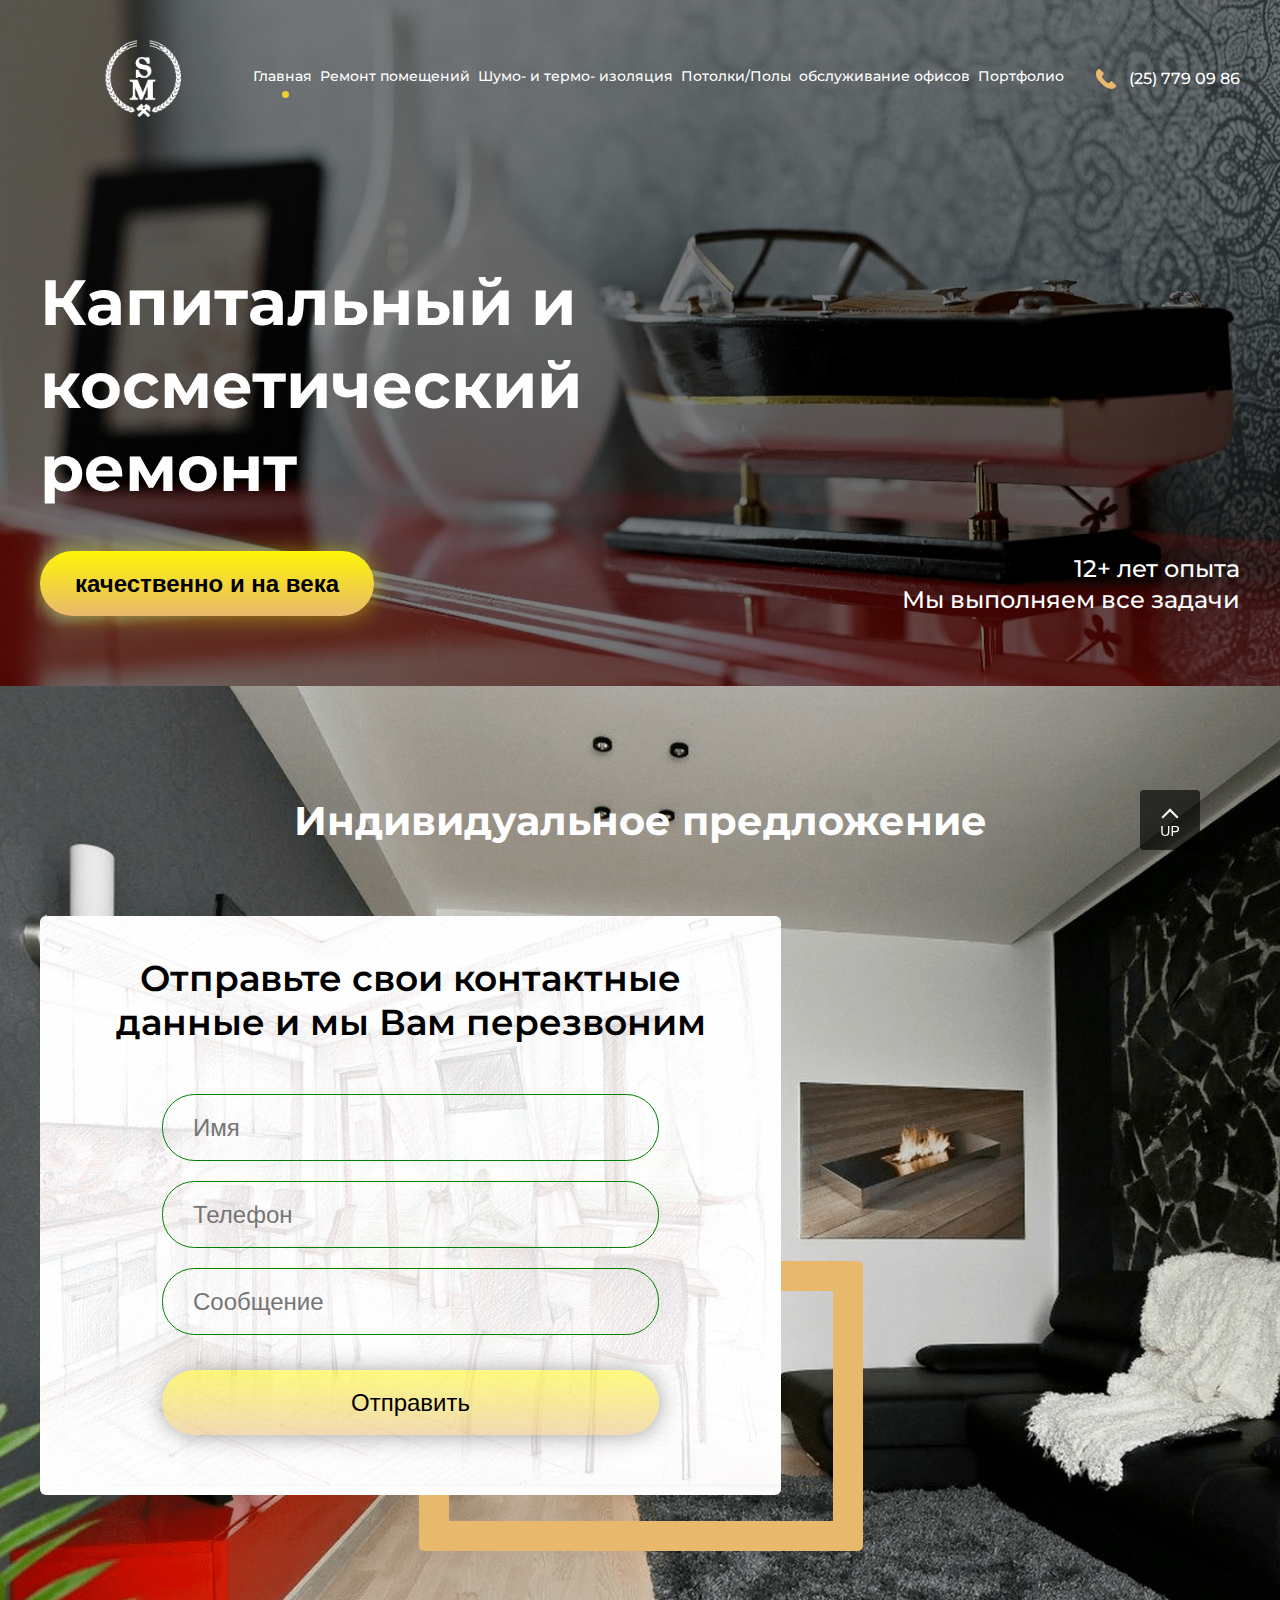
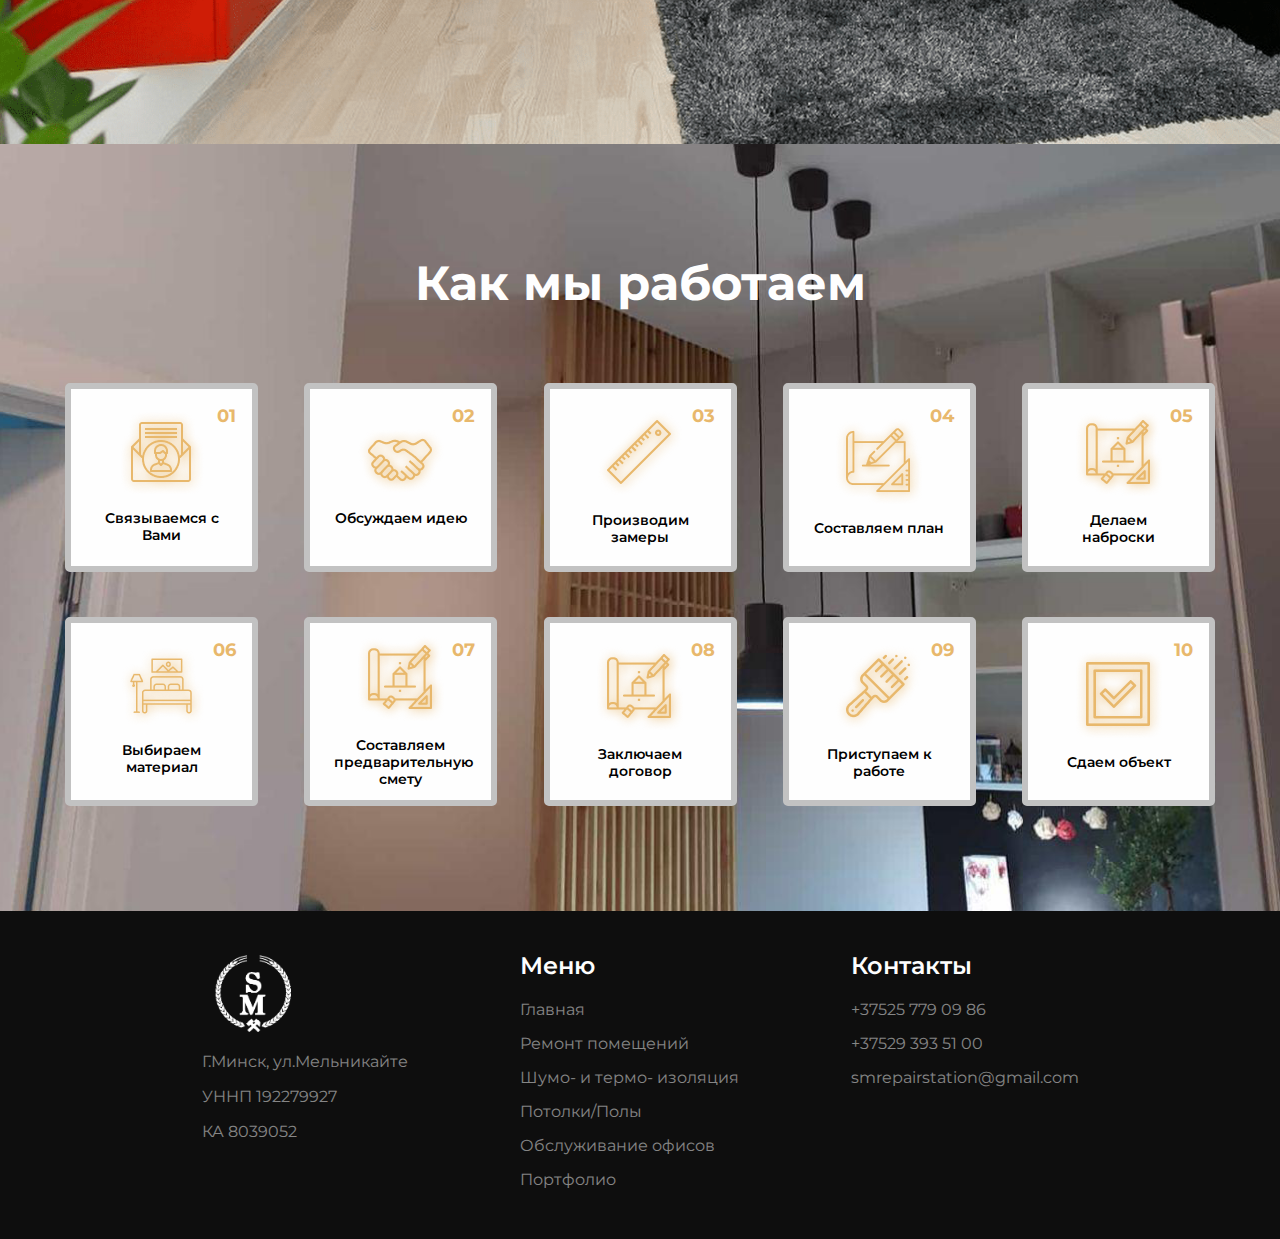
<file: index.html>
<!DOCTYPE html>
<html lang="en">

<head>
    <meta charset="UTF-8">
    <meta name="viewport" content="width=device-width, initial-scale=1.0">
    <meta http-equiv="X-UA-Compatible" content="ie=edge">
    <link rel="shortcut icon" href="/img/logo-icon.png">
    <link href="https://fonts.googleapis.com/css?family=Montserrat:400,500,600,700&display=swap" rel="stylesheet">
    <link rel="stylesheet" href="css/style.css">
    <link rel="stylesheet" href="css/media.css">
    <title>Design of premises</title>
</head>

<body>
    <div class="success d-none">
        <span>Your application has been sent</span>
    </div>
    <div class="error d-none">
        <span>Your letter contains invalid characters</span>
    </div>
    <button class="toTop"><span>UP</span></button>

    <div class="filter-header">
        <header class="header">
            <nav class="nav">
                <div class="hamburger-menu">
                    <input id="menu__toggle" type="checkbox" />
                    <label class="menu__btn" for="menu__toggle">
                        <span></span>
                    </label>
                    <ul class="menu__box">
                        <li><a class="menu__item" href="index.html">Главная</a></li>
                        <li><a class="menu__item" href="repair-of-premises.html">SРемонт помещений</a></li>
                        <li><a class="menu__item" href="stretch-ceiling.html">Шумо- и термо- изоляция</a></li>
                        <li><a class="menu__item" href="handyman-service.html">Потолки/Полы</a></li>
                        <li><a class="menu__item" href="portfolio.html">обслуживание офисов</a></li>
                        <li><a class="menu__item" href="portfolio.html">Портфолио</a></li>
                    </ul>
                </div>
                <a href="index.html" class="nav__logo">
                    <img class="logo__img" src="img/logo-2.png" alt="logo">
                </a>
                <ul class="nav-wrap">
                    <div class="test"></div>
                    <li class="nav-wrap-item">
                        <a href="index.html" class="nav-wrap-item__link nav-wrap-item__link_active">Главная</a>
                    </li>
                    <li class="nav-wrap-item">
                        <a href="repair-of-premises.html" class="nav-wrap-item__link">Ремонт помещений</a>
                    </li>
                    <li class="nav-wrap-item">
                        <a href="soundproofing-of-premises.html" class="nav-wrap-item__link">Шумо- и термо- изоляция</a>
                    </li>
                    <li class="nav-wrap-item">
                        <a href="stretch-ceiling.html" class="nav-wrap-item__link">Потолки/Полы</a>
                    </li>
                    <li class="nav-wrap-item">
                        <a href="handyman-service.html" class="nav-wrap-item__link">обслуживание офисов</a>
                    </li>
                    <li class="nav-wrap-item">
                        <a href="portfolio.html" class="nav-wrap-item__link">Портфолио</a>
                    </li>
                </ul>
                <a href="telto:+375257790986" class="nav-tel">
                    <img src="img/phone-icon.png" alt="">
                    <span class="nav-tel__text">(25) 779 09 86</span>
                </a>
            </nav>
            <div class="header-caption">
                <div class="header-caption-main">
                    <h1 class="header-caption-main__header">Капитальный и косметический ремонт</h1>
                    <button class="header-caption-main__btn">качественно и на века</button>
                    <!-- <div class="header-caption-main-link">
                        <span class="header-caption-main-link__text">Follow us:</span>
                        <div class="header-caption-main-link-block">
                            <a class="header-caption-main-link-block__link"
                                href="https://www.facebook.com/GoodHome-112659453482194/?modal=admin_todo_tour"
                                target="_blank">
                                <img src="img/fb-icon.png" alt="">
                            </a>
                            <a class="header-caption-main-link-block__link"
                                href="https://www.instagram.com/goodhome_repairs" target="_blank">
                                <img src="img/insta-icon.png" alt="">
                            </a>
                            <a class="header-caption-main-link-block__link"
                                href="https://www.linkedin.com/company/goodhome-repairs" target="_blank">
                                <img src="img/linked-i.png" alt="">
                            </a>
                            <a class="header-caption-main-link-block__link" href="https://www.amazon.com/localservices/ya/sellerprofile?sellerID=A13LSB3GVJDSY8" target="_blank">
                                <img src="img/amazon-i.png" alt="">
                            </a>
                            <a class="header-caption-main-link-block__link" href="https://www.thumbtack.com"
                                target="_blank">
                                <img src="img/t-i.png" alt="">
                            </a>
                            <a class="header-caption-main-link-block__link" href="https://www.taskrabbit.com/profile/aliaksandr-k/reviews"
                                target="_blank">
                                <img src="img/rabbit-i.png" alt="">
                            </a>
                            <a class="header-caption-main-link-block__link" href="https://www.yelp.com" target="_blank">
                                <img src="img/thumb-i.png" alt="">
                            </a>
                        </div>
                    </div> -->
                </div>
                <div class="header-caption-last">
                    <span class="header-caption-last__text">12+ лет опыта</span>
                    <span class="header-caption-last__text">Мы выполняем все задачи</span>
                </div>
            </div>
        </header>
    </div>
    <section class="contact">
        <h2 class="contact__header">Индивидуальное предложение</h2>
        <div class="contact-block">
            <div class="contact-block-offer">
                <form id="form" action="/mail.php" method="post"
                    class="contact-block-offer-form contact-block-offer-form_soundproofing">
                    <span class="contact-block-offer-form__header">
                        Отправьте свои контактные данные и мы Вам перезвоним</span>
                    <input type="text" class="contact-block-offer-form__input contact-block-offer-form__input_name"
                        placeholder="Имя" name="name">
                    <input type="text" pattern="[0-9,+,(,),]{10,15}"
                        class="contact-block-offer-form__input contact-block-offer-form__input_tel"
                        placeholder="Телефон" name="phone">
                    <input type="text" class="contact-block-offer-form__input" placeholder="Сообщение" name="comment">
                    <input type="submit" disabled
                        class="contact-block-offer-form__input contact-block-offer-form__input_submit" value="Отправить"
                        name="celling">
                </form>
                <div class="contact-block-offer__bg-dicorated"></div>
            </div>
            <!-- <div class="contact-block-present">
                <div class="contact-block-present__bg-dicorated"></div>
                <img class="contact-block-present__img" src="img/section-offer-img.png" alt="">
                <div class="contact-block-present-gift">
                    <img class="contact-block-present-gift__img" src="img/section-offer-gift.png" alt="">
                    <span class="contact-block-present-gift__text">FREE interior design with $50K renovation</span>
                </div>
            </div> -->
        </div>
    </section>
    <!-- <section class="design">
        <h2 class="design__header">Design of premises</h2>
        <div class="design-block">
            <div class="design-block-text">
                <h3 class="design-block-text__header">Unordinary interior design in loft style with phyto-elements</h3>
                <span class="design-block-text__text">
                    A spectacular loft-style project using natural materials and elements of eco-themes. An unusual
                    decision in the design of the apartment. The space looks showy and produces a vivid impression on
                    the guests.
                </span>
            </div>
            <img src="img/list1-loft-style.png" alt="" class="design-block__img">
            <div class="design-block-lable_left"></div>
        </div>
        <div class="design-block">
            <div class="design-block-text design-block-text_order-2">
                <h3 class="design-block-text__header">Mediterranean style apartment</h3>
                <span class="design-block-text__text">
                    Light and functional, in the Mediterranean style, but without explicit use of marine themes. Simple
                    shapes and natural materials, without pretentiousness and gloss. Used wood, decorative brick, matte
                    and aged textures, a soft palette in the colors of the sea and sand.
                </span>
            </div>
            <img src="img/list1-mediterranean-style.png" alt="" class="design-block__img design-block__img_order-1">
            <div class="design-block-lable_right"></div>
        </div>
        <div class="design-block">
            <div class="design-block-text">
                <h3 class="design-block-text__header">Modern interior design with bright accents</h3>
                <span class="design-block-text__text">
                    Style "Graphic in the tree" in a bright and brutal presentation. Modern, accent interior with
                    unusual materials for decoration.
                </span>
            </div>
            <img src="img/list1-modern-style.png" alt="" class="design-block__img">
            <div class="design-block-lable_left"></div>
        </div>
        <div class="design-block">
            <div class="design-block-text design-block-text_order-2">
                <h3 class="design-block-text__header">Private Financial Company Office</h3>
                <span class="design-block-text__text">
                    San Francisco conference room with custom furniture is a clean space that fuels productivity. The
                    goal was to maximize open space, light and views, while providing privacy for meetings and phone
                    calls. The client wanted an office that was welcoming, comfortable, clean, modern, and fun.
                </span>
            </div>
            <img src="img/list1-office-style.png" alt="" class="design-block__img design-block__img_order-1">
            <div class="design-block-lable_right"></div>
        </div>
    </section> -->
    <section class="work">
        <h2 class="work__header">Как мы работаем</h2>
        <div class="work-block">
            <div class="work-block-item">
                <span class="work-block-item__number">01</span>
                <div class="work-block-item-content">
                    <img src="img/work-contact.png" alt="" class="work-block-item-contemt__img">
                    <span class="work-block-item-content__text">
                        Связываемся с Вами
                    </span>
                </div>
            </div>
            <div class="work-block-item">
                <span class="work-block-item__number">02</span>
                <div class="work-block-item-content">
                    <img src="img/work-meeting.png" alt="" class="work-block-item-contemt__img">
                    <span class="work-block-item-content__text">
                        Обсуждаем идею
                    </span>
                </div>
            </div>
            <div class="work-block-item">
                <span class="work-block-item__number">03</span>
                <div class="work-block-item-content">
                    <img src="img/work-measure.png" alt="" class="work-block-item-contemt__img">
                    <span class="work-block-item-content__text">
                        Производим замеры
                    </span>
                </div>
            </div>
            <div class="work-block-item">
                <span class="work-block-item__number">04</span>
                <div class="work-block-item-content">
                    <img src="img/work-planning.png" alt="" class="work-block-item-contemt__img">
                    <span class="work-block-item-content__text">
                        Составляем план
                    </span>
                </div>
            </div>
            <div class="work-block-item">
                <span class="work-block-item__number">05</span>
                <div class="work-block-item-content">
                    <img src="img/work-blueprints.png" alt="" class="work-block-item-contemt__img">
                    <span class="work-block-item-content__text">
                        Делаем наброски
                    </span>
                </div>
            </div>
            <div class="work-block-item">
                <span class="work-block-item__number">06</span>
                <div class="work-block-item-content">
                    <img src="img/work-furniture.png" alt="" class="work-block-item-contemt__img">
                    <span class="work-block-item-content__text">
                        Выбираем материал
                    </span>
                </div>
            </div>
            <div class="work-block-item">
                <span class="work-block-item__number">07</span>
                <div class="work-block-item-content">
                    <img src="img/work-blueprints.png" alt="" class="work-block-item-contemt__img">
                    <span class="work-block-item-content__text">
                        Составляем предварительную смету
                    </span>
                </div>
            </div>
            <div class="work-block-item">
                <span class="work-block-item__number">08</span>
                <div class="work-block-item-content">
                    <img src="img/work-blueprints.png" alt="" class="work-block-item-contemt__img">
                    <span class="work-block-item-content__text">
                        Заключаем договор
                    </span>
                </div>
            </div>
            <div class="work-block-item">
                <span class="work-block-item__number">09</span>
                <div class="work-block-item-content">
                    <img src="img/work-paint.png" alt="" class="work-block-item-contemt__img">
                    <span class="work-block-item-content__text">
                        Приступаем к работе
                    </span>
                </div>
            </div>
            <div class="work-block-item">
                <span class="work-block-item__number">10</span>
                <div class="work-block-item-content">
                    <img src="img/work-project.png" alt="" class="work-block-item-contemt__img">
                    <span class="work-block-item-content__text">
                        Сдаем объект
                    </span>
                </div>
            </div>
        </div>
    </section>
    <!-- <section class="comment">
        <div class="comment-block">
            <h2 class="comment__header">Here is what our customers are saying</h2>
            <div class="comment-slider">
                <div class="comment-slider-item">
                    <fieldset class="comment-slider-item-block">
                        <legend class="comment-slider-item-block__legend">Douglas Fairy</legend>
                        <div class="comment-slider-item-block-star">
                            <img src="img/comment-star.png" class="comment-slider-item-block-star__item" />
                            <img src="img/comment-star.png" class="comment-slider-item-block-star__item" />
                            <img src="img/comment-star.png" class="comment-slider-item-block-star__item" />
                            <img src="img/comment-star.png" class="comment-slider-item-block-star__item" />
                            <img src="img/comment-star.png" class="comment-slider-item-block-star__item" />
                        </div>
                        <span class="comment-slider-item-block__text">
                            We really appreciated Alex's outstanding, professional and fast handy work. Goodhome is
                            Super Professional and they are about Super Customer Service! They are about service first
                            over making a quick buck. They try to save you money whenever possible. I'll be telling my
                            family and friends about this great company.
                        </span>
                        <img src="img/douglas-fairy.jpg" alt="" class="comment-slider-item__img-1">
                    </fieldset>
                </div>
                <div class="comment-slider-item">
                    <fieldset class="comment-slider-item-block">
                        <legend class="comment-slider-item-block__legend">Allan Butler</legend>
                        <div class="comment-slider-item-block-star">
                            <img src="img/comment-star.png" class="comment-slider-item-block-star__item" />
                            <img src="img/comment-star.png" class="comment-slider-item-block-star__item" />
                            <img src="img/comment-star.png" class="comment-slider-item-block-star__item" />
                            <img src="img/comment-star.png" class="comment-slider-item-block-star__item" />
                            <img src="img/comment-star.png" class="comment-slider-item-block-star__item" />
                        </div>
                        <span class="comment-slider-item-block__text">
                            Definitely recommend Alex and the whole GoodHome team. They have been a pleasure to work
                            with. They are absolutely professional individuals who genuinely are there to help you and
                            not trying to sound like they are just trying to sell you a solution to just take your
                            money. More service people and restoration people need to be like this company!
                        </span>
                        <img src="img/allan-butler.jpg" alt="" class="comment-slider-item__img-1">
                    </fieldset>
                </div>
                <div class="comment-slider-item">
                    <fieldset class="comment-slider-item-block">
                        <legend class="comment-slider-item-block__legend">Stefania Backer</legend>
                        <div class="comment-slider-item-block-star">
                            <img src="img/comment-star.png" class="comment-slider-item-block-star__item" />
                            <img src="img/comment-star.png" class="comment-slider-item-block-star__item" />
                            <img src="img/comment-star.png" class="comment-slider-item-block-star__item" />
                            <img src="img/comment-star.png" class="comment-slider-item-block-star__item" />
                            <img src="img/comment-star.png" class="comment-slider-item-block-star__item" />
                        </div>
                        <span class="comment-slider-item-block__text">
                            I have to say, "Goodhome", gets over an A+ rating from me. I will be recommending this
                            fantastic company and team to everyone. Thanks again!
                        </span>
                        <img src="img/stefania-backer.jpg" alt="" class="comment-slider-item__img-1">
                    </fieldset>
                </div>
                <div class="comment-slider-item">
                    <fieldset class="comment-slider-item-block">
                        <legend class="comment-slider-item-block__legend">Wilma Leapman</legend>
                        <div class="comment-slider-item-block-star">
                            <img src="img/comment-star.png" class="comment-slider-item-block-star__item" />
                            <img src="img/comment-star.png" class="comment-slider-item-block-star__item" />
                            <img src="img/comment-star.png" class="comment-slider-item-block-star__item" />
                            <img src="img/comment-star.png" class="comment-slider-item-block-star__item" />
                            <img src="img/comment-star.png" class="comment-slider-item-block-star__item" />
                        </div>
                        <span class="comment-slider-item-block__text">
                            I used this Company recently and was pleasantly surprised. I asked them to set up flat pack
                            furniture for my daughter's bedroom, put up shelves and paint. They did a good job. Some
                            parts were missing from the flat pack. When i got the parts they came back quickly and
                            sorted it out. Will use again.
                        </span>
                        <img src="img/wilma-leapman.jpg" alt="" class="comment-slider-item__img-1">
                    </fieldset>
                </div>
                <div class="comment-slider-item">
                    <fieldset class="comment-slider-item-block">
                        <legend class="comment-slider-item-block__legend">Thomas Little</legend>
                        <div class="comment-slider-item-block-star">
                            <img src="img/comment-star.png" class="comment-slider-item-block-star__item" />
                            <img src="img/comment-star.png" class="comment-slider-item-block-star__item" />
                            <img src="img/comment-star.png" class="comment-slider-item-block-star__item" />
                            <img src="img/comment-star.png" class="comment-slider-item-block-star__item" />
                            <img src="img/comment-star.png" class="comment-slider-item-block-star__item" />
                        </div>
                        <span class="comment-slider-item-block__text">
                            Excellent repairing service .Engineers are too good and very helpful.
                        </span>
                        <img src="img/thomas-little.jpg" alt="" class="comment-slider-item__img-1">
                    </fieldset>
                </div>
                <div class="comment-slider-item">
                    <fieldset class="comment-slider-item-block">
                        <legend class="comment-slider-item-block__legend">Victor Bishop</legend>
                        <div class="comment-slider-item-block-star">
                            <img src="img/comment-star.png" class="comment-slider-item-block-star__item" />
                            <img src="img/comment-star.png" class="comment-slider-item-block-star__item" />
                            <img src="img/comment-star.png" class="comment-slider-item-block-star__item" />
                            <img src="img/comment-star.png" class="comment-slider-item-block-star__item" />
                            <img src="img/comment-star.png" class="comment-slider-item-block-star__item" />
                        </div>
                        <span class="comment-slider-item-block__text">
                            Excellent and professional service. Very friendly and helpful. Would definitely use again.
                            <br>
                            Highly recommend
                        </span>
                        <img src="img/victor-bishop.jpg" alt="" class="comment-slider-item__img-1">
                    </fieldset>
                </div>
                <div class="comment-slider-item">
                    <fieldset class="comment-slider-item-block">
                        <legend class="comment-slider-item-block__legend">Ophelia Stevenson</legend>
                        <div class="comment-slider-item-block-star">
                            <img src="img/comment-star.png" class="comment-slider-item-block-star__item" />
                            <img src="img/comment-star.png" class="comment-slider-item-block-star__item" />
                            <img src="img/comment-star.png" class="comment-slider-item-block-star__item" />
                            <img src="img/comment-star.png" class="comment-slider-item-block-star__item" />
                            <img src="img/comment-star.png" class="comment-slider-item-block-star__item" />
                        </div>
                        <span class="comment-slider-item-block__text">
                            We needed a few small repairs on our house before we sold it and he was able to fit us in on
                            the next business day and take care of all of our issues in a few hours. He had great
                            communication, a great price and did a great job on all the repairs. I would highly
                            recommend Good Home Service to anyone who needs general repairs on their house.
                        </span>
                        <img src="img/ophelia-stevenson.jpg" alt="" class="comment-slider-item__img-1">
                    </fieldset>
                </div>
            </div>
        </div>
        <div class="comment-control">
            <button class="comment-control-btn comment-control__prev"></button>
            <span class="comment-control__current-number-slider">1</span>
            <span class="comment-control__separator">/</span>
            <span class="comment-control__count-slider">5</span>
            <button class="comment-control-btn comment-control__next"></button>
        </div>
    </section> -->

    <!-- <section class="about">
        <h2 class="about__header">Our team</h2>
        <div class="about-block">
            <div class="about-member">
                <div class="about-member-block">
                    <div class="about-member-block__decorated"></div>
                    <img class="about-member-block__img" src="img/section-team-alex.png" alt="">
                </div>
                <div class="about-member-description">
                    <span class="about-member-description__name">Alex</span>
                    <span class="about-member-description__position">Head of design department</span>
                </div>
            </div>
            <div class="about-member">
                <div class="about-member-block">
                    <img class="about-member-block__img" src="img/section-team-andrew.png" alt="">
                    <div class="about-member-block__decorated"></div>
                </div>
                <div class="about-member-description">
                    <span class="about-member-description__name">Andrew</span>
                    <span class="about-member-description__position">Construction and repair</span>
                </div>
            </div>
        </div>
    </section> -->
    <footer class="footer">
        <div class="footer-block">
            <div>
                <a href="index.html" class="nav__logo">
                    <img class="logo__img" src="img/logo-2.png" alt="logo">
                </a>
                <p class="footer-nav-wrap-item__link">
                    Г.Минск, ул.Мельникайте
                </p>
                <a href="https://kartoteka.by/unp-192279927" target="_blank" class="footer-nav-wrap-item__link">
                    УННП 192279927
                </a>
                <p class="footer-nav-wrap-item__link">
                    КА 8039052
                </p>
            </div>
            <ul class="footer-nav-wrap">
                <li class="footer-nav-wrap-item">
                    <a class="footer-nav-wrap-item__link footer-nav-wrap-item__link_active">Меню</a>
                </li>
                <li class="footer-nav-wrap-item">
                    <a href="index.html" class="footer-nav-wrap-item__link">Главная</a>
                </li>
                <li class="footer-nav-wrap-item">
                    <a href="repair-of-premises.html" class="footer-nav-wrap-item__link">Ремонт помещений</a>
                </li>
                <li class="footer-nav-wrap-item">
                    <a href="index.html" class="footer-nav-wrap-item__link">Шумо- и термо- изоляция</a>
                </li>
                <li class="footer-nav-wrap-item">
                    <a href="index.html" class="footer-nav-wrap-item__link">Потолки/Полы</a>
                </li>
                <li class="footer-nav-wrap-item">
                    <a href="handyman-service.html" class="footer-nav-wrap-item__link">Обслуживание офисов</a>
                </li>
                <li class="footer-nav-wrap-item">
                    <a href="portfolio.html" class="footer-nav-wrap-item__link">Портфолио</a>
                </li>
            </ul>
            <ul class="footer-nav-wrap">
                <li class="footer-nav-wrap-item">
                    <a class="footer-nav-wrap-item__link footer-nav-wrap-item__link_active">Контакты</a>
                </li>
                <li class="footer-nav-wrap-item">
                    <a href="telto:+375257790986" class="footer-nav-wrap-item__link">+37525 779 09 86 </a>
                </li>
                <li class="footer-nav-wrap-item">
                    <a href="telto:+375293935100" class="footer-nav-wrap-item__link">+37529 393 51 00</a>
                </li>
                <li class="footer-nav-wrap-item">
                    <a href="mailto:smrepairstation@gmail.com"
                        class="footer-nav-wrap-item__link">smrepairstation@gmail.com</a>
                </li>
            </ul>
            <!-- <div class="footer-soc">
                <span class="footer-soc__text footer-nav-wrap-item__link_active">Follow us</span>
                <div class="header-caption-main-link-block">
                    <a class="header-caption-main-link-block__link"
                        href="https://www.facebook.com/GoodHome-112659453482194/?modal=admin_todo_tour" target="_blank">
                        <img src="img/fb-icon.png" alt="">
                    </a>
                    <a class="header-caption-main-link-block__link" href="https://www.instagram.com/goodhome_repairs"
                        target="_blank">
                        <img src="img/insta-icon.png" alt="">
                    </a>
                    <a class="header-caption-main-link-block__link"
                        href="https://www.linkedin.com/company/goodhome-repairs" target="_blank">
                        <img src="img/linked-i.png" alt="">
                    </a>
                    <a class="header-caption-main-link-block__link" href="https://www.amazon.com/localservices/ya/sellerprofile?sellerID=A13LSB3GVJDSY8" target="_blank">
                        <img src="img/amazon-i.png" alt="">
                    </a>
                    <a class="header-caption-main-link-block__link" href="https://www.thumbtack.com" target="_blank">
                        <img src="img/t-i.png" alt="">
                    </a>
                    <a class="header-caption-main-link-block__link" href="https://www.taskrabbit.com/profile/aliaksandr-k/reviews" target="_blank">
                        <img src="img/rabbit-i.png" alt="">
                    </a>
                    <a class="header-caption-main-link-block__link" href="https://www.yelp.com" target="_blank">
                        <img src="img/thumb-i.png" alt="">
                    </a>
                </div>
            </div> -->
        </div>
    </footer>
    <script src="https://ajax.googleapis.com/ajax/libs/jquery/3.0.0/jquery.min.js"
        integrity="sha384-THPy051/pYDQGanwU6poAc/hOdQxjnOEXzbT+OuUAFqNqFjL+4IGLBgCJC3ZOShY"
        crossorigin="anonymous"></script>
    <script src="js/script.js"></script>
</body>

</html>
</file>
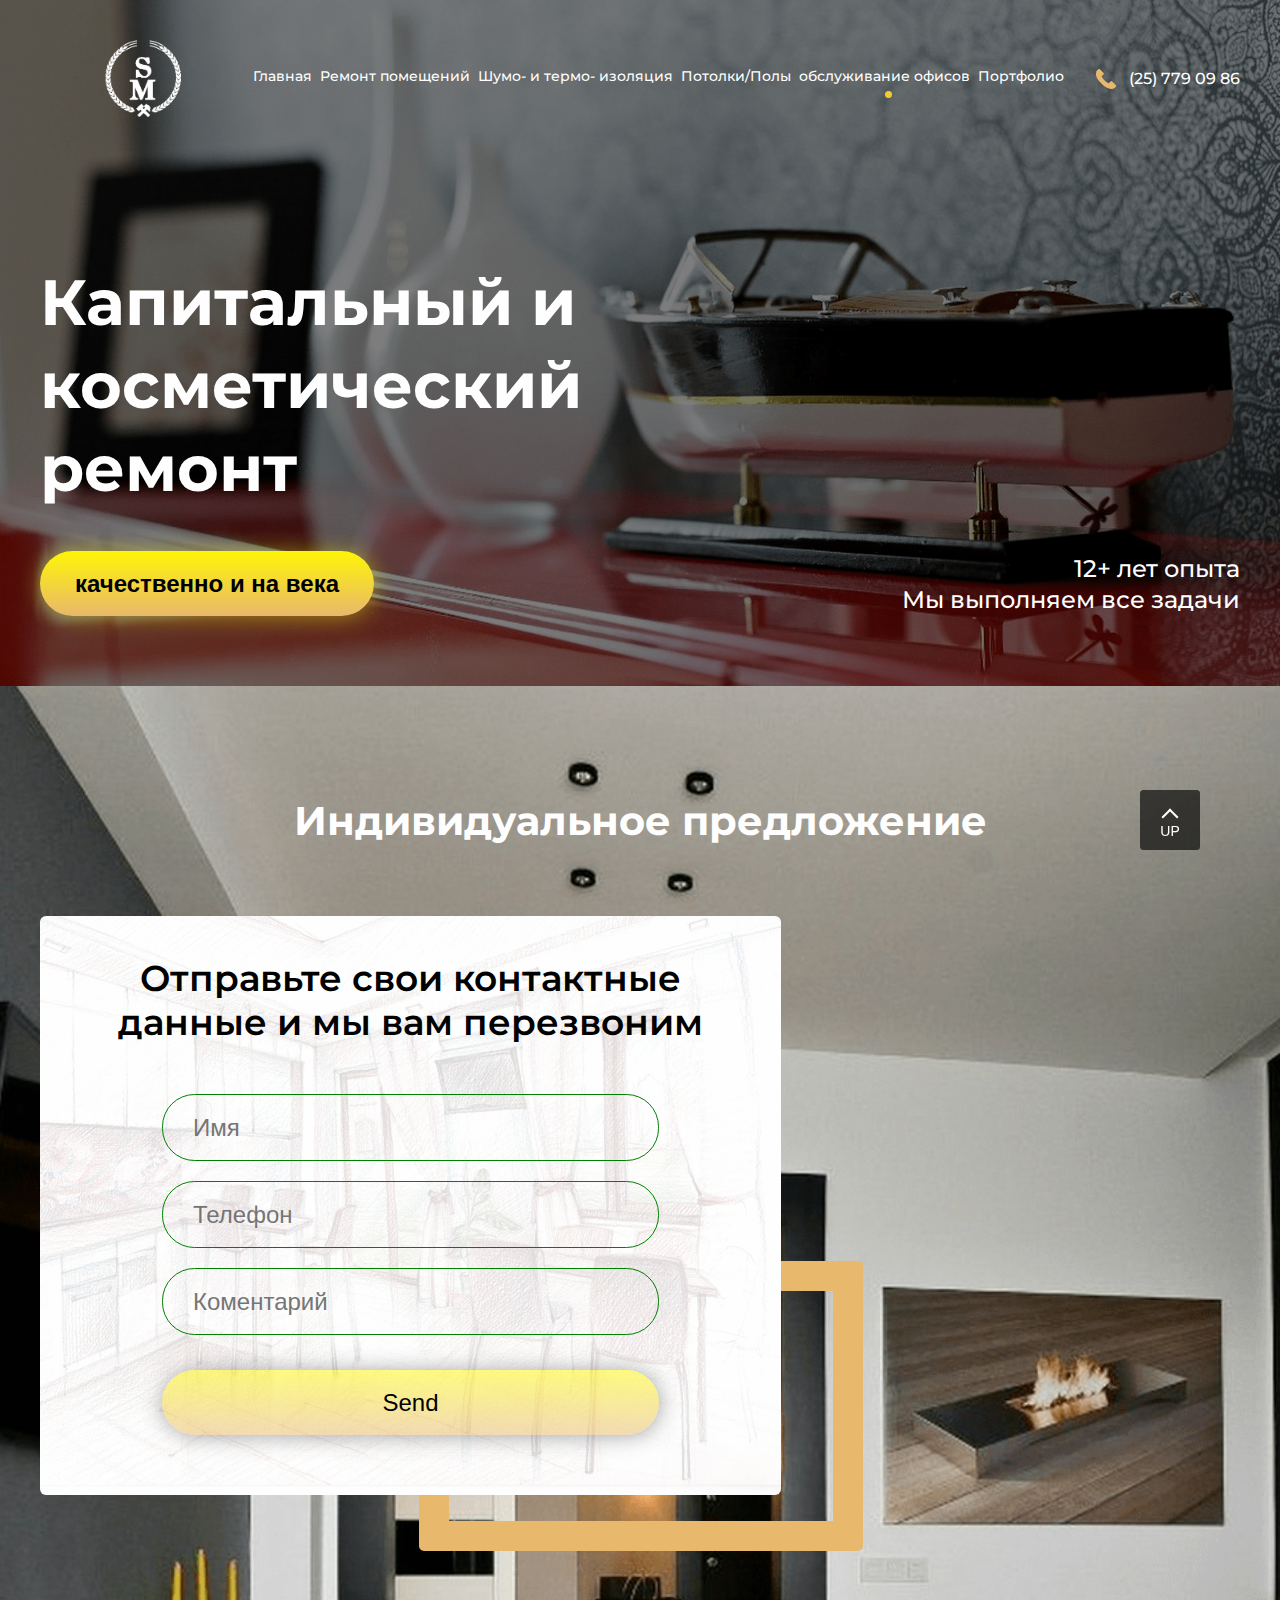
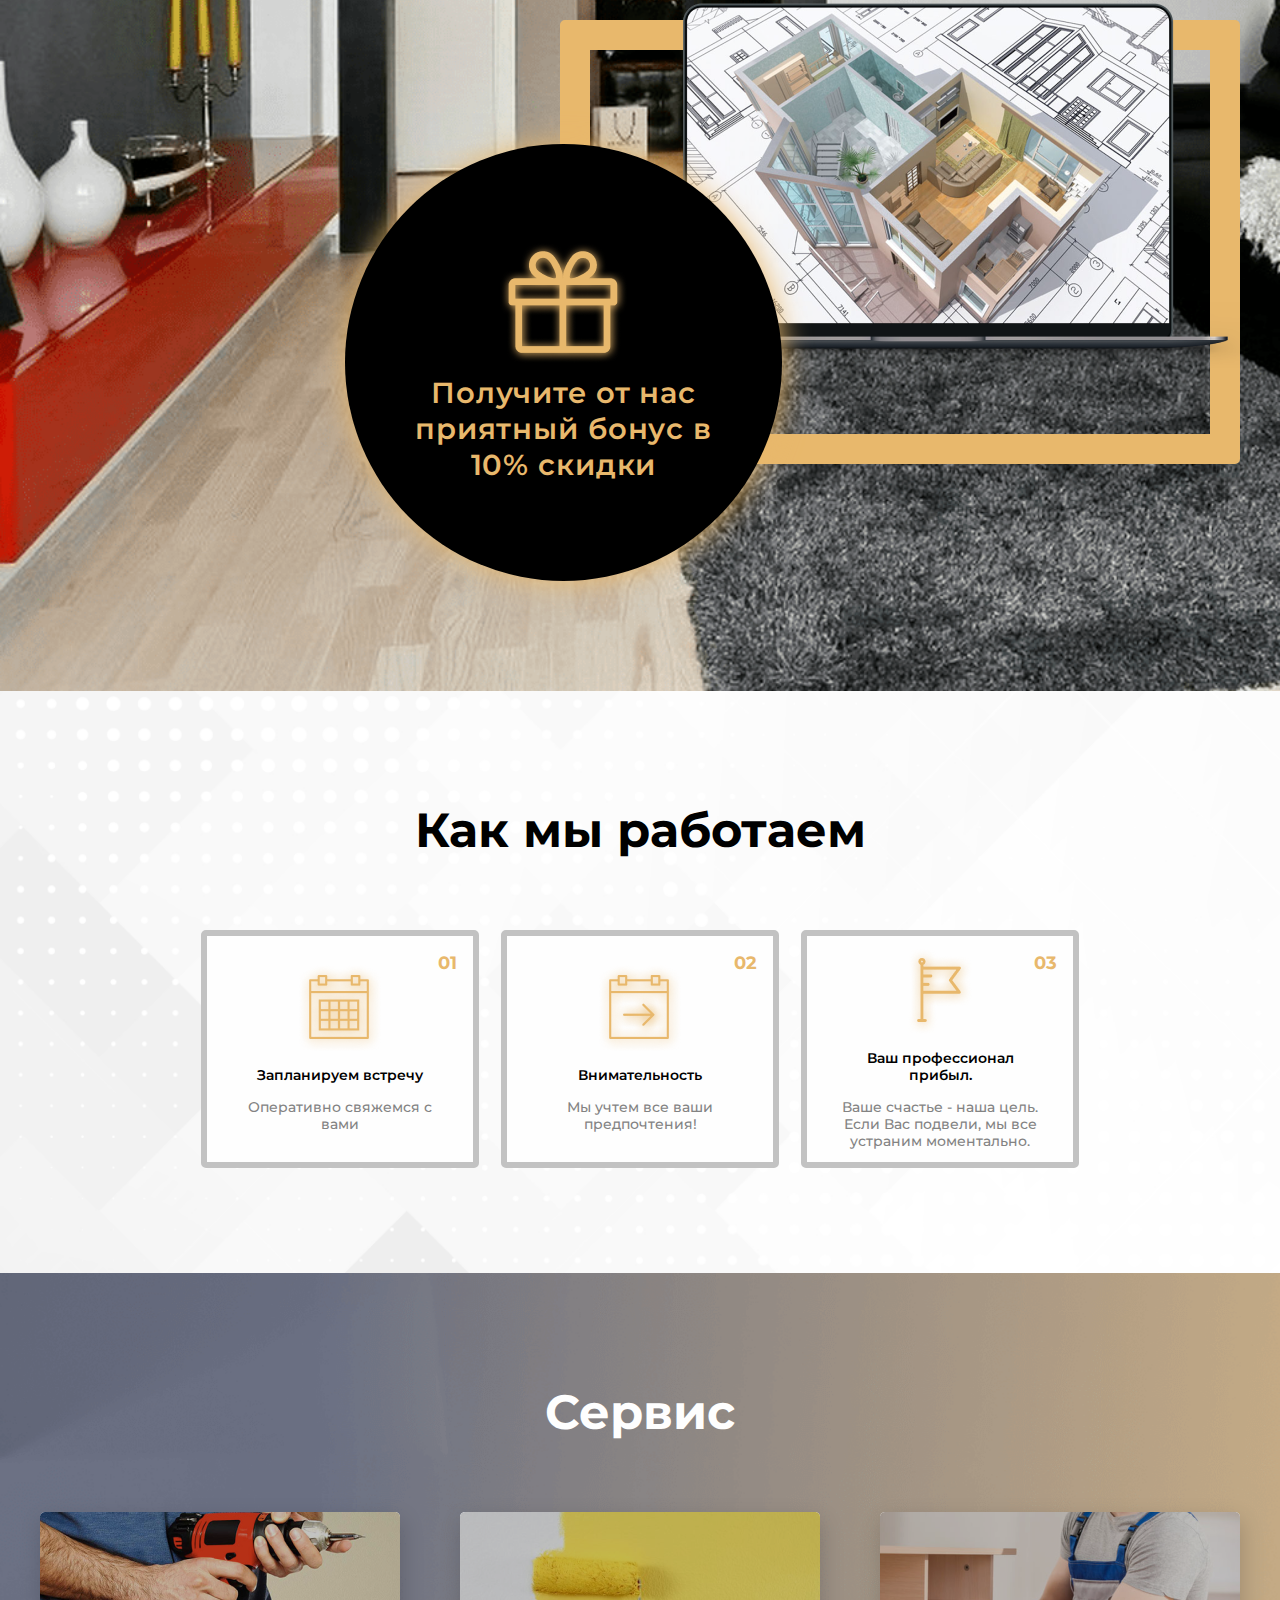
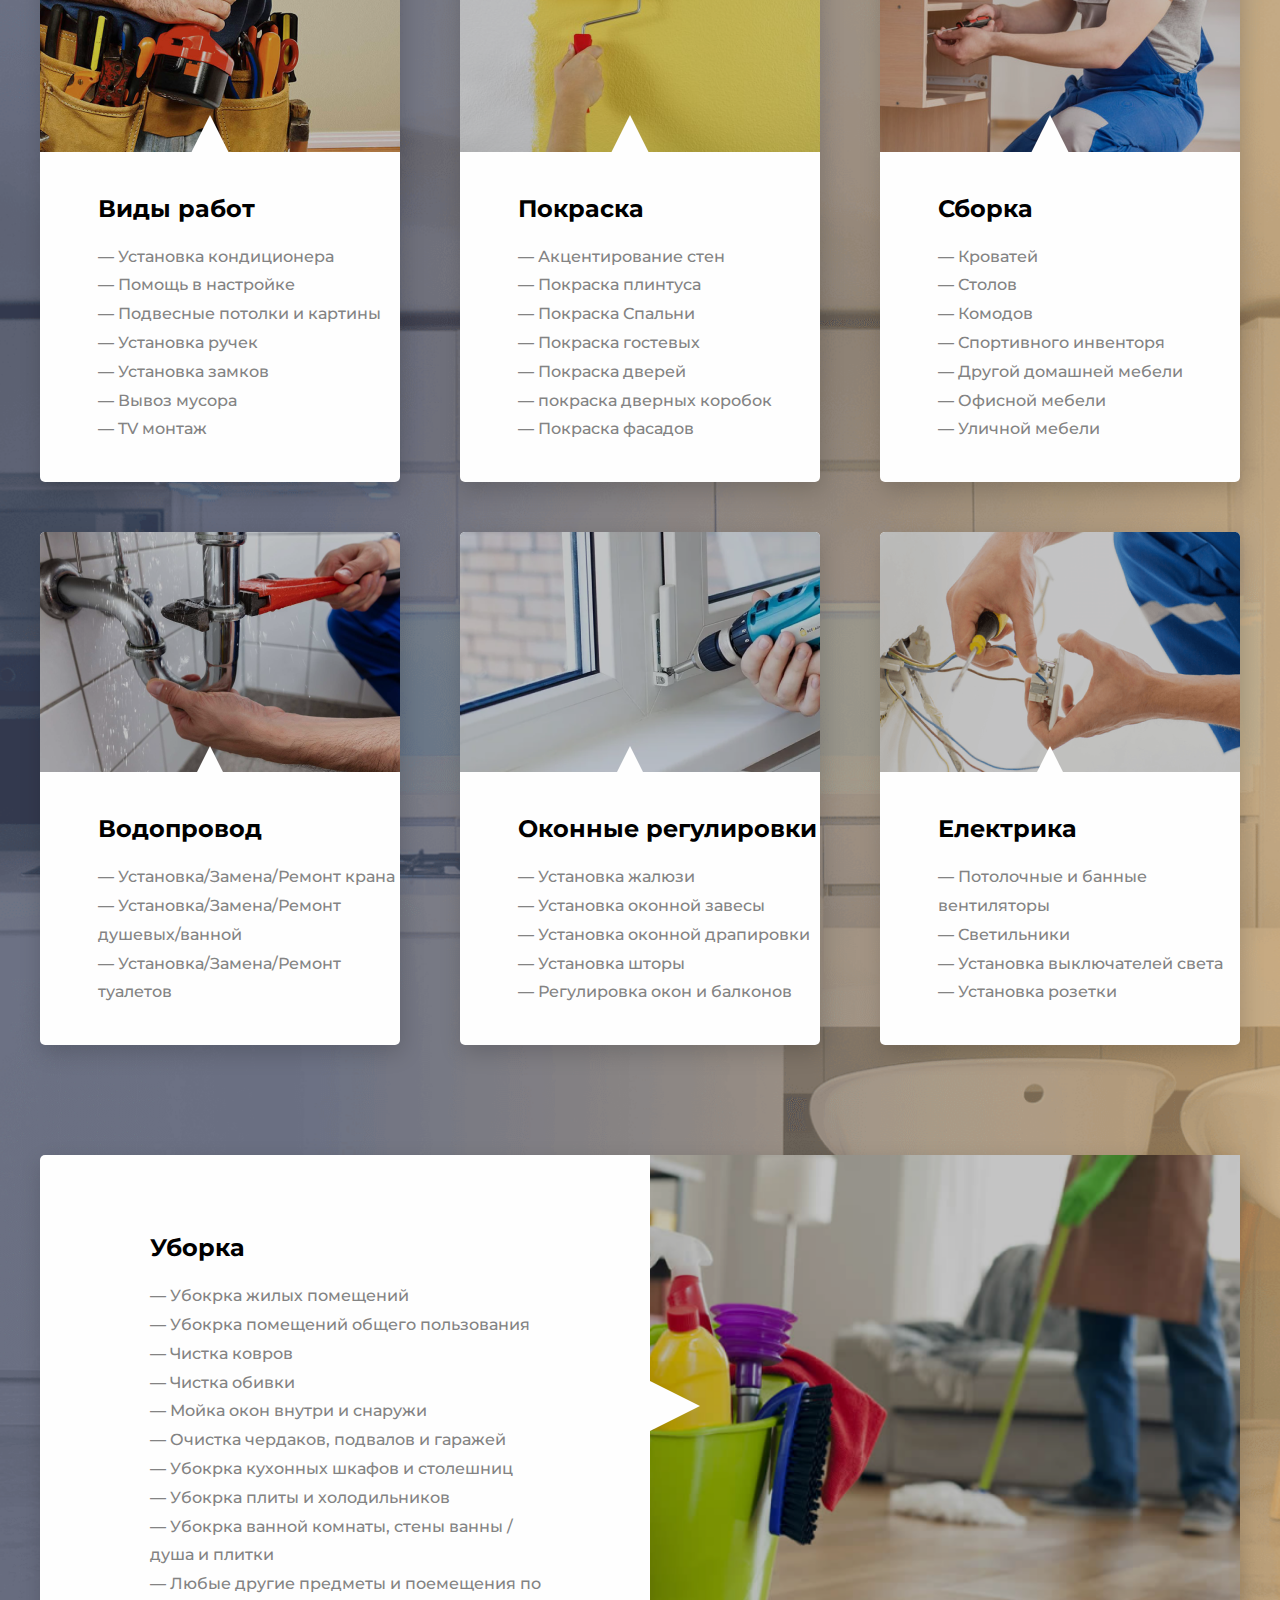
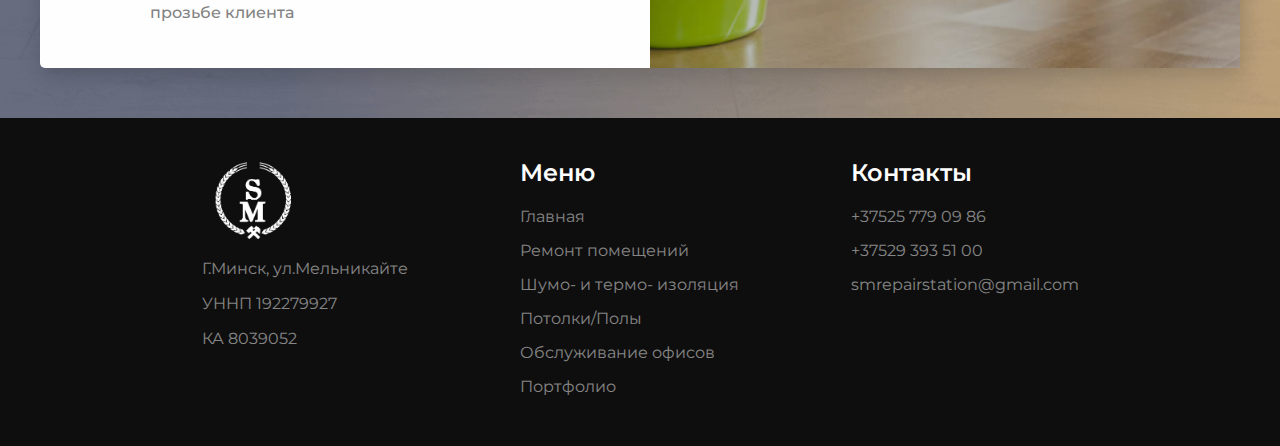
<file: handyman-service.html>
<!DOCTYPE html>
<html lang="en">

<head>
    <meta charset="UTF-8">
    <meta name="viewport" content="width=device-width, initial-scale=1.0">
    <meta http-equiv="X-UA-Compatible" content="ie=edge">
    <link rel="shortcut icon" href="/img/logo-icon.png">
    <link href="https://fonts.googleapis.com/css?family=Montserrat:400,500,600,700&display=swap" rel="stylesheet">
    <link rel="stylesheet" href="css/style.css">
    <link rel="stylesheet" href="css/media.css">
    <title>Handyman Service</title>
</head>

<body>
    <div class="success d-none">
        <span>Your application has been sent</span>
    </div>
    <div class="error d-none">
        <span>Your letter contains invalid characters</span>
    </div>
    <button class="toTop"><span>UP</span></button>
    <div class="filter-header">
        <div class="filter-header">
            <header class="header">
                <nav class="nav">
                    <div class="hamburger-menu">
                        <input id="menu__toggle" type="checkbox" />
                        <label class="menu__btn" for="menu__toggle">
                            <span></span>
                        </label>
                        <ul class="menu__box">
                            <li><a class="menu__item" href="index.html">Главная</a></li>
                            <li><a class="menu__item" href="repair-of-premises.html">SРемонт помещений</a></li>
                            <li><a class="menu__item" href="stretch-ceiling.html">Шумо- и термо- изоляция</a></li>
                            <li><a class="menu__item" href="handyman-service.html">Потолки/Полы</a></li>
                            <li><a class="menu__item" href="portfolio.html">обслуживание офисов</a></li>
                            <li><a class="menu__item" href="portfolio.html">Портфолио</a></li>
                        </ul>
                    </div>
                    <a href="index.html" class="nav__logo">
                        <img class="logo__img" src="img/logo-2.png" alt="logo">
                    </a>
                    <ul class="nav-wrap">
                        <div class="test"></div>
                        <li class="nav-wrap-item">
                            <a href="index.html" class="nav-wrap-item__link ">Главная</a>
                        </li>
                        <li class="nav-wrap-item">
                            <a href="repair-of-premises.html" class="nav-wrap-item__link">Ремонт помещений</a>
                        </li>
                        <li class="nav-wrap-item">
                            <a href="soundproofing-of-premises.html" class="nav-wrap-item__link">Шумо- и термо- изоляция</a>
                        </li>
                        <li class="nav-wrap-item">
                            <a href="stretch-ceiling.html" class="nav-wrap-item__link ">Потолки/Полы</a>
                        </li>
                        <li class="nav-wrap-item">
                            <a href="handyman-service.html" class="nav-wrap-item__link nav-wrap-item__link_active">обслуживание офисов</a>
                        </li>
                        <li class="nav-wrap-item">
                            <a href="portfolio.html" class="nav-wrap-item__link">Портфолио</a>
                        </li>
                    </ul>
                    <a href="telto:+375257790986" class="nav-tel">
                        <img src="img/phone-icon.png" alt="">
                        <span class="nav-tel__text">(25) 779 09 86</span>
                    </a>
                </nav>
                <div class="header-caption">
                    <div class="header-caption-main">
                        <h1 class="header-caption-main__header">Капитальный и косметический ремонт</h1>
                        <button class="header-caption-main__btn">качественно и на века</button>
                        <!-- <div class="header-caption-main-link">
                            <span class="header-caption-main-link__text">Follow us:</span>
                            <div class="header-caption-main-link-block">
                                <a class="header-caption-main-link-block__link"
                                    href="https://www.facebook.com/GoodHome-112659453482194/?modal=admin_todo_tour"
                                    target="_blank">
                                    <img src="img/fb-icon.png" alt="">
                                </a>
                                <a class="header-caption-main-link-block__link"
                                    href="https://www.instagram.com/goodhome_repairs" target="_blank">
                                    <img src="img/insta-icon.png" alt="">
                                </a>
                                <a class="header-caption-main-link-block__link"
                                    href="https://www.linkedin.com/company/goodhome-repairs" target="_blank">
                                    <img src="img/linked-i.png" alt="">
                                </a>
                                <a class="header-caption-main-link-block__link" href="https://www.amazon.com/localservices/ya/sellerprofile?sellerID=A13LSB3GVJDSY8" target="_blank">
                                    <img src="img/amazon-i.png" alt="">
                                </a>
                                <a class="header-caption-main-link-block__link" href="https://www.thumbtack.com"
                                    target="_blank">
                                    <img src="img/t-i.png" alt="">
                                </a>
                                <a class="header-caption-main-link-block__link" href="https://www.taskrabbit.com/profile/aliaksandr-k/reviews"
                                    target="_blank">
                                    <img src="img/rabbit-i.png" alt="">
                                </a>
                                <a class="header-caption-main-link-block__link" href="https://www.yelp.com" target="_blank">
                                    <img src="img/thumb-i.png" alt="">
                                </a>
                            </div>
                        </div> -->
                    </div>
                    <div class="header-caption-last">
                        <span class="header-caption-last__text">12+ лет опыта</span>
                        <span class="header-caption-last__text">Мы выполняем все задачи</span>
                    </div>
                </div>
            </header>
        </div>
    </div>
    <section class="contact">
        <h2 class="contact__header">Индивидуальное предложение</h2>
        <div class="contact-block">
            <div class="contact-block-offer">
                <form id="form" action="mail.php" method="post"
                    class="contact-block-offer-form contact-block-offer-form_soundproofing">
                    <span class="contact-block-offer-form__header">Отправьте свои контактные данные и мы вам перезвоним</span>
                    <input type="text" class="contact-block-offer-form__input contact-block-offer-form__input_name"
                        placeholder="Имя" name="name">
                    <input type="text" pattern="[0-9,+,(,),]{10,15}"
                        class="contact-block-offer-form__input contact-block-offer-form__input_tel" placeholder="Телефон"
                        name="phone">
                    <input type="text" class="contact-block-offer-form__input" placeholder="Коментарий" name="comment">
                    <input type="submit" disabled
                        class="contact-block-offer-form__input contact-block-offer-form__input_submit" value="Send"
                        name="celling">
                </form>
                <div class="contact-block-offer__bg-dicorated"></div>
            </div>
            <div class="contact-block-present">
                <div class="contact-block-present__bg-dicorated"></div>
                <img class="contact-block-present__img" src="img/section-offer-img.png" alt="">
                <div class="contact-block-present-gift">
                    <img class="contact-block-present-gift__img" src="img/section-offer-gift.png" alt="">
                    <span class="contact-block-present-gift__text">Получите от нас приятный бонус в 10% скидки</span>
                </div>
            </div>
        </div>
    </section>
    <section class="work work_soundproofing">
        <h2 class="work__header work__header_soundproofing">Как мы работаем</h2>
        <div class="work-block work-block_soundproofing">
            <div class="work-block-item work-block_handyman">
                <span class="work-block-item__number">01</span>
                <div class="work-block-item-content">
                    <img src="img/work-calendar.png" alt="" class="work-block-item-contemt__img">
                    <span class="work-block-item-content__text work-block-item-content__text_soundproofing">
                        Запланируем встречу
                    </span>
                    <span class="work-handyman__text">
                        Оперативно свяжемся с вами
                    </span>
                </div>
            </div>
            <div class="work-block-item work-block_handyman">
                <span class="work-block-item__number">02</span>
                <div class="work-block-item-content">
                    <img src="img/work-next-day.png" alt="" class="work-block-item-contemt__img">
                    <span class="work-block-item-content__text work-block-item-content__text_soundproofing">
                        Внимательность
                    </span>
                    <span class="work-handyman__text">
                        Мы учтем все ваши предпочтения!
                    </span>
                </div>
            </div>
            <div class="work-block-item work-block_handyman">
                <span class="work-block-item__number">03</span>
                <div class="work-block-item-content">
                    <img src="img/work-flag.png" alt="" class="work-block-item-contemt__img">
                    <span class="work-block-item-content__text work-block-item-content__text_soundproofing">
                        Ваш профессионал прибыл.
                    </span>
                    <span class="work-handyman__text">
                        Ваше счастье - наша цель. Если Вас подвели, мы все устраним моментально.
                    </span>
                </div>
            </div>
        </div>
    </section>
    <section class="services">
        <h2 class="design__header services__header">Сервис</h2>

        <div class="services-block">
            <div class="services-block-item">
                <div class="design-block-lable_top"></div>
                <img src="img/services-handyman.png" alt="" class="services-block-item__img">
                <ul class="services-block-item-wrap">
                    <li class="services-block-item-wrap-item services-block-item-wrap-item_active">Виды работ</li>
                    <li class="services-block-item-wrap-item">— Установка кондиционера</li>
                    <li class="services-block-item-wrap-item">— Помощь в настройке</li>
                    <li class="services-block-item-wrap-item">— Подвесные потолки и картины</li>
                    <li class="services-block-item-wrap-item">— Установка ручек</li>
                    <li class="services-block-item-wrap-item">— Установка замков</li>
                    <li class="services-block-item-wrap-item">— Вывоз мусора</li>
                    <li class="services-block-item-wrap-item">— TV монтаж</li>
                </ul>
            </div>
            <div class="services-block-item">
                <div class="design-block-lable_top"></div>
                <img src="img/services-painting.png" alt="" class="services-block-item__img">
                <ul class="services-block-item-wrap">
                    <li class="services-block-item-wrap-item services-block-item-wrap-item_active">Покраска</li>
                    <li class="services-block-item-wrap-item">— Акцентирование стен</li>
                    <li class="services-block-item-wrap-item">— Покраска плинтуса</li>
                    <li class="services-block-item-wrap-item">— Покраска Спальни</li>
                    <li class="services-block-item-wrap-item">— Покраска гостевых </li>
                    <li class="services-block-item-wrap-item">— Покраска дверей</li>
                    <li class="services-block-item-wrap-item">— покраска дверных коробок</li>
                    <li class="services-block-item-wrap-item">— Покраска фасадов</li>
                </ul>
            </div>
            <div class="services-block-item">
                <div class="design-block-lable_top"></div>
                <img src="img/services-assembly.png" alt="" class="services-block-item__img">
                <ul class="services-block-item-wrap">
                    <li class="services-block-item-wrap-item services-block-item-wrap-item_active">Сборка</li>
                    <li class="services-block-item-wrap-item">— Кроватей</li>
                    <li class="services-block-item-wrap-item">— Столов</li>
                    <li class="services-block-item-wrap-item">— Комодов</li>
                    <li class="services-block-item-wrap-item">— Спортивного инвенторя</li>
                    <li class="services-block-item-wrap-item">— Другой домашней мебели</li>
                    <li class="services-block-item-wrap-item">— Офисной мебели</li>
                    <li class="services-block-item-wrap-item">— Уличной мебели</li>
                </ul>
            </div>
            <div class="services-block-item">
                <div class="design-block-lable_top-correct"></div>
                <img src="img/services-plumbing.png" alt="" class="services-block-item__img">
                <ul class="services-block-item-wrap">
                    <li class="services-block-item-wrap-item services-block-item-wrap-item_active">Водопровод</li>
                    <li class="services-block-item-wrap-item">— Установка/Замена/Ремонт крана</li>
                    <li class="services-block-item-wrap-item">— Установка/Замена/Ремонт душевых/ванной</li>
                    <li class="services-block-item-wrap-item">— Установка/Замена/Ремонт туалетов</li>
                </ul>
            </div>
            <div class="services-block-item">
                <div class="design-block-lable_top-correct"></div>
                <img src="img/services-treatments.png" alt="" class="services-block-item__img">
                <ul class="services-block-item-wrap">
                    <li class="services-block-item-wrap-item services-block-item-wrap-item_active">Оконные регулировки
                    </li>
                    <li class="services-block-item-wrap-item">— Установка жалюзи</li>
                    <li class="services-block-item-wrap-item">— Установка оконной завесы</li>
                    <li class="services-block-item-wrap-item">— Установка оконной драпировки</li>
                    <li class="services-block-item-wrap-item">— Установка шторы</li>
                    <li class="services-block-item-wrap-item">— Регулировка окон и балконов</li>
                </ul>
            </div>
            <div class="services-block-item">
                <div class="design-block-lable_top-correct"></div>
                <img src="img/services-electrical.png" alt="" class="services-block-item__img">
                <ul class="services-block-item-wrap">
                    <li class="services-block-item-wrap-item services-block-item-wrap-item_active">Електрика
                    </li>
                    <li class="services-block-item-wrap-item">— Потолочные и банные вентиляторы</li>
                    <li class="services-block-item-wrap-item">— Светильники</li>
                    <li class="services-block-item-wrap-item">— Установка выключателей света</li>
                    <li class="services-block-item-wrap-item">— Установка розетки</li>
                </ul>
            </div>
        </div>
        <div class="design-block services-block-main">
            <div class="design-block-text">
                <ul class="services-block-item-wrap services-block-main-wrap">
                    <li class="services-block-item-wrap-item services-block-item-wrap-item_active">Уборка</li>
                    <li class="services-block-item-wrap-item">— Убокрка жилых помещений</li>
                    <li class="services-block-item-wrap-item">— Убокрка помещений общего пользования</li>
                    <li class="services-block-item-wrap-item">— Чистка ковров</li>
                    <li class="services-block-item-wrap-item">— Чистка обивки</li>
                    <li class="services-block-item-wrap-item">— Мойка окон внутри и снаружи</li>
                    <li class="services-block-item-wrap-item">— Очистка чердаков, подвалов и гаражей</li>
                    <li class="services-block-item-wrap-item">— Убокрка кухонных шкафов и столешниц</li>
                    <li class="services-block-item-wrap-item">— Убокрка плиты и холодильников </li>
                    <li class="services-block-item-wrap-item">— Убокрка ванной комнаты, стены ванны / душа и плитки</li>
                    <li class="services-block-item-wrap-item">— Любые другие предметы и поемещения по прозьбе клиента</li>
                </ul>
            </div>
            <img src="img/services-cleaning.png" alt="" class="design-block__img">
            <div class="design-block-lable_left"></div>
        </div>
    </section>
    <!-- <section class="comment">
        <div class="comment-block">
            <h2 class="comment__header">Here is what our customers are saying</h2>
            <div class="comment-slider">
                <div class="comment-slider-item">
                    <fieldset class="comment-slider-item-block">
                        <legend class="comment-slider-item-block__legend">Douglas Fairy</legend>
                        <div class="comment-slider-item-block-star">
                            <img src="img/comment-star.png" class="comment-slider-item-block-star__item" />
                            <img src="img/comment-star.png" class="comment-slider-item-block-star__item" />
                            <img src="img/comment-star.png" class="comment-slider-item-block-star__item" />
                            <img src="img/comment-star.png" class="comment-slider-item-block-star__item" />
                            <img src="img/comment-star.png" class="comment-slider-item-block-star__item" />
                        </div>
                        <span class="comment-slider-item-block__text">
                            We really appreciated Alex's outstanding, professional and fast handy work. Goodhome is
                            Super Professional and they are about Super Customer Service! They are about service first
                            over making a quick buck. They try to save you money whenever possible. I'll be telling my
                            family and friends about this great company.
                        </span>
                        <img src="img/douglas-fairy.jpg" alt="" class="comment-slider-item__img-1">
                    </fieldset>
                </div>
                <div class="comment-slider-item">
                    <fieldset class="comment-slider-item-block">
                        <legend class="comment-slider-item-block__legend">Allan Butler</legend>
                        <div class="comment-slider-item-block-star">
                            <img src="img/comment-star.png" class="comment-slider-item-block-star__item" />
                            <img src="img/comment-star.png" class="comment-slider-item-block-star__item" />
                            <img src="img/comment-star.png" class="comment-slider-item-block-star__item" />
                            <img src="img/comment-star.png" class="comment-slider-item-block-star__item" />
                            <img src="img/comment-star.png" class="comment-slider-item-block-star__item" />
                        </div>
                        <span class="comment-slider-item-block__text">
                            Definitely recommend Alex and the whole GoodHome team. They have been a pleasure to work
                            with. They are absolutely professional individuals who genuinely are there to help you and
                            not trying to sound like they are just trying to sell you a solution to just take your
                            money. More service people and restoration people need to be like this company!
                        </span>
                        <img src="img/allan-butler.jpg" alt="" class="comment-slider-item__img-1">
                    </fieldset>
                </div>
                <div class="comment-slider-item">
                    <fieldset class="comment-slider-item-block">
                        <legend class="comment-slider-item-block__legend">Stefania Backer</legend>
                        <div class="comment-slider-item-block-star">
                            <img src="img/comment-star.png" class="comment-slider-item-block-star__item" />
                            <img src="img/comment-star.png" class="comment-slider-item-block-star__item" />
                            <img src="img/comment-star.png" class="comment-slider-item-block-star__item" />
                            <img src="img/comment-star.png" class="comment-slider-item-block-star__item" />
                            <img src="img/comment-star.png" class="comment-slider-item-block-star__item" />
                        </div>
                        <span class="comment-slider-item-block__text">
                            I have to say, "Goodhome", gets over an A+ rating from me. I will be recommending this
                            fantastic company and team to everyone. Thanks again!
                        </span>
                        <img src="img/stefania-backer.jpg" alt="" class="comment-slider-item__img-1">
                    </fieldset>
                </div>
                <div class="comment-slider-item">
                    <fieldset class="comment-slider-item-block">
                        <legend class="comment-slider-item-block__legend">Wilma Leapman</legend>
                        <div class="comment-slider-item-block-star">
                            <img src="img/comment-star.png" class="comment-slider-item-block-star__item" />
                            <img src="img/comment-star.png" class="comment-slider-item-block-star__item" />
                            <img src="img/comment-star.png" class="comment-slider-item-block-star__item" />
                            <img src="img/comment-star.png" class="comment-slider-item-block-star__item" />
                            <img src="img/comment-star.png" class="comment-slider-item-block-star__item" />
                        </div>
                        <span class="comment-slider-item-block__text">
                            I used this Company recently and was pleasantly surprised. I asked them to set up flat pack
                            furniture for my daughter's bedroom, put up shelves and paint. They did a good job. Some
                            parts were missing from the flat pack. When i got the parts they came back quickly and
                            sorted it out. Will use again.
                        </span>
                        <img src="img/wilma-leapman.jpg" alt="" class="comment-slider-item__img-1">
                    </fieldset>
                </div>
                <div class="comment-slider-item">
                    <fieldset class="comment-slider-item-block">
                        <legend class="comment-slider-item-block__legend">Thomas Little</legend>
                        <div class="comment-slider-item-block-star">
                            <img src="img/comment-star.png" class="comment-slider-item-block-star__item" />
                            <img src="img/comment-star.png" class="comment-slider-item-block-star__item" />
                            <img src="img/comment-star.png" class="comment-slider-item-block-star__item" />
                            <img src="img/comment-star.png" class="comment-slider-item-block-star__item" />
                            <img src="img/comment-star.png" class="comment-slider-item-block-star__item" />
                        </div>
                        <span class="comment-slider-item-block__text">
                            Excellent repairing service .Engineers are too good and very helpful.
                        </span>
                        <img src="img/thomas-little.jpg" alt="" class="comment-slider-item__img-1">
                    </fieldset>
                </div>
                <div class="comment-slider-item">
                    <fieldset class="comment-slider-item-block">
                        <legend class="comment-slider-item-block__legend">Victor Bishop</legend>
                        <div class="comment-slider-item-block-star">
                            <img src="img/comment-star.png" class="comment-slider-item-block-star__item" />
                            <img src="img/comment-star.png" class="comment-slider-item-block-star__item" />
                            <img src="img/comment-star.png" class="comment-slider-item-block-star__item" />
                            <img src="img/comment-star.png" class="comment-slider-item-block-star__item" />
                            <img src="img/comment-star.png" class="comment-slider-item-block-star__item" />
                        </div>
                        <span class="comment-slider-item-block__text">
                            Excellent and professional service. Very friendly and helpful. Would definitely use again.
                            <br>
                            Highly recommend
                        </span>
                        <img src="img/victor-bishop.jpg" alt="" class="comment-slider-item__img-1">
                    </fieldset>
                </div>
                <div class="comment-slider-item">
                    <fieldset class="comment-slider-item-block">
                        <legend class="comment-slider-item-block__legend">Ophelia Stevenson</legend>
                        <div class="comment-slider-item-block-star">
                            <img src="img/comment-star.png" class="comment-slider-item-block-star__item" />
                            <img src="img/comment-star.png" class="comment-slider-item-block-star__item" />
                            <img src="img/comment-star.png" class="comment-slider-item-block-star__item" />
                            <img src="img/comment-star.png" class="comment-slider-item-block-star__item" />
                            <img src="img/comment-star.png" class="comment-slider-item-block-star__item" />
                        </div>
                        <span class="comment-slider-item-block__text">
                            We needed a few small repairs on our house before we sold it and he was able to fit us in on
                            the next business day and take care of all of our issues in a few hours. He had great
                            communication, a great price and did a great job on all the repairs. I would highly
                            recommend Good Home Service to anyone who needs general repairs on their house.
                        </span>
                        <img src="img/ophelia-stevenson.jpg" alt="" class="comment-slider-item__img-1">
                    </fieldset>
                </div>
            </div>
        </div>
        <div class="comment-control">
            <button class="comment-control-btn comment-control__prev"></button>
            <span class="comment-control__current-number-slider">1</span>
            <span class="comment-control__separator">/</span>
            <span class="comment-control__count-slider">5</span>
            <button class="comment-control-btn comment-control__next"></button>
        </div>
    </section> -->

    <!-- <section class="about">
        <h2 class="about__header">Our team</h2>
        <div class="about-block">
            <div class="about-member">
                <div class="about-member-block">
                    <div class="about-member-block__decorated"></div>
                    <img class="about-member-block__img" src="img/section-team-alex.png" alt="">
                </div>
                <div class="about-member-description">
                    <span class="about-member-description__name">Alex</span>
                    <span class="about-member-description__position">Head of design department</span>
                </div>
            </div>
            <div class="about-member">
                <div class="about-member-block">
                    <img class="about-member-block__img" src="img/section-team-andrew.png" alt="">
                    <div class="about-member-block__decorated"></div>
                </div>
                <div class="about-member-description">
                    <span class="about-member-description__name">Andrew</span>
                    <span class="about-member-description__position">Construction and repair</span>
                </div>
            </div>
        </div>
    </section> -->
    <footer class="footer">
        <div class="footer-block">
            <div>
                <a href="index.html" class="nav__logo">
                    <img class="logo__img" src="img/logo-2.png" alt="logo">
                </a>
                <p class="footer-nav-wrap-item__link">
                    Г.Минск, ул.Мельникайте
                </p>
                <a href="https://kartoteka.by/unp-192279927" target="_blank" class="footer-nav-wrap-item__link">
                    УННП 192279927
                </a>
                <p class="footer-nav-wrap-item__link">
                    КА 8039052
                </p>
            </div>
            <ul class="footer-nav-wrap">
                <li class="footer-nav-wrap-item">
                    <a class="footer-nav-wrap-item__link footer-nav-wrap-item__link_active">Меню</a>
                </li>
                <li class="footer-nav-wrap-item">
                    <a href="index.html" class="footer-nav-wrap-item__link">Главная</a>
                </li>
                <li class="footer-nav-wrap-item">
                    <a href="repair-of-premises.html" class="footer-nav-wrap-item__link">Ремонт помещений</a>
                </li>
                <li class="footer-nav-wrap-item">
                    <a href="index.html" class="footer-nav-wrap-item__link">Шумо- и термо- изоляция</a>
                </li>
                <li class="footer-nav-wrap-item">
                    <a href="index.html" class="footer-nav-wrap-item__link">Потолки/Полы</a>
                </li>
                <li class="footer-nav-wrap-item">
                    <a href="handyman-service.html" class="footer-nav-wrap-item__link">Обслуживание офисов</a>
                </li>
                <li class="footer-nav-wrap-item">
                    <a href="portfolio.html" class="footer-nav-wrap-item__link">Портфолио</a>
                </li>
            </ul>
            <ul class="footer-nav-wrap">
                <li class="footer-nav-wrap-item">
                    <a  class="footer-nav-wrap-item__link footer-nav-wrap-item__link_active">Контакты</a>
                </li>
                <li class="footer-nav-wrap-item">
                    <a href="telto:+375257790986" class="footer-nav-wrap-item__link">+37525 779 09 86 </a>
                </li>
                <li class="footer-nav-wrap-item">
                    <a href="telto:+375293935100" class="footer-nav-wrap-item__link">+37529 393 51 00</a>
                </li>
                <li class="footer-nav-wrap-item">
                    <a href="mailto:smrepairstation@gmail.com" class="footer-nav-wrap-item__link">smrepairstation@gmail.com</a>
                </li>
            </ul>
            <!-- <div class="footer-soc">
                <span class="footer-soc__text footer-nav-wrap-item__link_active">Follow us</span>
                <div class="header-caption-main-link-block">
                    <a class="header-caption-main-link-block__link"
                        href="https://www.facebook.com/GoodHome-112659453482194/?modal=admin_todo_tour" target="_blank">
                        <img src="img/fb-icon.png" alt="">
                    </a>
                    <a class="header-caption-main-link-block__link" href="https://www.instagram.com/goodhome_repairs"
                        target="_blank">
                        <img src="img/insta-icon.png" alt="">
                    </a>
                    <a class="header-caption-main-link-block__link"
                        href="https://www.linkedin.com/company/goodhome-repairs" target="_blank">
                        <img src="img/linked-i.png" alt="">
                    </a>
                    <a class="header-caption-main-link-block__link" href="https://www.amazon.com/localservices/ya/sellerprofile?sellerID=A13LSB3GVJDSY8" target="_blank">
                        <img src="img/amazon-i.png" alt="">
                    </a>
                    <a class="header-caption-main-link-block__link" href="https://www.thumbtack.com" target="_blank">
                        <img src="img/t-i.png" alt="">
                    </a>
                    <a class="header-caption-main-link-block__link" href="https://www.taskrabbit.com/profile/aliaksandr-k/reviews" target="_blank">
                        <img src="img/rabbit-i.png" alt="">
                    </a>
                    <a class="header-caption-main-link-block__link" href="https://www.yelp.com" target="_blank">
                        <img src="img/thumb-i.png" alt="">
                    </a>
                </div>
            </div> -->
        </div>
    </footer>
    <script src="https://ajax.googleapis.com/ajax/libs/jquery/3.0.0/jquery.min.js"
        integrity="sha384-THPy051/pYDQGanwU6poAc/hOdQxjnOEXzbT+OuUAFqNqFjL+4IGLBgCJC3ZOShY"
        crossorigin="anonymous"></script>
    <script src="js/script.js"></script>
</body>

</html>
</file>
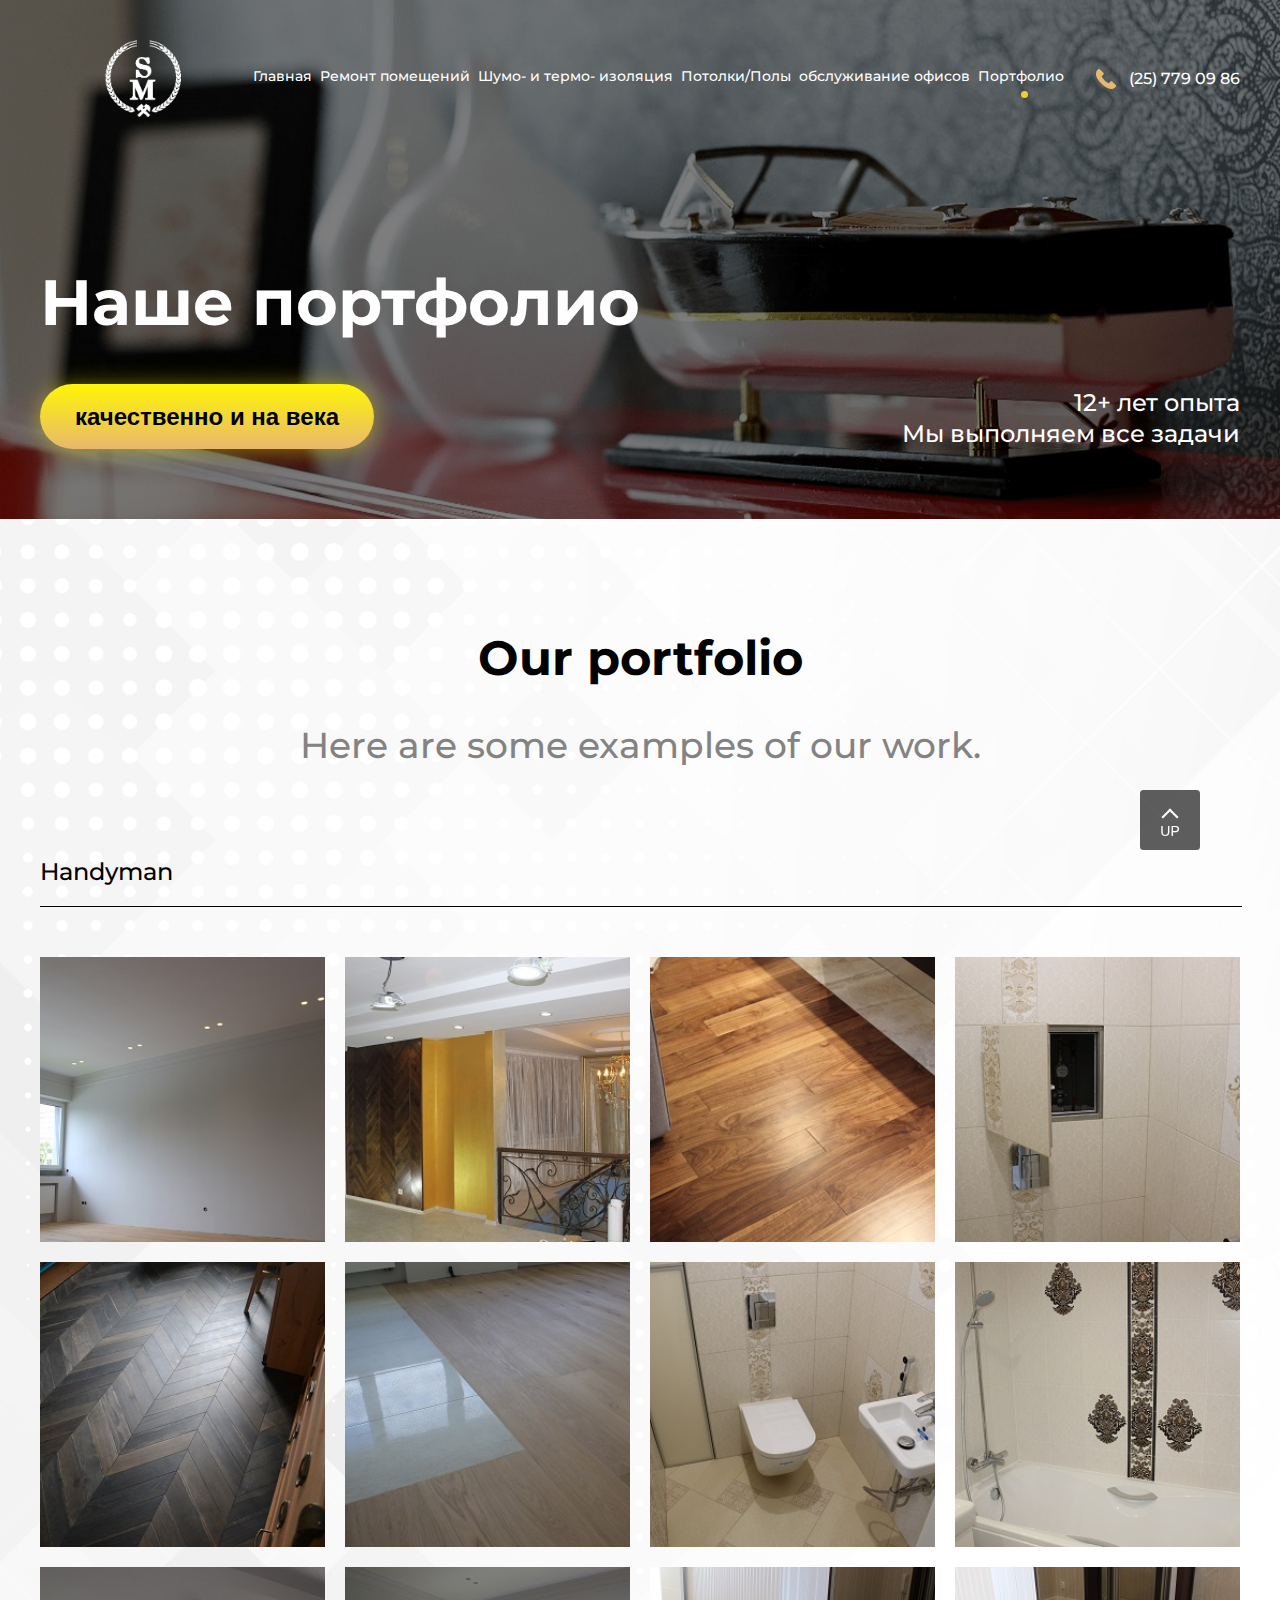
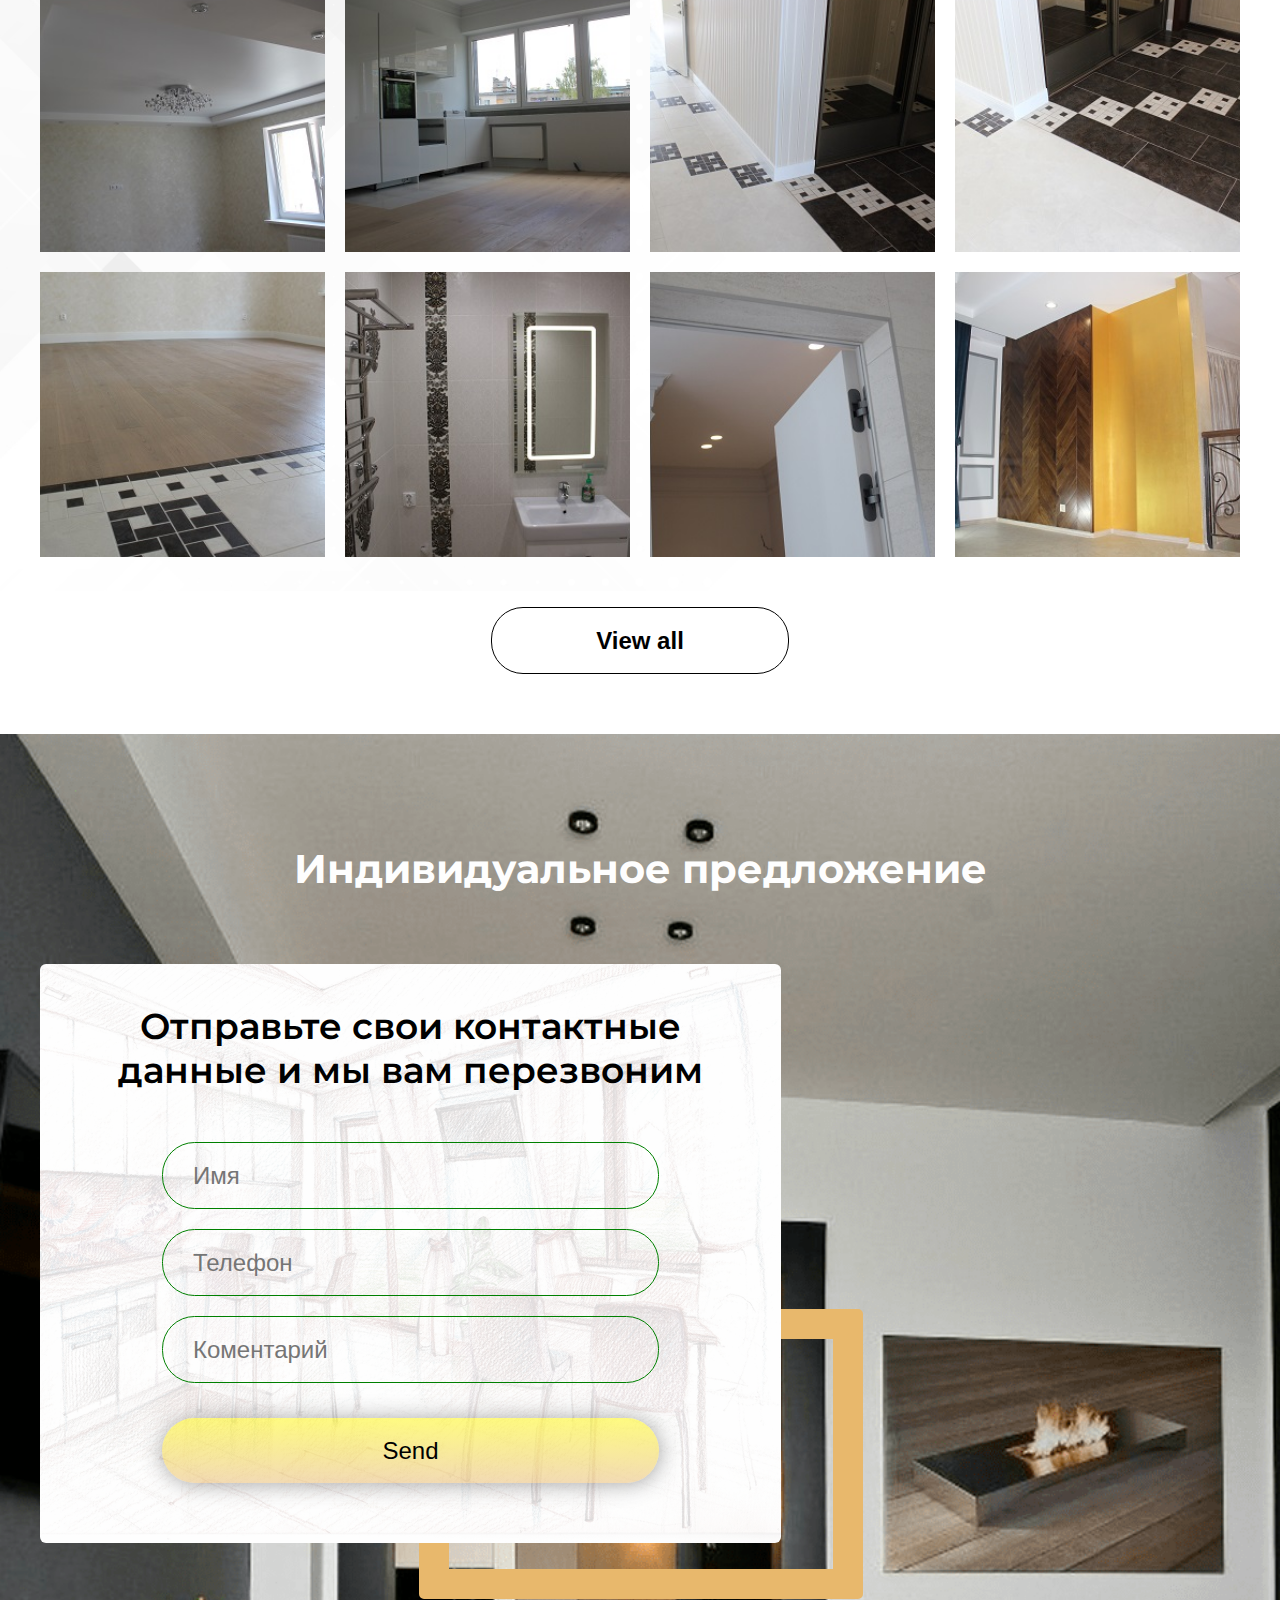
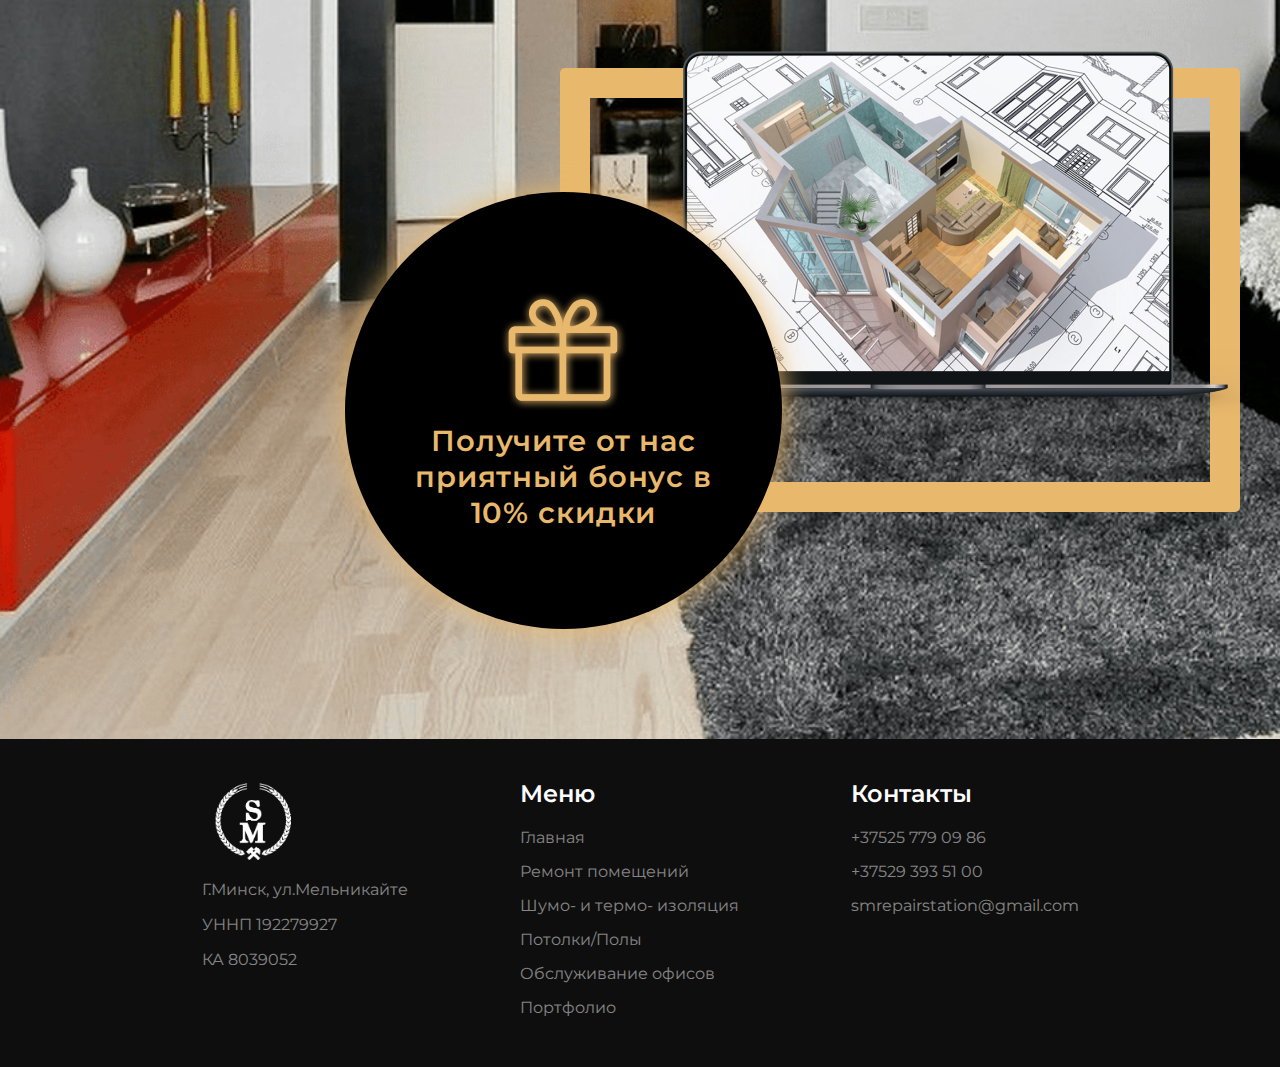
<file: portfolio.html>
<!DOCTYPE html>
<html lang="en">

<head>
    <meta charset="UTF-8">
    <meta name="viewport" content="width=device-width, initial-scale=1.0">
    <meta http-equiv="X-UA-Compatible" content="ie=edge">
    <link rel="shortcut icon" href="/img/logo-icon.png">
    <link href="https://fonts.googleapis.com/css?family=Montserrat:400,500,600,700&display=swap" rel="stylesheet">
    <link rel="stylesheet" href="css/magnific-popup.css">
    <link rel="stylesheet" href="css/style.css">
    <link rel="stylesheet" href="css/media.css">
    <title>Portfolio</title>
</head>

<body>
    <div class="success d-none">
        <span>Your application has been sent</span>
    </div>
    <div class="error d-none">
        <span>Your letter contains invalid characters</span>
    </div>
    <button class="toTop"><span>UP</span></button>
    <div class="filter-header">
        <header class="header">
            <nav class="nav">
                <div class="hamburger-menu">
                    <input id="menu__toggle" type="checkbox" />
                    <label class="menu__btn" for="menu__toggle">
                        <span></span>
                    </label>
                    <ul class="menu__box">
                        <li><a class="menu__item" href="index.html">Главная</a></li>
                        <li><a class="menu__item" href="repair-of-premises.html">SРемонт помещений</a></li>
                        <li><a class="menu__item" href="stretch-ceiling.html">Шумо- и термо- изоляция</a></li>
                        <li><a class="menu__item" href="handyman-service.html">Потолки/Полы</a></li>
                        <li><a class="menu__item" href="portfolio.html">обслуживание офисов</a></li>
                        <li><a class="menu__item" href="portfolio.html">Портфолио</a></li>
                    </ul>
                </div>
                <a href="index.html" class="nav__logo">
                    <img class="logo__img" src="img/logo-2.png" alt="logo">
                </a>
                <ul class="nav-wrap">
                    <div class="test"></div>
                    <li class="nav-wrap-item">
                        <a href="index.html" class="nav-wrap-item__link ">Главная</a>
                    </li>
                    <li class="nav-wrap-item">
                        <a href="repair-of-premises.html" class="nav-wrap-item__link">Ремонт помещений</a>
                    </li>
                    <li class="nav-wrap-item">
                        <a href="soundproofing-of-premises.html" class="nav-wrap-item__link">Шумо- и термо- изоляция</a>
                    </li>
                    <li class="nav-wrap-item">
                        <a href="stretch-ceiling.html" class="nav-wrap-item__link">Потолки/Полы</a>
                    </li>
                    <li class="nav-wrap-item">
                        <a href="handyman-service.html" class="nav-wrap-item__link">обслуживание офисов</a>
                    </li>
                    <li class="nav-wrap-item">
                        <a href="portfolio.html" class="nav-wrap-item__link nav-wrap-item__link_active">Портфолио</a>
                    </li>
                </ul>
                <a href="telto:+375257790986" class="nav-tel">
                    <img src="img/phone-icon.png" alt="">
                    <span class="nav-tel__text">(25) 779 09 86</span>
                </a>
            </nav>
            <div class="header-caption">
                <div class="header-caption-main">
                    <h1 class="header-caption-main__header">Наше портфолио</h1>
                    <button class="header-caption-main__btn">качественно и на века</button>
                    <!-- <div class="header-caption-main-link">
                        <span class="header-caption-main-link__text">Follow us:</span>
                        <div class="header-caption-main-link-block">
                            <a class="header-caption-main-link-block__link"
                                href="https://www.facebook.com/GoodHome-112659453482194/?modal=admin_todo_tour"
                                target="_blank">
                                <img src="img/fb-icon.png" alt="">
                            </a>
                            <a class="header-caption-main-link-block__link"
                                href="https://www.instagram.com/goodhome_repairs" target="_blank">
                                <img src="img/insta-icon.png" alt="">
                            </a>
                            <a class="header-caption-main-link-block__link"
                                href="https://www.linkedin.com/company/goodhome-repairs" target="_blank">
                                <img src="img/linked-i.png" alt="">
                            </a>
                            <a class="header-caption-main-link-block__link" href="https://www.amazon.com/localservices/ya/sellerprofile?sellerID=A13LSB3GVJDSY8" target="_blank">
                                <img src="img/amazon-i.png" alt="">
                            </a>
                            <a class="header-caption-main-link-block__link" href="https://www.thumbtack.com"
                                target="_blank">
                                <img src="img/t-i.png" alt="">
                            </a>
                            <a class="header-caption-main-link-block__link" href="https://www.taskrabbit.com/profile/aliaksandr-k/reviews"
                                target="_blank">
                                <img src="img/rabbit-i.png" alt="">
                            </a>
                            <a class="header-caption-main-link-block__link" href="https://www.yelp.com" target="_blank">
                                <img src="img/thumb-i.png" alt="">
                            </a>
                        </div>
                    </div> -->
                </div>
                <div class="header-caption-last">
                    <span class="header-caption-last__text">12+ лет опыта</span>
                    <span class="header-caption-last__text">Мы выполняем все задачи</span>
                </div>
            </div>
        </header>
    </div>

    <section class="portfolio">
        <h2 class="portfolio__header">Our portfolio</h2>
        <span class="portfolio__text">Here are some examples of our work.</span>
        <div class="portfolio-block">
            <h2 class="portfolio-block__header">
                Handyman
            </h2>
            <hr class="portfolio-block__line">
            <div class="portfolio-block-img popup-gallery">
                <a class="portfolio-block-img__item image-popup-zoom" href="img/portfolio-photo/1.jpg">
                    <img style="width:100%; object-fit:cover; cursor:pointer;" src="img/portfolio-photo/1.1.jpg" alt="">
                </a>
                <a class="portfolio-block-img__item image-popup-zoom" href="img/portfolio-photo/2.jpg">
                    <img style="width:100%; object-fit:cover; cursor:pointer;" src="img/portfolio-photo/2.1.jpg" alt="">
                </a>
                <a class="portfolio-block-img__item image-popup-zoom" href="img/portfolio-photo/3.jpg">
                    <img style="width:100%; object-fit:cover; cursor:pointer;" src="img/portfolio-photo/3.1.jpg" alt="">
                </a>
                <a class="portfolio-block-img__item image-popup-zoom" href="img/portfolio-photo/4.jpg">
                    <img style="width:100%; object-fit:cover; cursor:pointer;" src="img/portfolio-photo/4.1.jpg" alt="">
                </a>
                <a class="portfolio-block-img__item image-popup-zoom" href="img/portfolio-photo/5.jpg">
                    <img style="width:100%; object-fit:cover; cursor:pointer;" src="img/portfolio-photo/5.1.jpg" alt="">
                </a>
                <a class="portfolio-block-img__item image-popup-zoom" href="img/portfolio-photo/6.jpg">
                    <img style="width:100%; object-fit:cover; cursor:pointer;" src="img/portfolio-photo/6.1.jpg" alt="">
                </a>
                <a class="portfolio-block-img__item image-popup-zoom" href="img/portfolio-photo/7.jpg">
                    <img style="width:100%; object-fit:cover; cursor:pointer;" src="img/portfolio-photo/7.1.jpg" alt="">
                </a>
                <a class="portfolio-block-img__item image-popup-zoom" href="img/portfolio-photo/8.jpg">
                    <img style="width:100%; object-fit:cover; cursor:pointer;" src="img/portfolio-photo/8.1.jpg" alt="">
                </a>
                <a class="portfolio-block-img__item image-popup-zoom" href="img/portfolio-photo/9.jpg">
                    <img style="width:100%; object-fit:cover; cursor:pointer;" src="img/portfolio-photo/9.1.jpg" alt="">
                </a>
                <a class="portfolio-block-img__item image-popup-zoom" href="img/portfolio-photo/10.jpg">
                    <img style="width:100%; object-fit:cover; cursor:pointer;" src="img/portfolio-photo/10.1.jpg" alt="">
                </a>
                <a class="portfolio-block-img__item image-popup-zoom" href="img/portfolio-photo/11.jpg">
                    <img style="width:100%; object-fit:cover; cursor:pointer;" src="img/portfolio-photo/11.1.jpg" alt="">
                </a>
                <a class="portfolio-block-img__item image-popup-zoom" href="img/portfolio-photo/12.jpg">
                    <img style="width:100%; object-fit:cover; cursor:pointer;" src="img/portfolio-photo/12.1.jpg" alt="">
                </a>
                <a class="portfolio-block-img__item image-popup-zoom" href="img/portfolio-photo/13.jpg">
                    <img style="width:100%; object-fit:cover; cursor:pointer;" src="img/portfolio-photo/13.1.jpg" alt="">
                </a>
                <a class="portfolio-block-img__item image-popup-zoom" href="img/portfolio-photo/14.jpg">
                    <img style="width:100%; object-fit:cover; cursor:pointer;" src="img/portfolio-photo/14.1.jpg" alt="">
                </a>
                <a class="portfolio-block-img__item image-popup-zoom" href="img/portfolio-photo/15.jpg">
                    <img style="width:100%; object-fit:cover; cursor:pointer;" src="img/portfolio-photo/15.1.jpg" alt="">
                </a>
                <a class="portfolio-block-img__item image-popup-zoom" href="img/portfolio-photo/16.jpg">
                    <img style="width:100%; object-fit:cover; cursor:pointer;" src="img/portfolio-photo/16.1.jpg" alt="">
                </a>
                <a class="portfolio-block-img__item image-popup-zoom" href="img/portfolio-photo/17.jpg">
                    <img style="width:100%; object-fit:cover; cursor:pointer;" src="img/portfolio-photo/17.1.jpg" alt="">
                </a>
                <a class="portfolio-block-img__item image-popup-zoom" href="img/portfolio-photo/18.jpg">
                    <img style="width:100%; object-fit:cover; cursor:pointer;" src="img/portfolio-photo/18.1.jpg" alt="">
                </a>
                <a class="portfolio-block-img__item image-popup-zoom" href="img/portfolio-photo/19.jpg">
                    <img style="width:100%; object-fit:cover; cursor:pointer;" src="img/portfolio-photo/19.1.jpg" alt="">
                </a>
                <a class="portfolio-block-img__item image-popup-zoom" href="img/portfolio-photo/20.jpg">
                    <img style="width:100%; object-fit:cover; cursor:pointer;" src="img/portfolio-photo/20.1.jpg" alt="">
                </a>
                <a class="portfolio-block-img__item image-popup-zoom" href="img/portfolio-photo/21.jpg">
                    <img style="width:100%; object-fit:cover; cursor:pointer;" src="img/portfolio-photo/21.1.jpg" alt="">
                </a>
                <a class="portfolio-block-img__item image-popup-zoom" href="img/portfolio-photo/22.jpg">
                    <img style="width:100%; object-fit:cover; cursor:pointer;" src="img/portfolio-photo/22.1.jpg" alt="">
                </a>
                <a class="portfolio-block-img__item image-popup-zoom" href="img/portfolio-photo/23.jpg">
                    <img style="width:100%; object-fit:cover; cursor:pointer;" src="img/portfolio-photo/23.1.jpg" alt="">
                </a>
            </div>
            <button class="gallery-more">View all</button>
        </div>
        <!-- <div class="portfolio-block">
            <h2 class="portfolio-block__header">
                Construction
            </h2>
            <hr class="portfolio-block__line">
            <div class="portfolio-block-img popup-gallery2">
                <a class="portfolio-block-img__item_2 image-popup-zoom" href="img/construction-photo/4.jpeg">
                    <img style="width:100%; object-fit:cover; cursor:pointer;" src="img/construction-photo/4.png"
                        alt="">
                </a>
                
            </div>
            <button class="gallery-more2">View all</button>
        </div> -->
    </section>
    <section class="contact">
        <h2 class="contact__header">Индивидуальное предложение</h2>
        <div class="contact-block">
            <div class="contact-block-offer">
                <form id="form" action="mail.php" method="post"
                    class="contact-block-offer-form contact-block-offer-form_soundproofing">
                    <span class="contact-block-offer-form__header">Отправьте свои контактные данные и мы вам перезвоним</span>
                    <input type="text" class="contact-block-offer-form__input contact-block-offer-form__input_name"
                        placeholder="Имя" name="name">
                    <input type="text" pattern="[0-9,+,(,),]{10,15}"
                        class="contact-block-offer-form__input contact-block-offer-form__input_tel" placeholder="Телефон"
                        name="phone">
                    <input type="text" class="contact-block-offer-form__input" placeholder="Коментарий" name="comment">
                    <input type="submit" disabled
                        class="contact-block-offer-form__input contact-block-offer-form__input_submit" value="Send"
                        name="celling">
                </form>
                <div class="contact-block-offer__bg-dicorated"></div>
            </div>
            <div class="contact-block-present">
                <div class="contact-block-present__bg-dicorated"></div>
                <img class="contact-block-present__img" src="img/section-offer-img.png" alt="">
                <div class="contact-block-present-gift">
                    <img class="contact-block-present-gift__img" src="img/section-offer-gift.png" alt="">
                    <span class="contact-block-present-gift__text">Получите от нас приятный бонус в 10% скидки</span>
                </div>
            </div>
        </div>
    </section>
    <!-- <section class="comment">
        <div class="comment-block">
            <h2 class="comment__header">Here is what our customers are saying</h2>
            <div class="comment-slider">
                <div class="comment-slider-item">
                    <fieldset class="comment-slider-item-block">
                        <legend class="comment-slider-item-block__legend">Douglas Fairy</legend>
                        <div class="comment-slider-item-block-star">
                            <img src="img/comment-star.png" class="comment-slider-item-block-star__item" />
                            <img src="img/comment-star.png" class="comment-slider-item-block-star__item" />
                            <img src="img/comment-star.png" class="comment-slider-item-block-star__item" />
                            <img src="img/comment-star.png" class="comment-slider-item-block-star__item" />
                            <img src="img/comment-star.png" class="comment-slider-item-block-star__item" />
                        </div>
                        <span class="comment-slider-item-block__text">
                            We really appreciated Alex's outstanding, professional and fast handy work. Goodhome is
                            Super Professional and they are about Super Customer Service! They are about service first
                            over making a quick buck. They try to save you money whenever possible. I'll be telling my
                            family and friends about this great company.
                        </span>
                        <img src="img/douglas-fairy.jpg" alt="" class="comment-slider-item__img-1">
                    </fieldset>
                </div>
                <div class="comment-slider-item">
                    <fieldset class="comment-slider-item-block">
                        <legend class="comment-slider-item-block__legend">Allan Butler</legend>
                        <div class="comment-slider-item-block-star">
                            <img src="img/comment-star.png" class="comment-slider-item-block-star__item" />
                            <img src="img/comment-star.png" class="comment-slider-item-block-star__item" />
                            <img src="img/comment-star.png" class="comment-slider-item-block-star__item" />
                            <img src="img/comment-star.png" class="comment-slider-item-block-star__item" />
                            <img src="img/comment-star.png" class="comment-slider-item-block-star__item" />
                        </div>
                        <span class="comment-slider-item-block__text">
                            Definitely recommend Alex and the whole GoodHome team. They have been a pleasure to work
                            with. They are absolutely professional individuals who genuinely are there to help you and
                            not trying to sound like they are just trying to sell you a solution to just take your
                            money. More service people and restoration people need to be like this company!
                        </span>
                        <img src="img/allan-butler.jpg" alt="" class="comment-slider-item__img-1">
                    </fieldset>
                </div>
                <div class="comment-slider-item">
                    <fieldset class="comment-slider-item-block">
                        <legend class="comment-slider-item-block__legend">Stefania Backer</legend>
                        <div class="comment-slider-item-block-star">
                            <img src="img/comment-star.png" class="comment-slider-item-block-star__item" />
                            <img src="img/comment-star.png" class="comment-slider-item-block-star__item" />
                            <img src="img/comment-star.png" class="comment-slider-item-block-star__item" />
                            <img src="img/comment-star.png" class="comment-slider-item-block-star__item" />
                            <img src="img/comment-star.png" class="comment-slider-item-block-star__item" />
                        </div>
                        <span class="comment-slider-item-block__text">
                            I have to say, "Goodhome", gets over an A+ rating from me. I will be recommending this
                            fantastic company and team to everyone. Thanks again!
                        </span>
                        <img src="img/stefania-backer.jpg" alt="" class="comment-slider-item__img-1">
                    </fieldset>
                </div>
                <div class="comment-slider-item">
                    <fieldset class="comment-slider-item-block">
                        <legend class="comment-slider-item-block__legend">Wilma Leapman</legend>
                        <div class="comment-slider-item-block-star">
                            <img src="img/comment-star.png" class="comment-slider-item-block-star__item" />
                            <img src="img/comment-star.png" class="comment-slider-item-block-star__item" />
                            <img src="img/comment-star.png" class="comment-slider-item-block-star__item" />
                            <img src="img/comment-star.png" class="comment-slider-item-block-star__item" />
                            <img src="img/comment-star.png" class="comment-slider-item-block-star__item" />
                        </div>
                        <span class="comment-slider-item-block__text">
                            I used this Company recently and was pleasantly surprised. I asked them to set up flat pack
                            furniture for my daughter's bedroom, put up shelves and paint. They did a good job. Some
                            parts were missing from the flat pack. When i got the parts they came back quickly and
                            sorted it out. Will use again.
                        </span>
                        <img src="img/wilma-leapman.jpg" alt="" class="comment-slider-item__img-1">
                    </fieldset>
                </div>
                <div class="comment-slider-item">
                    <fieldset class="comment-slider-item-block">
                        <legend class="comment-slider-item-block__legend">Thomas Little</legend>
                        <div class="comment-slider-item-block-star">
                            <img src="img/comment-star.png" class="comment-slider-item-block-star__item" />
                            <img src="img/comment-star.png" class="comment-slider-item-block-star__item" />
                            <img src="img/comment-star.png" class="comment-slider-item-block-star__item" />
                            <img src="img/comment-star.png" class="comment-slider-item-block-star__item" />
                            <img src="img/comment-star.png" class="comment-slider-item-block-star__item" />
                        </div>
                        <span class="comment-slider-item-block__text">
                            Excellent repairing service .Engineers are too good and very helpful.
                        </span>
                        <img src="img/thomas-little.jpg" alt="" class="comment-slider-item__img-1">
                    </fieldset>
                </div>
                <div class="comment-slider-item">
                    <fieldset class="comment-slider-item-block">
                        <legend class="comment-slider-item-block__legend">Victor Bishop</legend>
                        <div class="comment-slider-item-block-star">
                            <img src="img/comment-star.png" class="comment-slider-item-block-star__item" />
                            <img src="img/comment-star.png" class="comment-slider-item-block-star__item" />
                            <img src="img/comment-star.png" class="comment-slider-item-block-star__item" />
                            <img src="img/comment-star.png" class="comment-slider-item-block-star__item" />
                            <img src="img/comment-star.png" class="comment-slider-item-block-star__item" />
                        </div>
                        <span class="comment-slider-item-block__text">
                            Excellent and professional service. Very friendly and helpful. Would definitely use again.
                            <br>
                            Highly recommend
                        </span>
                        <img src="img/victor-bishop.jpg" alt="" class="comment-slider-item__img-1">
                    </fieldset>
                </div>
                <div class="comment-slider-item">
                    <fieldset class="comment-slider-item-block">
                        <legend class="comment-slider-item-block__legend">Ophelia Stevenson</legend>
                        <div class="comment-slider-item-block-star">
                            <img src="img/comment-star.png" class="comment-slider-item-block-star__item" />
                            <img src="img/comment-star.png" class="comment-slider-item-block-star__item" />
                            <img src="img/comment-star.png" class="comment-slider-item-block-star__item" />
                            <img src="img/comment-star.png" class="comment-slider-item-block-star__item" />
                            <img src="img/comment-star.png" class="comment-slider-item-block-star__item" />
                        </div>
                        <span class="comment-slider-item-block__text">
                            We needed a few small repairs on our house before we sold it and he was able to fit us in on
                            the next business day and take care of all of our issues in a few hours. He had great
                            communication, a great price and did a great job on all the repairs. I would highly
                            recommend Good Home Service to anyone who needs general repairs on their house.
                        </span>
                        <img src="img/ophelia-stevenson.jpg" alt="" class="comment-slider-item__img-1">
                    </fieldset>
                </div>
            </div>
        </div>
        <div class="comment-control">
            <button class="comment-control-btn comment-control__prev"></button>
            <span class="comment-control__current-number-slider">1</span>
            <span class="comment-control__separator">/</span>
            <span class="comment-control__count-slider">5</span>
            <button class="comment-control-btn comment-control__next"></button>
        </div>
    </section> -->
    <!-- <section class="about">
        <h2 class="about__header">Our team</h2>
        <div class="about-block">
            <div class="about-member">
                <div class="about-member-block">
                    <div class="about-member-block__decorated"></div>
                    <img class="about-member-block__img" src="img/section-team-alex.png" alt="">
                </div>
                <div class="about-member-description">
                    <span class="about-member-description__name">Alex</span>
                    <span class="about-member-description__position">Head of design department</span>
                </div>
            </div>
            <div class="about-member">
                <div class="about-member-block">
                    <img class="about-member-block__img" src="img/section-team-andrew.png" alt="">
                    <div class="about-member-block__decorated"></div>
                </div>
                <div class="about-member-description">
                    <span class="about-member-description__name">Andrew</span>
                    <span class="about-member-description__position">Construction and repair</span>
                </div>
            </div>
        </div>
    </section> -->
    <footer class="footer">
        <div class="footer-block">
            <div>
                <a href="index.html" class="nav__logo">
                    <img class="logo__img" src="img/logo-2.png" alt="logo">
                </a>
                <p class="footer-nav-wrap-item__link">
                    Г.Минск, ул.Мельникайте
                </p>
                <a href="https://kartoteka.by/unp-192279927" target="_blank" class="footer-nav-wrap-item__link">
                    УННП 192279927
                </a>
                <p class="footer-nav-wrap-item__link">
                    КА 8039052
                </p>
            </div>
            <ul class="footer-nav-wrap">
                <li class="footer-nav-wrap-item">
                    <a href="#" class="footer-nav-wrap-item__link footer-nav-wrap-item__link_active">Меню</a>
                </li>
                <li class="footer-nav-wrap-item">
                    <a href="stretch-ceiling.html" class="footer-nav-wrap-item__link">Главная</a>
                </li>
                <li class="footer-nav-wrap-item">
                    <a href="srepair-of-premises.html" class="footer-nav-wrap-item__link">Ремонт помещений</a>
                </li>
                <li class="footer-nav-wrap-item">
                    <a href="index.html" class="footer-nav-wrap-item__link">Шумо- и термо- изоляция</a>
                </li>
                <li class="footer-nav-wrap-item">
                    <a href="index.html" class="footer-nav-wrap-item__link">Потолки/Полы</a>
                </li>
                <li class="footer-nav-wrap-item">
                    <a href="handyman-service.html" class="footer-nav-wrap-item__link">Обслуживание офисов</a>
                </li>
                <li class="footer-nav-wrap-item">
                    <a href="portfolio.html" class="footer-nav-wrap-item__link">Портфолио</a>
                </li>
            </ul>
            <ul class="footer-nav-wrap">
                <li class="footer-nav-wrap-item">
                    <a  class="footer-nav-wrap-item__link footer-nav-wrap-item__link_active">Контакты</a>
                </li>
                <li class="footer-nav-wrap-item">
                    <a href="telto:+375257790986" class="footer-nav-wrap-item__link">+37525 779 09 86 </a>
                </li>
                <li class="footer-nav-wrap-item">
                    <a href="telto:+375293935100" class="footer-nav-wrap-item__link">+37529 393 51 00</a>
                </li>
                <li class="footer-nav-wrap-item">
                    <a href="mailto:smrepairstation@gmail.com" class="footer-nav-wrap-item__link">smrepairstation@gmail.com</a>
                </li>
            </ul>
            <!-- <div class="footer-soc">
                <span class="footer-soc__text footer-nav-wrap-item__link_active">Follow us</span>
                <div class="header-caption-main-link-block">
                    <a class="header-caption-main-link-block__link"
                        href="https://www.facebook.com/GoodHome-112659453482194/?modal=admin_todo_tour" target="_blank">
                        <img src="img/fb-icon.png" alt="">
                    </a>
                    <a class="header-caption-main-link-block__link" href="https://www.instagram.com/goodhome_repairs"
                        target="_blank">
                        <img src="img/insta-icon.png" alt="">
                    </a>
                    <a class="header-caption-main-link-block__link"
                        href="https://www.linkedin.com/company/goodhome-repairs" target="_blank">
                        <img src="img/linked-i.png" alt="">
                    </a>
                    <a class="header-caption-main-link-block__link" href="https://www.amazon.com/localservices/ya/sellerprofile?sellerID=A13LSB3GVJDSY8" target="_blank">
                        <img src="img/amazon-i.png" alt="">
                    </a>
                    <a class="header-caption-main-link-block__link" href="https://www.thumbtack.com" target="_blank">
                        <img src="img/t-i.png" alt="">
                    </a>
                    <a class="header-caption-main-link-block__link" href="https://www.taskrabbit.com/profile/aliaksandr-k/reviews" target="_blank">
                        <img src="img/rabbit-i.png" alt="">
                    </a>
                    <a class="header-caption-main-link-block__link" href="https://www.yelp.com" target="_blank">
                        <img src="img/thumb-i.png" alt="">
                    </a>
                </div>
            </div> -->
        </div>
    </footer>
    <script src="https://ajax.googleapis.com/ajax/libs/jquery/3.0.0/jquery.min.js"
        integrity="sha384-THPy051/pYDQGanwU6poAc/hOdQxjnOEXzbT+OuUAFqNqFjL+4IGLBgCJC3ZOShY"
        crossorigin="anonymous"></script>
    <script src="js/jquery.magnific-popup.min.js"></script>
    <script src="js/script.js"></script>
</body>

</html>
</file>
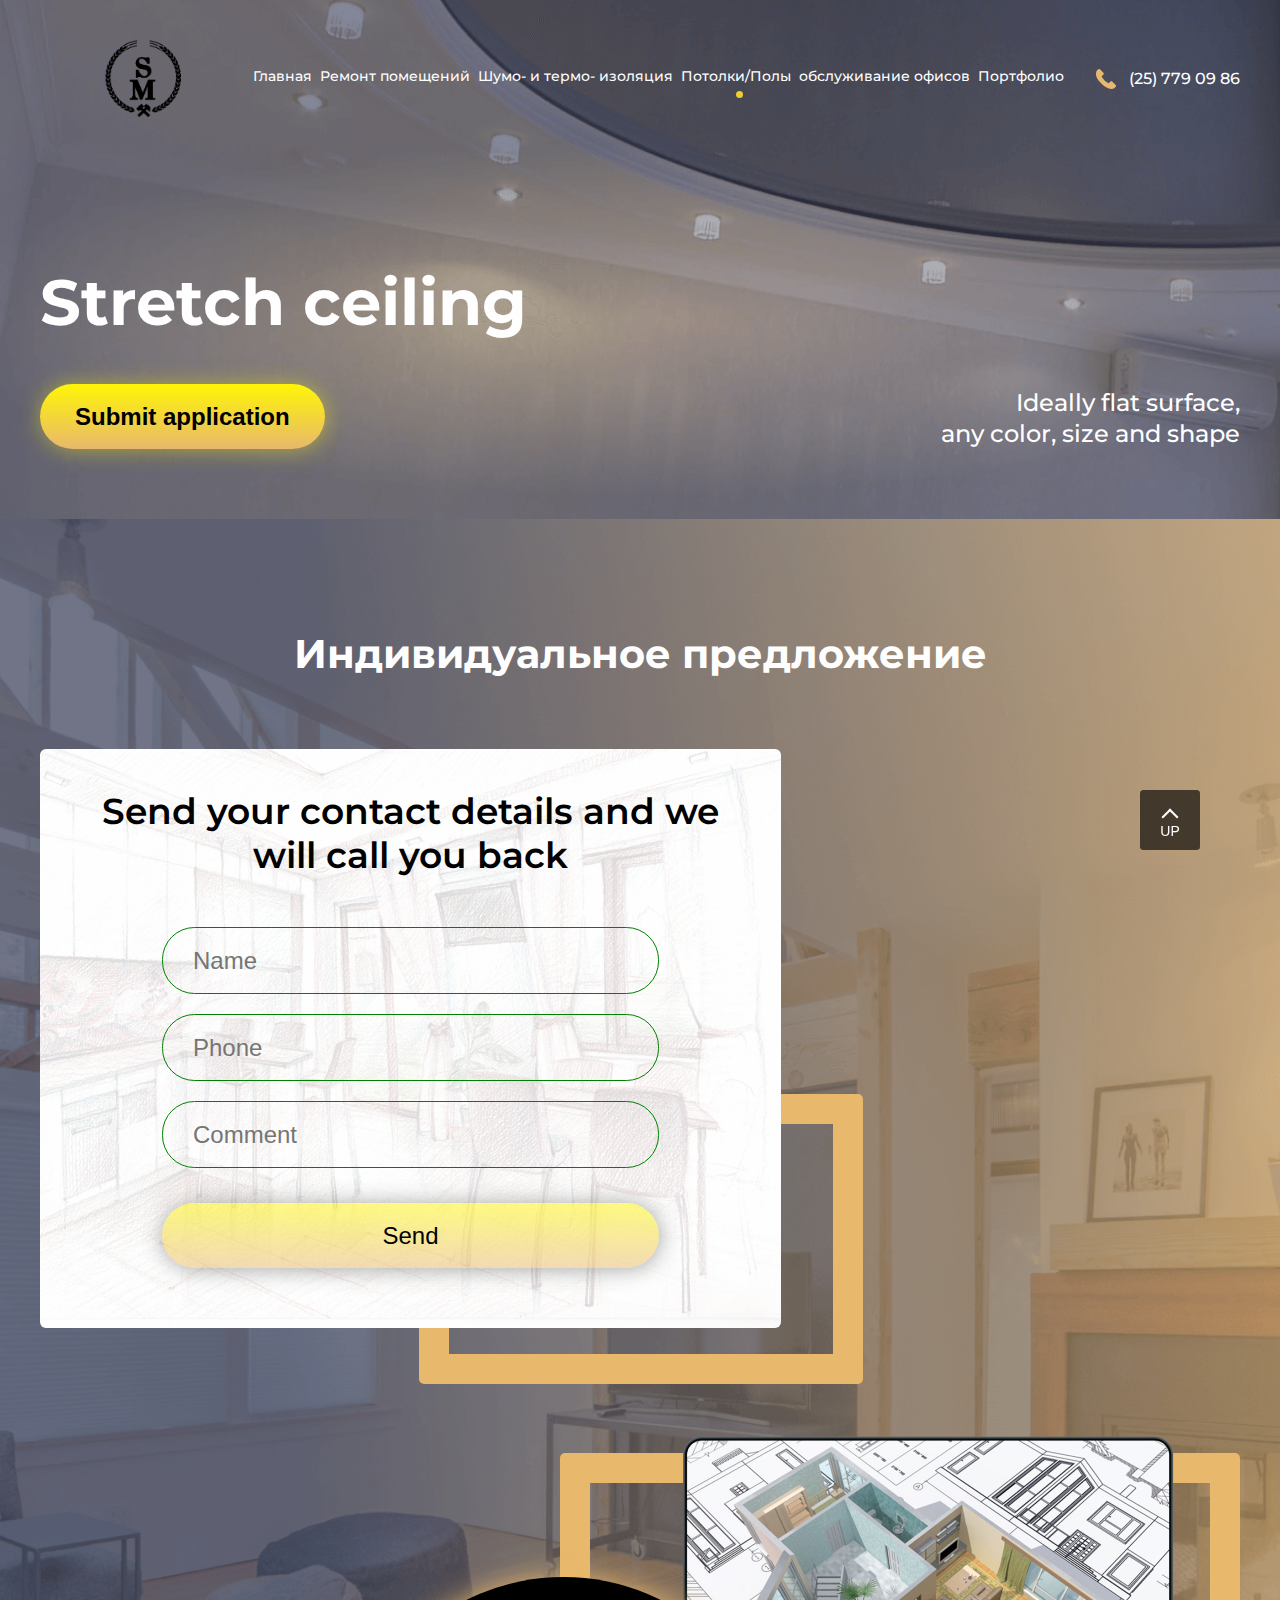
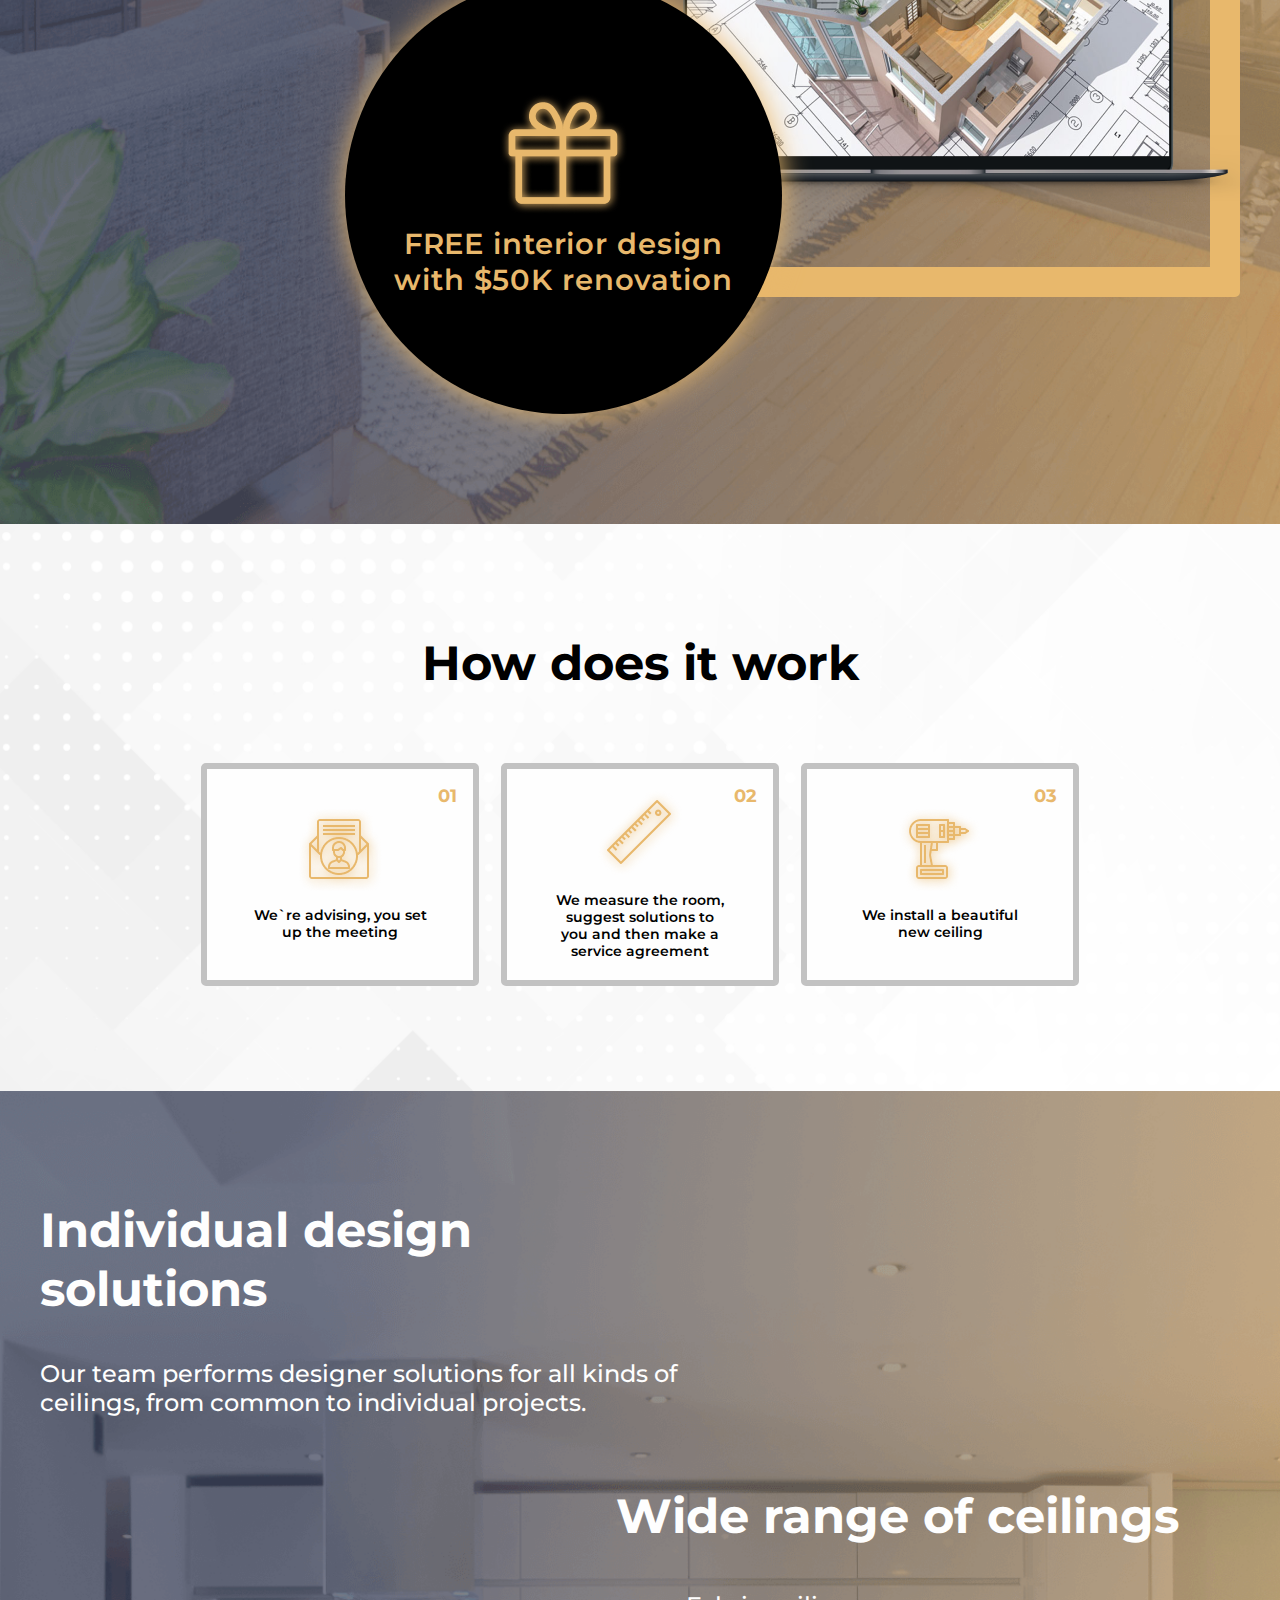
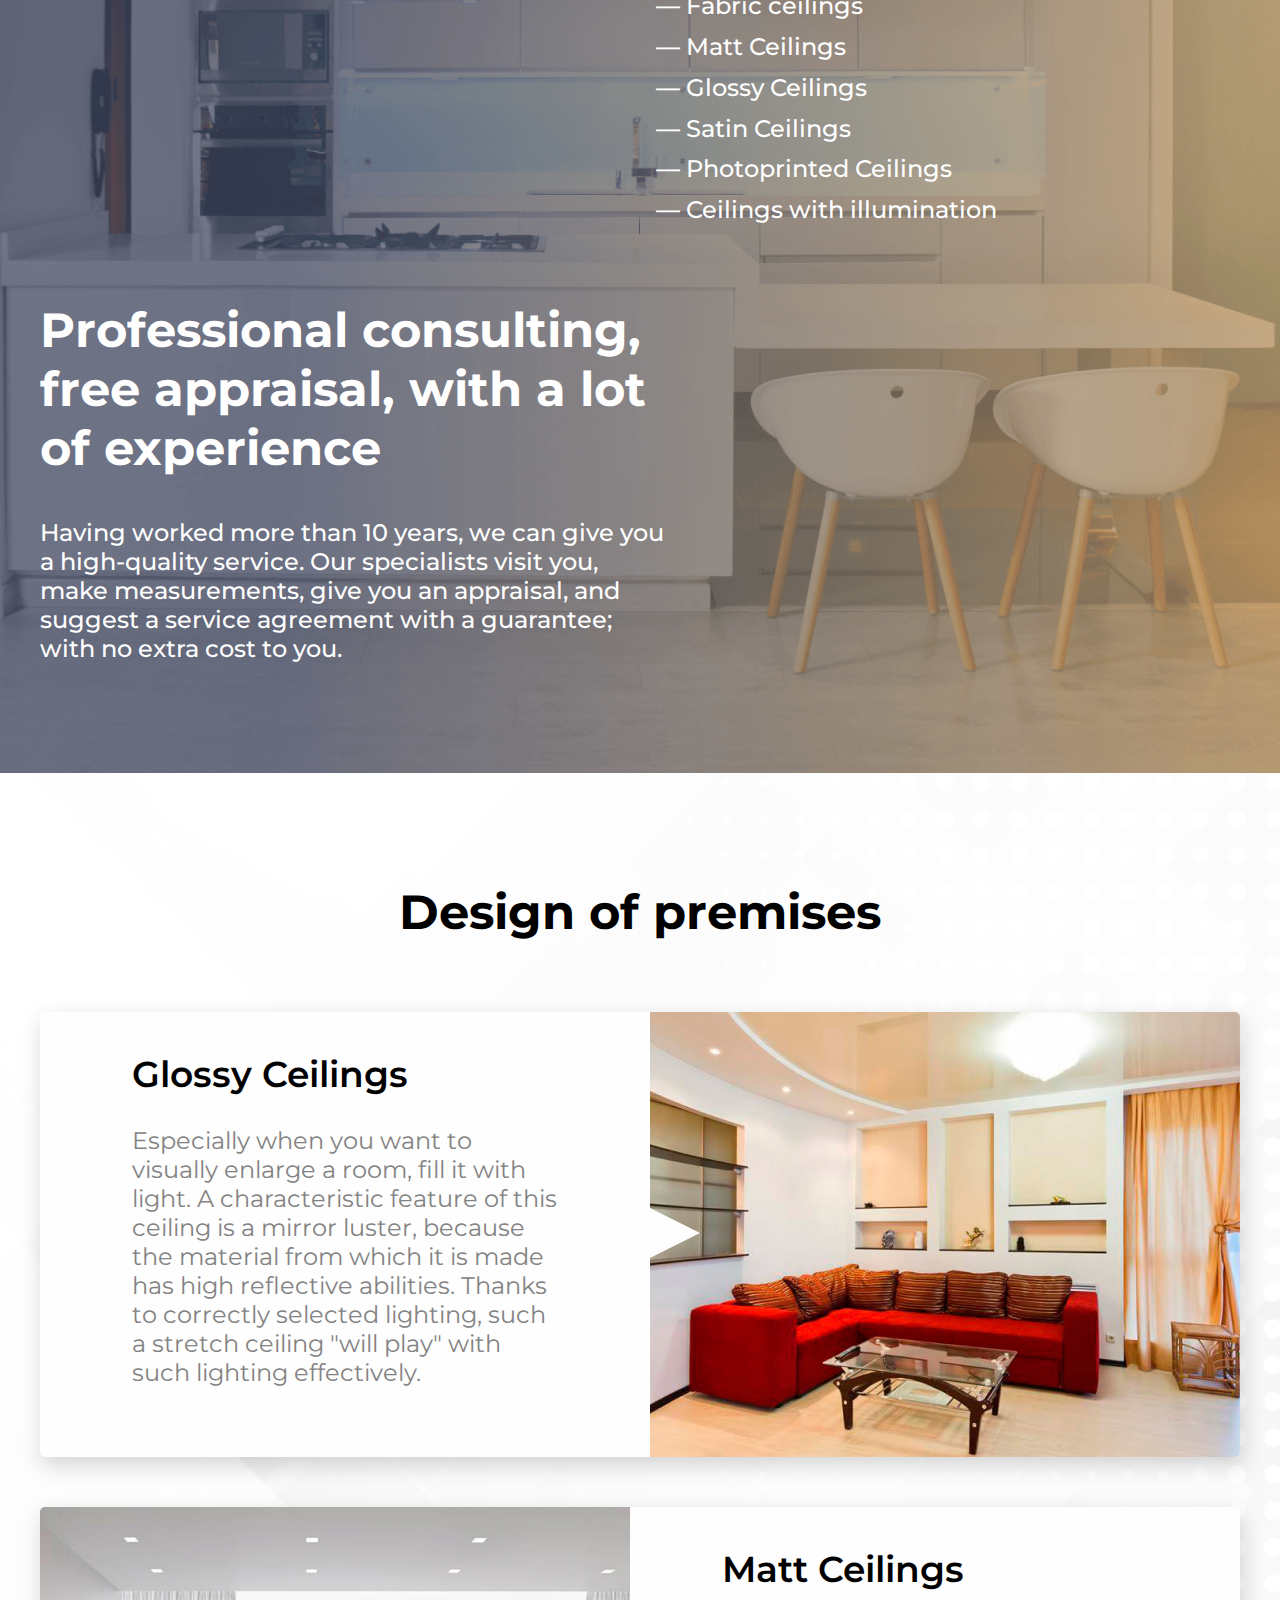
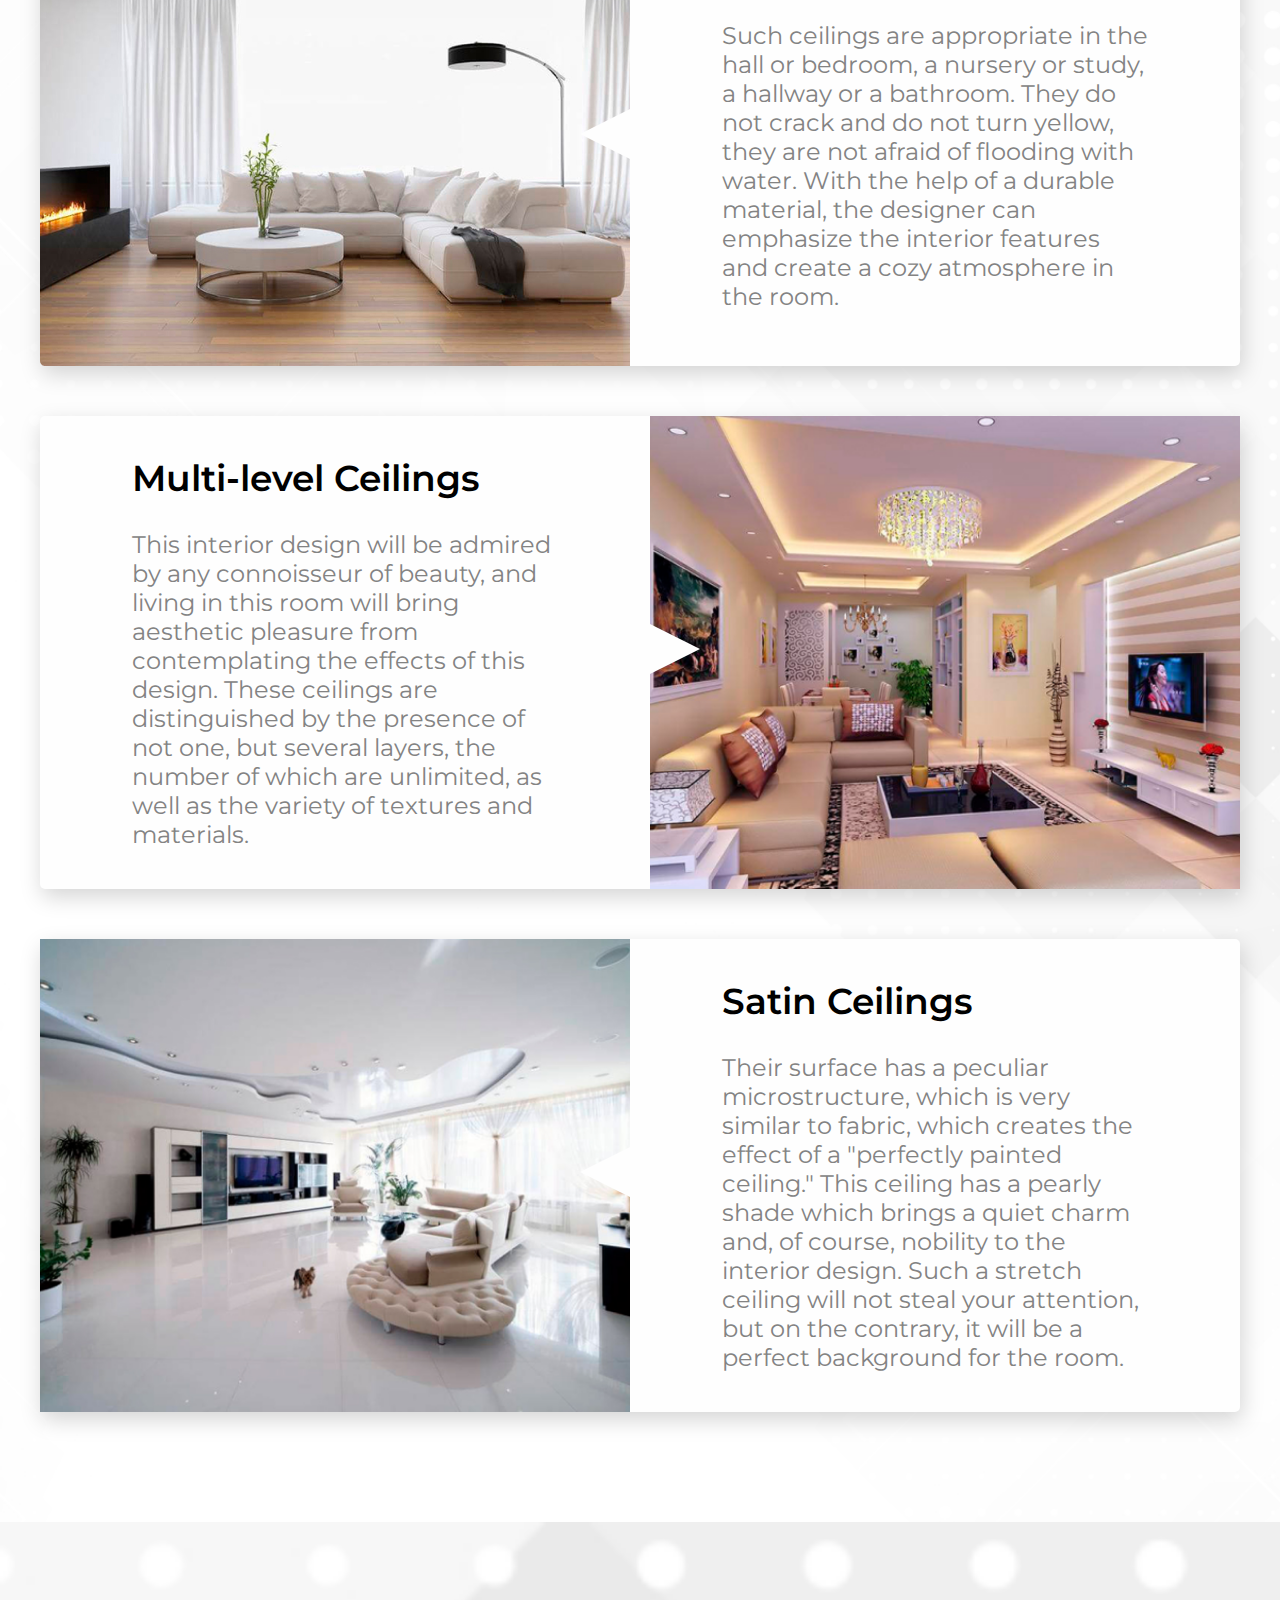
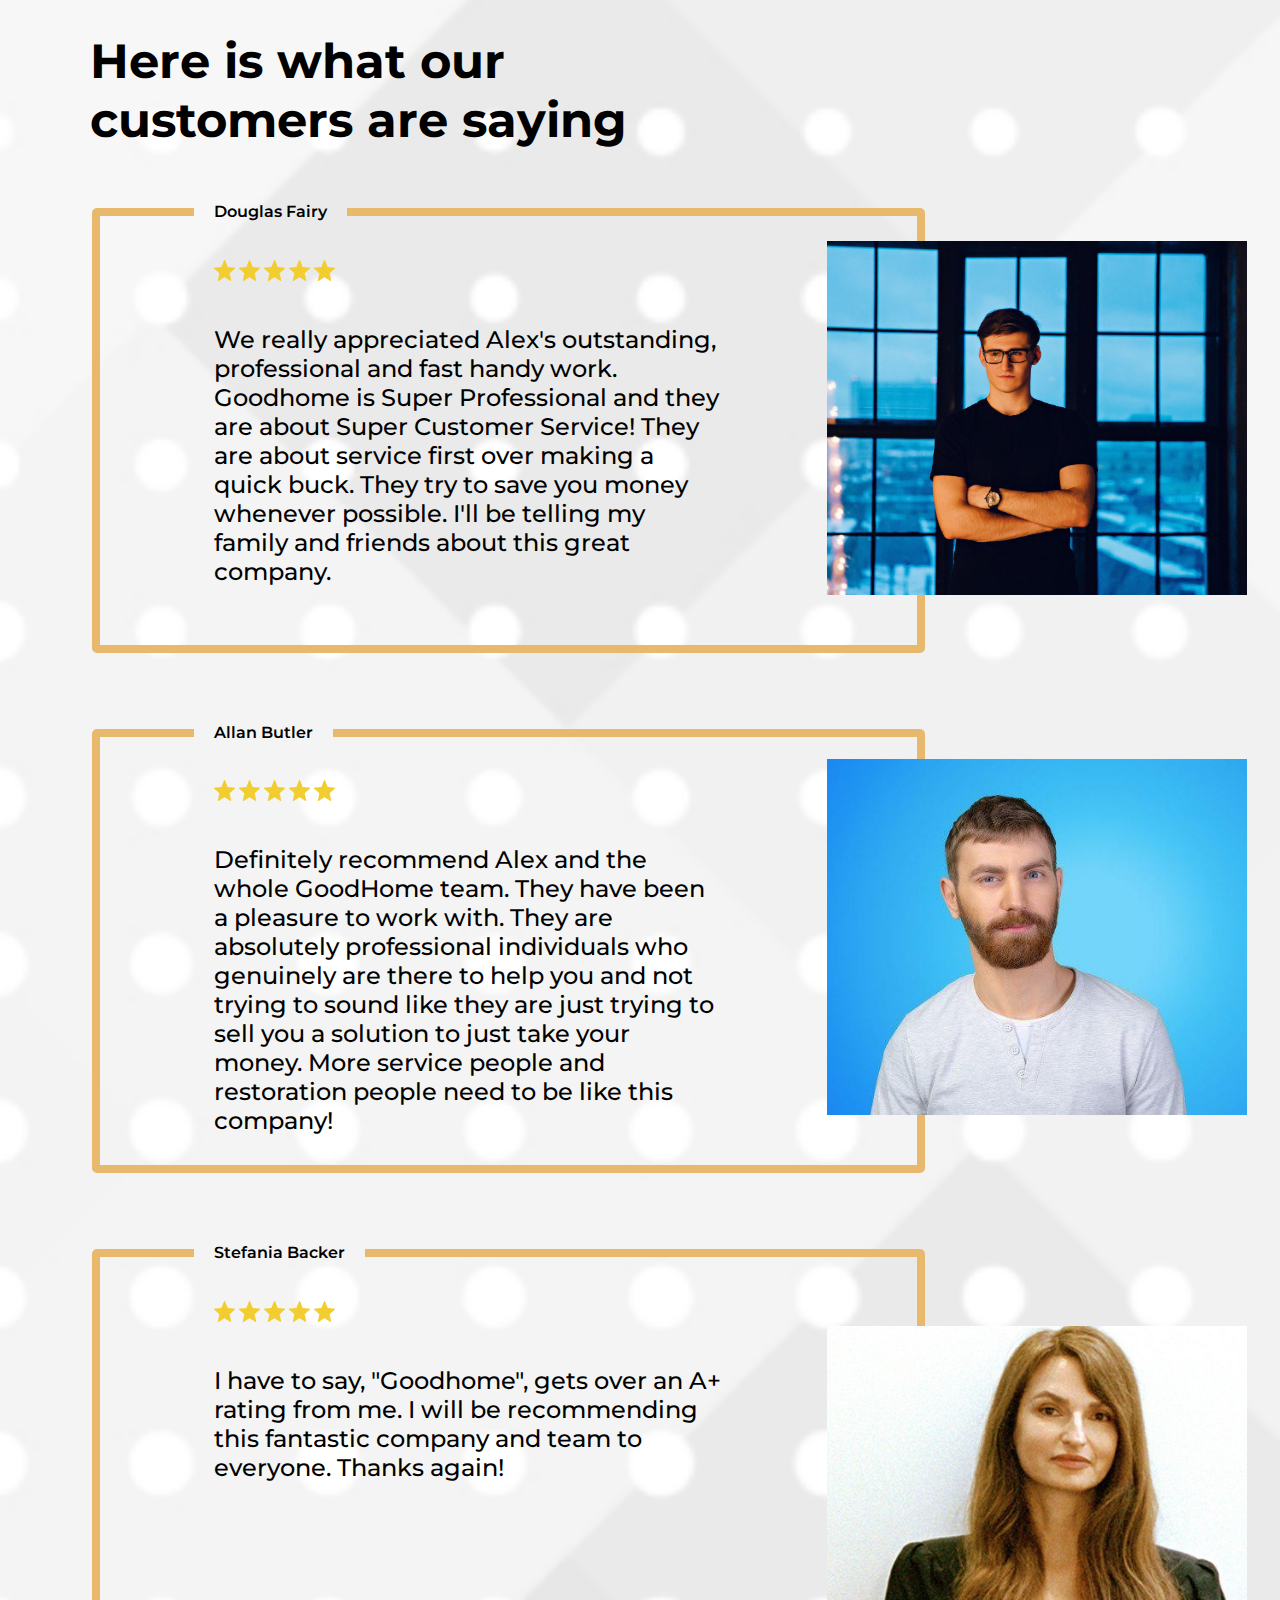
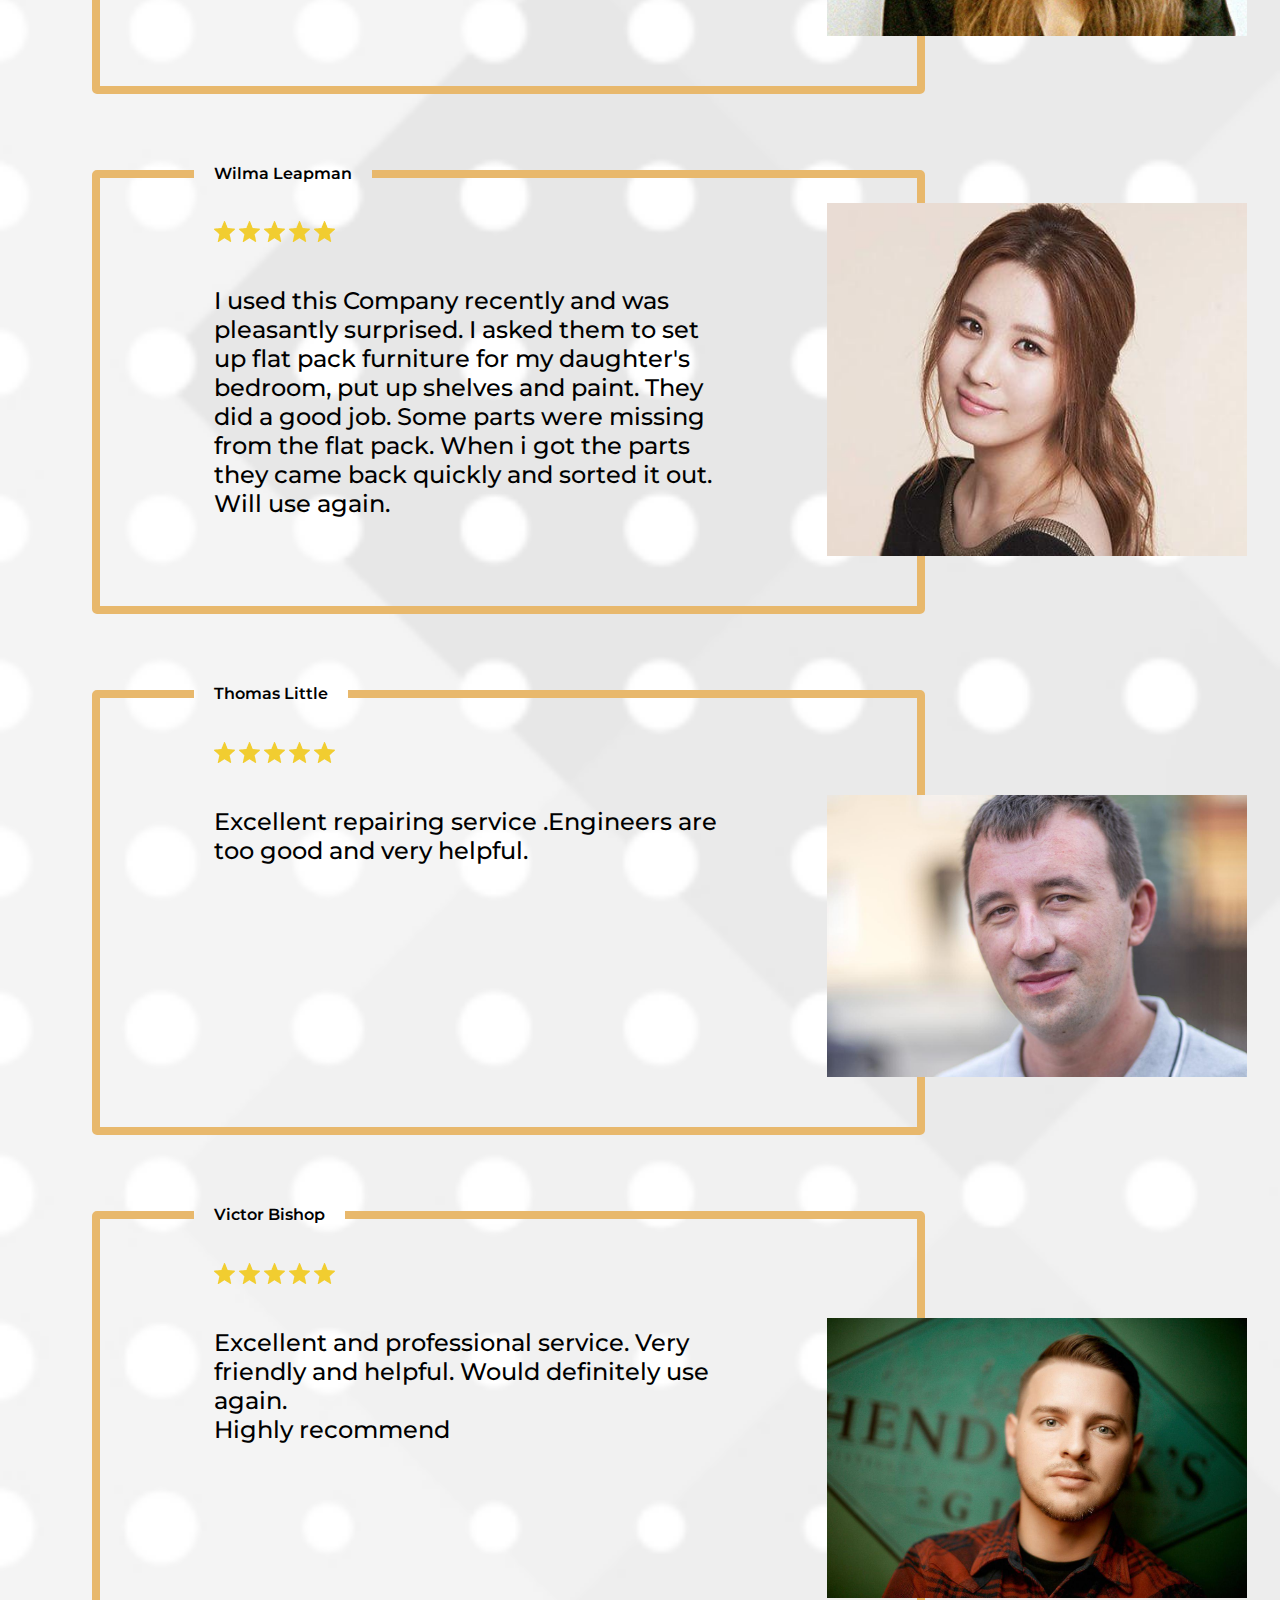
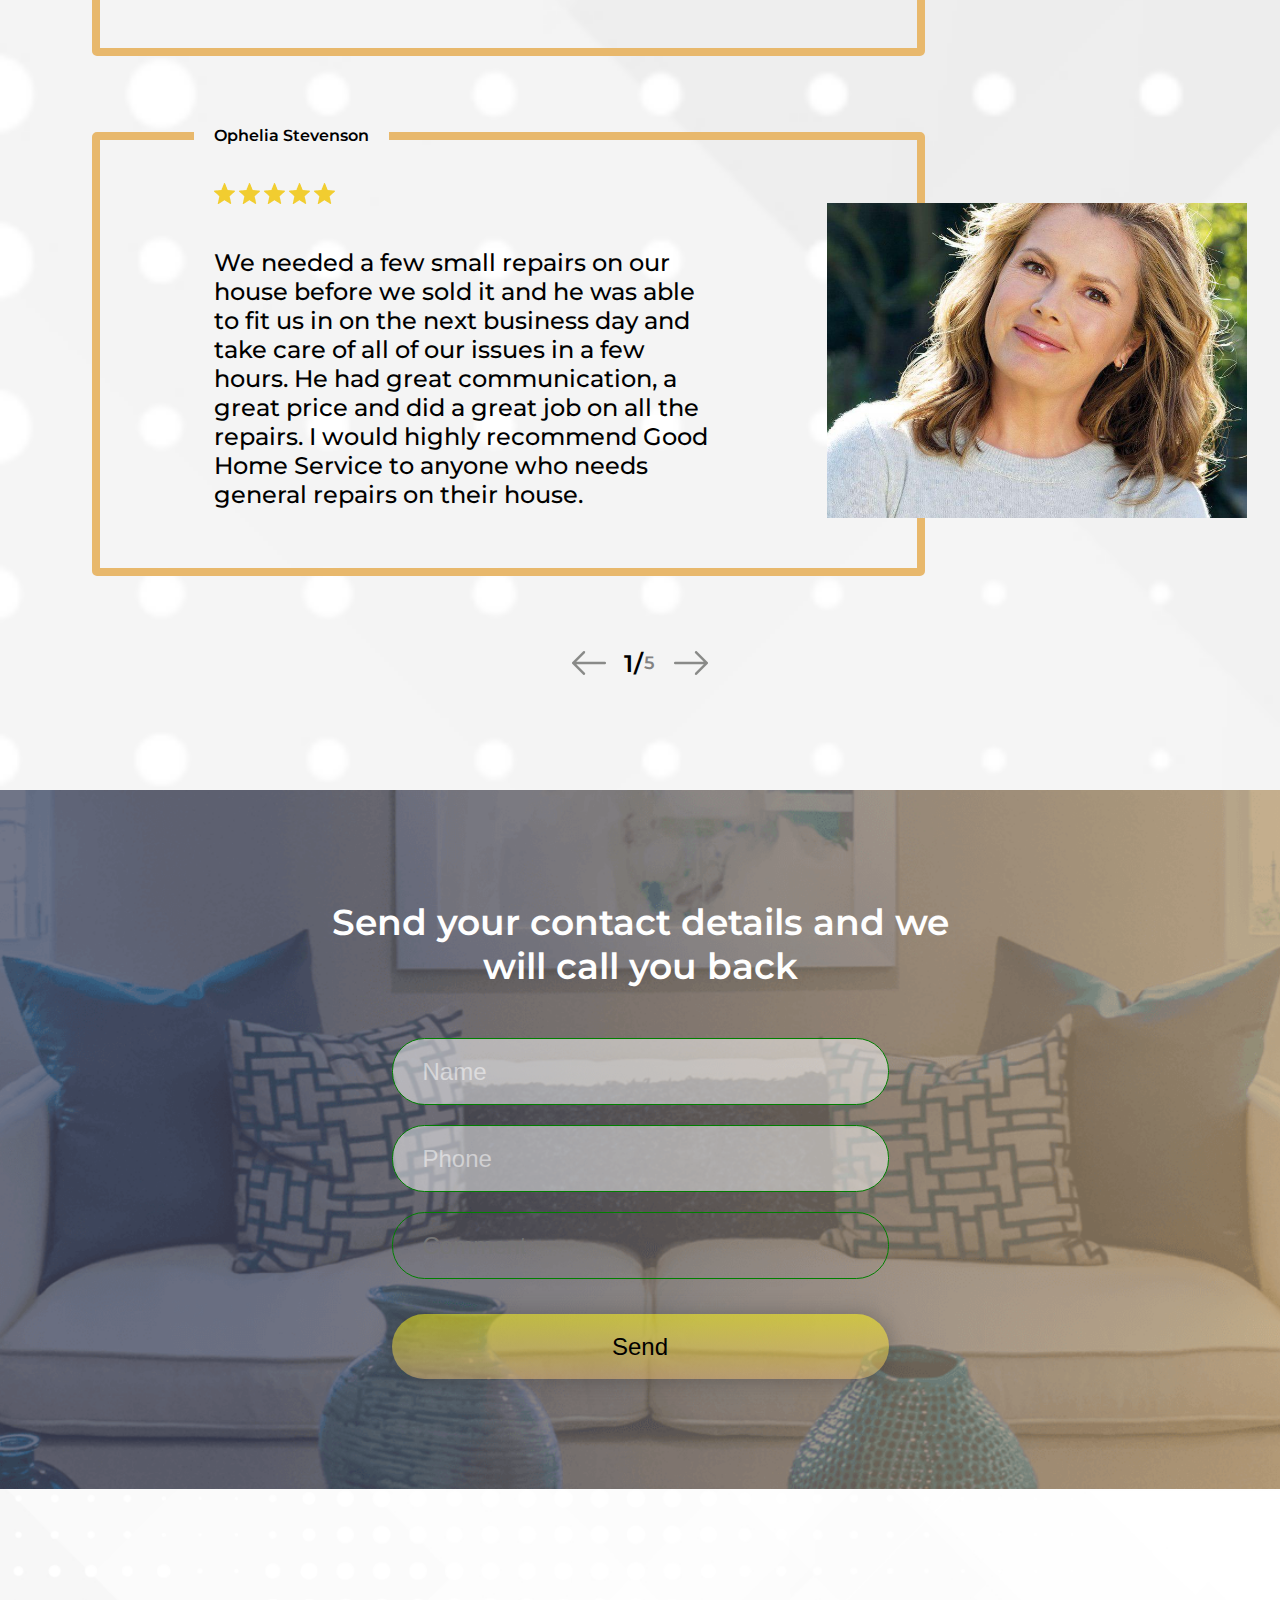
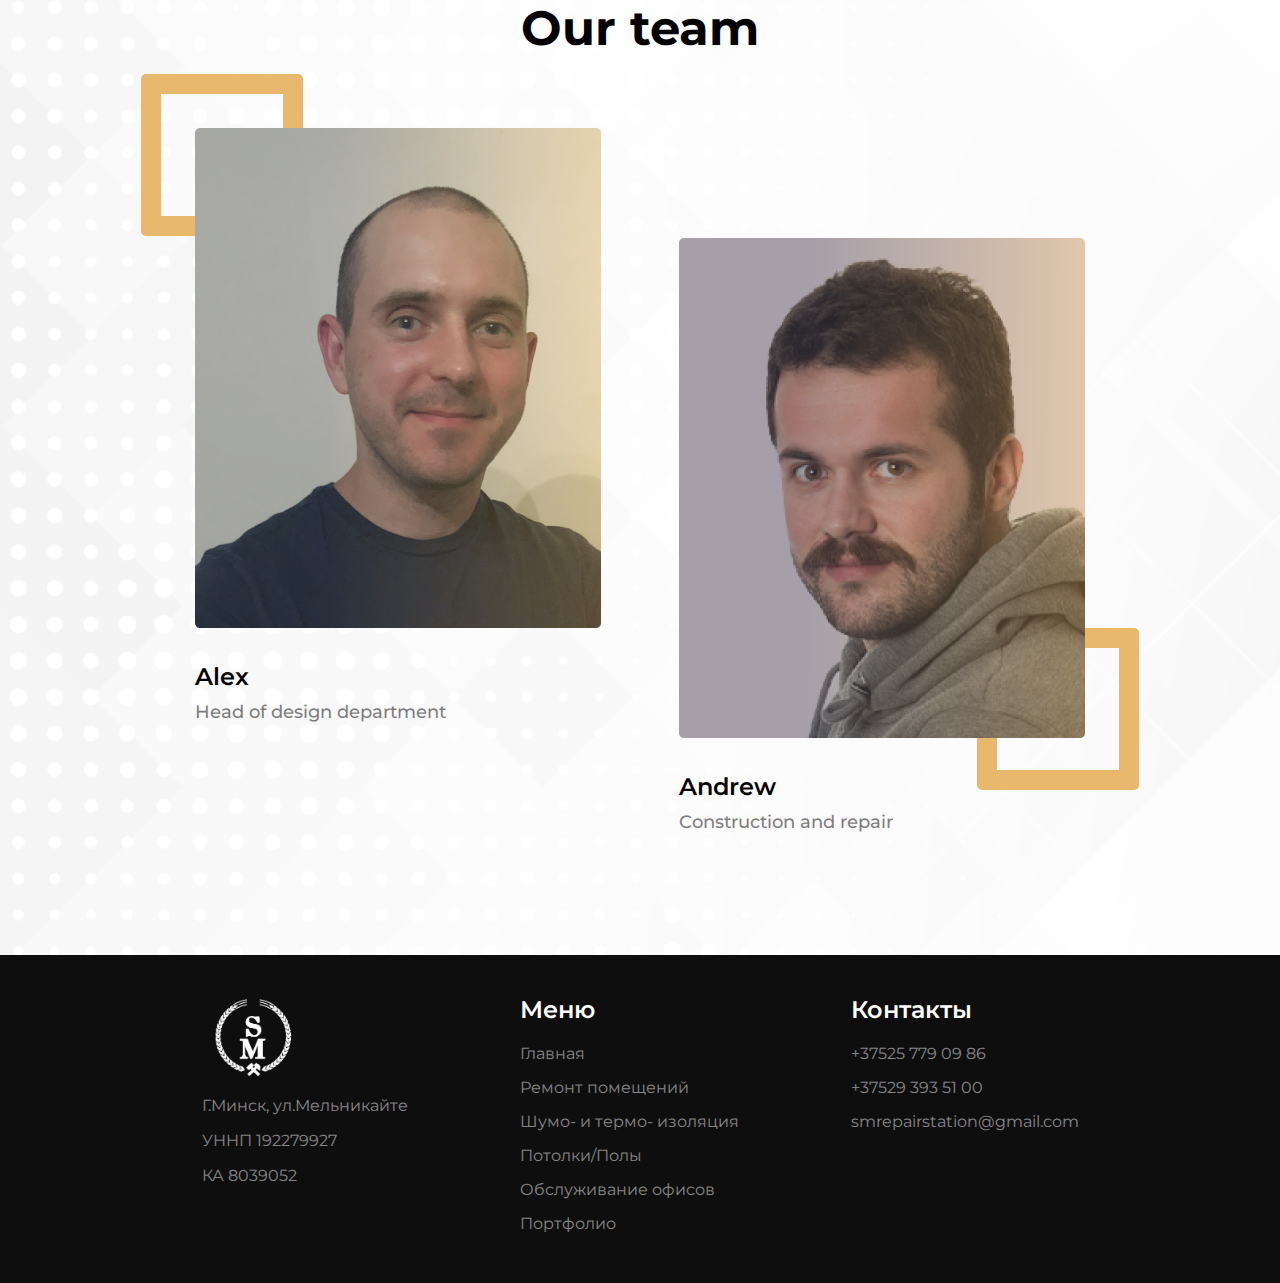
<file: stretch-ceiling.html>
<!DOCTYPE html>
<html lang="en">

<head>
    <meta charset="UTF-8">
    <meta name="viewport" content="width=device-width, initial-scale=1.0">
    <meta http-equiv="X-UA-Compatible" content="ie=edge">
    <link rel="shortcut icon" href="/img/logo-icon.png">
    <link href="https://fonts.googleapis.com/css?family=Montserrat:400,500,600,700&display=swap" rel="stylesheet">
    <link rel="stylesheet" href="css/style.css">
    <link rel="stylesheet" href="css/media.css">
    <title>Stretch Ceiling</title>
</head>

<body>
    <div class="success d-none">
        <span>Your application has been sent</span>
    </div>
    <div class="error d-none">
        <span>Your letter contains invalid characters</span>
    </div>
    <button class="toTop"><span>UP</span></button>
    <header class="header header_stretch">
        <nav class="nav">
            <div class="hamburger-menu">
                <input id="menu__toggle" type="checkbox" />
                <label class="menu__btn" for="menu__toggle">
                    <span></span>
                </label>
                <ul class="menu__box">
                    <li><a class="menu__item" href="index.html">Design of premises</a></li>
                    <li><a class="menu__item" href="soundproofing-of-premises.html">Soundproofing of premises</a></li>
                    <li><a class="menu__item" href="stretch-ceiling.html">Stretch ceiling</a></li>
                    <li><a class="menu__item" href="handyman-service.html">Handyman service</a></li>
                    <li><a class="menu__item" href="portfolio.html">Portfolio</a></li>
                </ul>
            </div>
            <a href="index.html" class="nav__logo">
                <img class="logo__img" src="img/logo.png" alt="logo">
            </a>
            <ul class="nav-wrap">
                <div class="test"></div>
                <li class="nav-wrap-item">
                    <a href="index.html" class="nav-wrap-item__link">Главная</a>
                </li>
                <li class="nav-wrap-item">
                    <a href="repair-of-premises.html" class="nav-wrap-item__link ">Ремонт помещений</a>
                </li>
                <li class="nav-wrap-item">
                    <a href="soundproofing-of-premises.html" class="nav-wrap-item__link">Шумо- и термо- изоляция</a>
                </li>
                <li class="nav-wrap-item">
                    <a href="stretch-ceiling.html" class="nav-wrap-item__link nav-wrap-item__link_active">Потолки/Полы</a>
                </li>
                <li class="nav-wrap-item">
                    <a href="handyman-service.html" class="nav-wrap-item__link">обслуживание офисов</a>
                </li>
                <li class="nav-wrap-item">
                    <a href="portfolio.html" class="nav-wrap-item__link">Портфолио</a>
                </li>
            </ul>
            <a href="telto:+375257790986" class="nav-tel">
                <img src="img/phone-icon.png" alt="">
                <span class="nav-tel__text">(25) 779 09 86</span>
            </a>
        </nav>
        <div class="header-caption">
            <div class="header-caption-main">
                <h1 class="header-caption-main__header">Stretch ceiling</h1>
                <button class="header-caption-main__btn">Submit application</button>
                <!-- <div class="header-caption-main-link">
                    <span class="header-caption-main-link__text">Follow us:</span>
                    <div class="header-caption-main-link-block">
                        <a class="header-caption-main-link-block__link"
                            href="https://www.facebook.com/GoodHome-112659453482194/?modal=admin_todo_tour"
                            target="_blank">
                            <img src="img/fb-icon.png" alt="">
                        </a>
                        <a class="header-caption-main-link-block__link"
                            href="https://www.instagram.com/goodhome_repairs" target="_blank">
                            <img src="img/insta-icon.png" alt="">
                        </a>
                        <a class="header-caption-main-link-block__link"
                            href="https://www.linkedin.com/company/goodhome-repairs" target="_blank">
                            <img src="img/linked-i.png" alt="">
                        </a>
                        <a class="header-caption-main-link-block__link" href="https://www.amazon.com/localservices/ya/sellerprofile?sellerID=A13LSB3GVJDSY8" target="_blank">
                            <img src="img/amazon-i.png" alt="">
                        </a>
                        <a class="header-caption-main-link-block__link" href="https://www.thumbtack.com"
                            target="_blank">
                            <img src="img/t-i.png" alt="">
                        </a>
                        <a class="header-caption-main-link-block__link" href="https://www.taskrabbit.com/profile/aliaksandr-k/reviews"
                            target="_blank">
                            <img src="img/rabbit-i.png" alt="">
                        </a>
                        <a class="header-caption-main-link-block__link" href="https://www.yelp.com" target="_blank">
                            <img src="img/thumb-i.png" alt="">
                        </a>
                    </div>
                </div> -->
            </div>
            <div class="header-caption-last">
                <span class="header-caption-last__text">Ideally flat surface,</span>
                <span class="header-caption-last__text">any color, size and shape</span>
            </div>
        </div>
    </header>
    <section class="contact stretch-contact_bg">
        <h2 class="contact__header">Индивидуальное предложение</h2>
        <div class="contact-block">
            <div class="contact-block-offer">
                <form id="form" action="mail.php" method="post"
                    class="contact-block-offer-form contact-block-offer-form_soundproofing">
                    <span class="contact-block-offer-form__header">Send your contact details and we will call you
                        back</span>
                    <input type="text" class="contact-block-offer-form__input contact-block-offer-form__input_name"
                        placeholder="Name" name="name">
                    <input type="text" pattern="[0-9,+,(,),]{10,15}"
                        class="contact-block-offer-form__input contact-block-offer-form__input_tel" placeholder="Phone"
                        name="phone">
                    <input type="text" class="contact-block-offer-form__input" placeholder="Comment" name="comment">
                    <input type="submit" class="contact-block-offer-form__input contact-block-offer-form__input_submit"
                        value="Send" disabled name="celling">
                </form>
                <div class="contact-block-offer__bg-dicorated"></div>
            </div>
            <div class="contact-block-present">
                <div class="contact-block-present__bg-dicorated"></div>
                <img class="contact-block-present__img" src="img/section-offer-img.png" alt="">
                <div class="contact-block-present-gift">
                    <img class="contact-block-present-gift__img" src="img/section-offer-gift.png" alt="">
                    <span class="contact-block-present-gift__text">FREE interior design with $50K renovation</span>
                </div>
            </div>
        </div>
    </section>
    <section class="work work_soundproofing">
        <h2 class="work__header work__header_soundproofing">How does it work</h2>
        <div class="work-block work-block_soundproofing">
            <div class="work-block-item work-block-item_soundproofing">
                <span class="work-block-item__number">01</span>
                <div class="work-block-item-content">
                    <img src="img/work-contact.png" alt="" class="work-block-item-contemt__img">
                    <span class="work-block-item-content__text work-block-item-content__text_soundproofing">
                        We`re advising, you set up the meeting
                    </span>
                </div>
            </div>
            <div class="work-block-item work-block-item_soundproofing">
                <span class="work-block-item__number">02</span>
                <div class="work-block-item-content">
                    <img src="img/work-measure.png" alt="" class="work-block-item-contemt__img">
                    <span class="work-block-item-content__text work-block-item-content__text_soundproofing">
                        We measure the room, suggest solutions to you and then make a service agreement
                    </span>
                </div>
            </div>
            <div class="work-block-item work-block-item_soundproofing">
                <span class="work-block-item__number">03</span>
                <div class="work-block-item-content">
                    <img src="img/work-drill.png" alt="" class="work-block-item-contemt__img">
                    <span class="work-block-item-content__text work-block-item-content__text_soundproofing">
                        We install a beautiful new ceiling
                    </span>
                </div>
            </div>
        </div>
    </section>
    <section class="soundproofing individual_bg">
        <div class="soundproofing-block">
            <div class="soundproofing-text-block">
                <h2 class="soundproofing-text-block__header">Individual design solutions</h2>
                <span class="soundproofing-text-block__text">Our team performs designer solutions for all kinds
                    of ceilings, from common to individual projects.</span>
            </div>
            <div class="soundproofing-text-block">
                <h2 class="soundproofing-text-block__header">Wide range of ceilings</h2>
                <ul class="individual-wrap">
                    <li>
                        <span class="soundproofing-text-block__text individual__text_line-height">— Fabric
                            ceilings</span>
                    </li>
                    <li>
                        <span class="soundproofing-text-block__text individual__text_line-height">— Matt Ceilings</span>
                    </li>
                    <li>
                        <span class="soundproofing-text-block__text individual__text_line-height">— Glossy
                            Ceilings</span>
                    </li>
                    <li>
                        <span class="soundproofing-text-block__text individual__text_line-height">— Satin
                            Ceilings</span>
                    </li>
                    <li>
                        <span class="soundproofing-text-block__text individual__text_line-height">— Photoprinted
                            Ceilings</span>
                    </li>
                    <li>
                        <span class="soundproofing-text-block__text individual__text_line-height">— Ceilings with
                            illumination</span>
                    </li>
                </ul>
            </div>
            <div class="soundproofing-text-block">
                <h2 class="soundproofing-text-block__header">Professional consulting, free appraisal,
                    with a lot of experience</h2>
                <span class="soundproofing-text-block__text">Having worked more than 10 years, we can give you a
                    high-quality service. Our specialists visit you, make measurements, give you an appraisal, and
                    suggest a service agreement with a guarantee; with no extra cost to you.</span>
            </div>
        </div>
    </section>
    <section class="design stretch-design_bg">
        <h2 class="design__header">Design of premises</h2>
        <div class="design-block">
            <div class="design-block-text">
                <h3 class="design-block-text__header">Glossy Ceilings</h3>
                <span class="design-block-text__text">
                    Especially when you want to visually enlarge a room, fill it with light. A characteristic feature of
                    this ceiling is a mirror luster, because the material from which it is made has high reflective
                    abilities. Thanks to correctly selected lighting, such a stretch ceiling "will play" with such
                    lighting effectively.
                </span>
            </div>
            <img src="img/list3-glossy-style.png" alt="" class="design-block__img">
            <div class="design-block-lable_left"></div>
        </div>
        <div class="design-block">
            <div class="design-block-text design-block-text_order-2">
                <h3 class="design-block-text__header">Matt Ceilings</h3>
                <span class="design-block-text__text">
                    Such ceilings are appropriate in the hall or bedroom, a nursery or study, a hallway or a bathroom.
                    They do not crack and do not turn yellow, they are not afraid of flooding with water. With the help
                    of a durable material, the designer can emphasize the interior features and create a cozy atmosphere
                    in the room.
                </span>
            </div>
            <img src="img/list3-matt-style.png" alt="" class="design-block__img design-block__img_order-1">
            <div class="design-block-lable_right"></div>
        </div>
        <div class="design-block">
            <div class="design-block-text">
                <h3 class="design-block-text__header">Multi-level Ceilings</h3>
                <span class="design-block-text__text">
                    This interior design will be admired by any connoisseur of beauty, and living in this room will
                    bring aesthetic pleasure from contemplating the effects of this design. These ceilings are
                    distinguished by the presence of not one, but several layers, the number of which are unlimited, as
                    well as the variety of textures and materials.
                </span>
            </div>
            <img src="img/list3-multi-style.png" alt="" class="design-block__img">
            <div class="design-block-lable_left"></div>
        </div>
        <div class="design-block">
            <div class="design-block-text design-block-text_order-2">
                <h3 class="design-block-text__header">Satin Ceilings</h3>
                <span class="design-block-text__text">
                    Their surface has a peculiar microstructure, which is very similar to fabric, which creates the
                    effect of a "perfectly painted ceiling." This ceiling has a pearly shade which brings a quiet charm
                    and, of course, nobility to the interior design. Such a stretch ceiling will not steal your
                    attention, but on the contrary, it will be a perfect background for the room.
                </span>
            </div>
            <img src="img/list3-satin-style.png" alt="" class="design-block__img design-block__img_order-1">
            <div class="design-block-lable_right"></div>
        </div>
    </section>

    <section class="comment">
        <div class="comment-block">
            <h2 class="comment__header">Here is what our customers are saying</h2>
            <div class="comment-slider">
                <div class="comment-slider-item">
                    <fieldset class="comment-slider-item-block">
                        <legend class="comment-slider-item-block__legend">Douglas Fairy</legend>
                        <div class="comment-slider-item-block-star">
                            <img src="img/comment-star.png" class="comment-slider-item-block-star__item" />
                            <img src="img/comment-star.png" class="comment-slider-item-block-star__item" />
                            <img src="img/comment-star.png" class="comment-slider-item-block-star__item" />
                            <img src="img/comment-star.png" class="comment-slider-item-block-star__item" />
                            <img src="img/comment-star.png" class="comment-slider-item-block-star__item" />
                        </div>
                        <span class="comment-slider-item-block__text">
                            We really appreciated Alex's outstanding, professional and fast handy work. Goodhome is
                            Super Professional and they are about Super Customer Service! They are about service first
                            over making a quick buck. They try to save you money whenever possible. I'll be telling my
                            family and friends about this great company.
                        </span>
                        <img src="img/douglas-fairy.jpg" alt="" class="comment-slider-item__img-1">
                    </fieldset>
                </div>
                <div class="comment-slider-item">
                    <fieldset class="comment-slider-item-block">
                        <legend class="comment-slider-item-block__legend">Allan Butler</legend>
                        <div class="comment-slider-item-block-star">
                            <img src="img/comment-star.png" class="comment-slider-item-block-star__item" />
                            <img src="img/comment-star.png" class="comment-slider-item-block-star__item" />
                            <img src="img/comment-star.png" class="comment-slider-item-block-star__item" />
                            <img src="img/comment-star.png" class="comment-slider-item-block-star__item" />
                            <img src="img/comment-star.png" class="comment-slider-item-block-star__item" />
                        </div>
                        <span class="comment-slider-item-block__text">
                            Definitely recommend Alex and the whole GoodHome team. They have been a pleasure to work
                            with. They are absolutely professional individuals who genuinely are there to help you and
                            not trying to sound like they are just trying to sell you a solution to just take your
                            money. More service people and restoration people need to be like this company!
                        </span>
                        <img src="img/allan-butler.jpg" alt="" class="comment-slider-item__img-1">
                    </fieldset>
                </div>
                <div class="comment-slider-item">
                    <fieldset class="comment-slider-item-block">
                        <legend class="comment-slider-item-block__legend">Stefania Backer</legend>
                        <div class="comment-slider-item-block-star">
                            <img src="img/comment-star.png" class="comment-slider-item-block-star__item" />
                            <img src="img/comment-star.png" class="comment-slider-item-block-star__item" />
                            <img src="img/comment-star.png" class="comment-slider-item-block-star__item" />
                            <img src="img/comment-star.png" class="comment-slider-item-block-star__item" />
                            <img src="img/comment-star.png" class="comment-slider-item-block-star__item" />
                        </div>
                        <span class="comment-slider-item-block__text">
                            I have to say, "Goodhome", gets over an A+ rating from me. I will be recommending this
                            fantastic company and team to everyone. Thanks again!
                        </span>
                        <img src="img/stefania-backer.jpg" alt="" class="comment-slider-item__img-1">
                    </fieldset>
                </div>
                <div class="comment-slider-item">
                    <fieldset class="comment-slider-item-block">
                        <legend class="comment-slider-item-block__legend">Wilma Leapman</legend>
                        <div class="comment-slider-item-block-star">
                            <img src="img/comment-star.png" class="comment-slider-item-block-star__item" />
                            <img src="img/comment-star.png" class="comment-slider-item-block-star__item" />
                            <img src="img/comment-star.png" class="comment-slider-item-block-star__item" />
                            <img src="img/comment-star.png" class="comment-slider-item-block-star__item" />
                            <img src="img/comment-star.png" class="comment-slider-item-block-star__item" />
                        </div>
                        <span class="comment-slider-item-block__text">
                            I used this Company recently and was pleasantly surprised. I asked them to set up flat pack
                            furniture for my daughter's bedroom, put up shelves and paint. They did a good job. Some
                            parts were missing from the flat pack. When i got the parts they came back quickly and
                            sorted it out. Will use again.
                        </span>
                        <img src="img/wilma-leapman.jpg" alt="" class="comment-slider-item__img-1">
                    </fieldset>
                </div>
                <div class="comment-slider-item">
                    <fieldset class="comment-slider-item-block">
                        <legend class="comment-slider-item-block__legend">Thomas Little</legend>
                        <div class="comment-slider-item-block-star">
                            <img src="img/comment-star.png" class="comment-slider-item-block-star__item" />
                            <img src="img/comment-star.png" class="comment-slider-item-block-star__item" />
                            <img src="img/comment-star.png" class="comment-slider-item-block-star__item" />
                            <img src="img/comment-star.png" class="comment-slider-item-block-star__item" />
                            <img src="img/comment-star.png" class="comment-slider-item-block-star__item" />
                        </div>
                        <span class="comment-slider-item-block__text">
                            Excellent repairing service .Engineers are too good and very helpful.
                        </span>
                        <img src="img/thomas-little.jpg" alt="" class="comment-slider-item__img-1">
                    </fieldset>
                </div>
                <div class="comment-slider-item">
                    <fieldset class="comment-slider-item-block">
                        <legend class="comment-slider-item-block__legend">Victor Bishop</legend>
                        <div class="comment-slider-item-block-star">
                            <img src="img/comment-star.png" class="comment-slider-item-block-star__item" />
                            <img src="img/comment-star.png" class="comment-slider-item-block-star__item" />
                            <img src="img/comment-star.png" class="comment-slider-item-block-star__item" />
                            <img src="img/comment-star.png" class="comment-slider-item-block-star__item" />
                            <img src="img/comment-star.png" class="comment-slider-item-block-star__item" />
                        </div>
                        <span class="comment-slider-item-block__text">
                            Excellent and professional service. Very friendly and helpful. Would definitely use again.
                            <br>
                            Highly recommend
                        </span>
                        <img src="img/victor-bishop.jpg" alt="" class="comment-slider-item__img-1">
                    </fieldset>
                </div>
                <div class="comment-slider-item">
                    <fieldset class="comment-slider-item-block">
                        <legend class="comment-slider-item-block__legend">Ophelia Stevenson</legend>
                        <div class="comment-slider-item-block-star">
                            <img src="img/comment-star.png" class="comment-slider-item-block-star__item" />
                            <img src="img/comment-star.png" class="comment-slider-item-block-star__item" />
                            <img src="img/comment-star.png" class="comment-slider-item-block-star__item" />
                            <img src="img/comment-star.png" class="comment-slider-item-block-star__item" />
                            <img src="img/comment-star.png" class="comment-slider-item-block-star__item" />
                        </div>
                        <span class="comment-slider-item-block__text">
                            We needed a few small repairs on our house before we sold it and he was able to fit us in on
                            the next business day and take care of all of our issues in a few hours. He had great
                            communication, a great price and did a great job on all the repairs. I would highly
                            recommend Good Home Service to anyone who needs general repairs on their house.
                        </span>
                        <img src="img/ophelia-stevenson.jpg" alt="" class="comment-slider-item__img-1">
                    </fieldset>
                </div>
            </div>
        </div>
        <div class="comment-control">
            <button class="comment-control-btn comment-control__prev"></button>
            <span class="comment-control__current-number-slider">1</span>
            <span class="comment-control__separator">/</span>
            <span class="comment-control__count-slider">5</span>
            <button class="comment-control-btn comment-control__next"></button>
        </div>
    </section>
    <section class="communications">
        <h2 class="communications__header">Send your contact details and we will call you back</h2>
        <form action="mail.php" method="post" class="communication-block">
            <input type="text"
                class="contact-block-offer-form__input contact-block-offer-form__input_opacity contact-block-offer-form__input_name1"
                placeholder="Name" name="name">
            <input type="text" pattern="[0-9,+,(,),]{10,15}"
                class="contact-block-offer-form__input contact-block-offer-form__input_opacity contact-block-offer-form__input_tel1"
                placeholder="Phone" name="phone">
            <input type="text" class="contact-block-offer-form__input" placeholder="Comment" name="comment">
            <input type="submit" class="contact-block-offer-form__input contact-block-offer-form__input_submit1"
                value="Send" disabled name="celling">
        </form>
    </section>
    <section class="about">
        <h2 class="about__header">Our team</h2>
        <div class="about-block">
            <div class="about-member">
                <div class="about-member-block">
                    <div class="about-member-block__decorated"></div>
                    <img class="about-member-block__img" src="img/section-team-alex.png" alt="">
                </div>
                <div class="about-member-description">
                    <span class="about-member-description__name">Alex</span>
                    <span class="about-member-description__position">Head of design department</span>
                </div>
            </div>
            <div class="about-member">
                <div class="about-member-block">
                    <img class="about-member-block__img" src="img/section-team-andrew.png" alt="">
                    <div class="about-member-block__decorated"></div>
                </div>
                <div class="about-member-description">
                    <span class="about-member-description__name">Andrew</span>
                    <span class="about-member-description__position">Construction and repair</span>
                </div>
            </div>
        </div>
    </section>
    <footer class="footer">
        <div class="footer-block">
            <div>
                <a href="index.html" class="nav__logo">
                    <img class="logo__img" src="img/logo-2.png" alt="logo">
                </a>
                <p class="footer-nav-wrap-item__link">
                    Г.Минск, ул.Мельникайте
                </p>
                <a href="https://kartoteka.by/unp-192279927" target="_blank" class="footer-nav-wrap-item__link">
                    УННП 192279927
                </a>
                <p class="footer-nav-wrap-item__link">
                    КА 8039052
                </p>
            </div>
            <ul class="footer-nav-wrap">
                <li class="footer-nav-wrap-item">
                    <a class="footer-nav-wrap-item__link footer-nav-wrap-item__link_active">Меню</a>
                </li>
                <li class="footer-nav-wrap-item">
                    <a href="index.html" class="footer-nav-wrap-item__link">Главная</a>
                </li>
                <li class="footer-nav-wrap-item">
                    <a href="repair-of-premises.html" class="footer-nav-wrap-item__link">Ремонт помещений</a>
                </li>
                <li class="footer-nav-wrap-item">
                    <a href="index.html" class="footer-nav-wrap-item__link">Шумо- и термо- изоляция</a>
                </li>
                <li class="footer-nav-wrap-item">
                    <a href="index.html" class="footer-nav-wrap-item__link">Потолки/Полы</a>
                </li>
                <li class="footer-nav-wrap-item">
                    <a href="handyman-service.html" class="footer-nav-wrap-item__link">Обслуживание офисов</a>
                </li>
                <li class="footer-nav-wrap-item">
                    <a href="portfolio.html" class="footer-nav-wrap-item__link">Портфолио</a>
                </li>
            </ul>
            <ul class="footer-nav-wrap">
                <li class="footer-nav-wrap-item">
                    <a  class="footer-nav-wrap-item__link footer-nav-wrap-item__link_active">Контакты</a>
                </li>
                <li class="footer-nav-wrap-item">
                    <a href="telto:+375257790986" class="footer-nav-wrap-item__link">+37525 779 09 86 </a>
                </li>
                <li class="footer-nav-wrap-item">
                    <a href="telto:+375293935100" class="footer-nav-wrap-item__link">+37529 393 51 00</a>
                </li>
                <li class="footer-nav-wrap-item">
                    <a href="mailto:smrepairstation@gmail.com" class="footer-nav-wrap-item__link">smrepairstation@gmail.com</a>
                </li>
            </ul>
            <!-- <div class="footer-soc">
                <span class="footer-soc__text footer-nav-wrap-item__link_active">Follow us</span>
                <div class="header-caption-main-link-block">
                    <a class="header-caption-main-link-block__link"
                        href="https://www.facebook.com/GoodHome-112659453482194/?modal=admin_todo_tour" target="_blank">
                        <img src="img/fb-icon.png" alt="">
                    </a>
                    <a class="header-caption-main-link-block__link" href="https://www.instagram.com/goodhome_repairs"
                        target="_blank">
                        <img src="img/insta-icon.png" alt="">
                    </a>
                    <a class="header-caption-main-link-block__link"
                        href="https://www.linkedin.com/company/goodhome-repairs" target="_blank">
                        <img src="img/linked-i.png" alt="">
                    </a>
                    <a class="header-caption-main-link-block__link" href="https://www.amazon.com/localservices/ya/sellerprofile?sellerID=A13LSB3GVJDSY8" target="_blank">
                        <img src="img/amazon-i.png" alt="">
                    </a>
                    <a class="header-caption-main-link-block__link" href="https://www.thumbtack.com" target="_blank">
                        <img src="img/t-i.png" alt="">
                    </a>
                    <a class="header-caption-main-link-block__link" href="https://www.taskrabbit.com/profile/aliaksandr-k/reviews" target="_blank">
                        <img src="img/rabbit-i.png" alt="">
                    </a>
                    <a class="header-caption-main-link-block__link" href="https://www.yelp.com" target="_blank">
                        <img src="img/thumb-i.png" alt="">
                    </a>
                </div>
            </div> -->
        </div>
    </footer>
    <script src="https://ajax.googleapis.com/ajax/libs/jquery/3.0.0/jquery.min.js"
        integrity="sha384-THPy051/pYDQGanwU6poAc/hOdQxjnOEXzbT+OuUAFqNqFjL+4IGLBgCJC3ZOShY"
        crossorigin="anonymous"></script>
    <script src="js/script.js"></script>
</body>

</html>
</file>
<file: css/style.css>
body {
    margin: 0;
    padding: 0;
    font-family: 'Montserrat', sans-serif;
}

a {
    text-decoration: none;
}

button {
    outline: none;
}

.header {
    display: flex;
    flex-direction: column;
    color: #fefefe;
    background-color: #00000080;
    align-items: center;
}
.filter-header{
    background-image: url(../img/list1-header.png);
    background-size: cover;
    background-repeat: none;
    background-position: center;
}
.nav {
    margin-top: 36px;
    display: flex;
    justify-content: space-between;
    width: 1200px;
    align-items: center;
}
.logo__img{
    height: 81px;
}
.nav-wrap {
    display: flex;
    padding: 0;
    margin: 0;
    width: 820px;
    justify-content: space-between;
}

.nav-wrap-item {
    list-style: none;
}

.nav-wrap-item__link {
    color: #fefefe;
    font-style: normal;
    font-weight: 500;
    font-size: 14px;
    line-height: 16px;
    transition: .3s;
}
.nav-wrap-item__link:hover{
    text-shadow: 0px 0px 8px #fff;
    text-decoration: none;
    color: #fff;
}
.nav-wrap-item__link_active::after {
    content: "";
    width: 7px;
    height: 7px;
    background-color: #F1CD30;
    ;
    position: relative;
    display: block;
    left: 50%;
    top: 6px;
    border-radius: 50%;
}

.nav-tel {
    display: flex;
    align-items: center;
}

.nav-tel__text {
    padding-left: 13px;
    color: #fefefe;
    font-style: normal;
    font-weight: 500;
    font-size: 16px;
    line-height: 20px;
}

.header-caption {
    width: 1200px;
    display: flex;
    justify-content: space-between;
    align-items: flex-end;
}

.header-caption-main {
    display: flex;
    flex-direction: column;
    justify-content: flex-start;
    align-items: baseline;
}

.header-caption-main__header {
    width: 750px;
    font-style: normal;
    font-weight: bold;
    font-size: 64px;
    line-height: 130%;
    margin-top: 140px;
    margin-bottom: 40px;
}

.header-caption-main__btn {
    font-style: normal;
    font-weight: 600;
    font-size: 24px;
    line-height: 29px;
    color: #000000;
    padding: 18px 35px;
    border: none;
    cursor: pointer;
    background: linear-gradient(180deg, #FFF506 0%, #E8B86C 100%);
    box-shadow: 1px 1px 22px rgba(255, 245, 6, 0.45);
    border-radius: 32.5px;
    margin-bottom: 70px;
}

.header-caption-main-link {
    display: flex;
    flex-direction: column;
    margin-bottom: 70px;
}

.header-caption-main-link__text {
    font-style: normal;
    font-weight: 500;
    font-size: 14px;
    line-height: 130%;
    color: #FEFEFE;
    margin-bottom: 20px;
}

.header-caption-main-link-block {
    width: 180px;
    display: flex;
    justify-content: flex-start;
    flex-wrap: wrap;
}

.header-caption-last {
    display: flex;
    flex-direction: column;
    align-items: flex-end;
    margin-bottom: 70px;
}

.header-caption-last__text {
    font-style: normal;
    font-weight: 500;
    font-size: 24px;
    line-height: 130%;
    text-align: right;
}

/*--------------------------------------------design----------------------------------------------------*/

.design {
    display: flex;
    flex-direction: column;
    align-items: center;
    background-image: url(../img/section-design-bg.png);
    background-size: cover;
    background-repeat: no-repeat;
    padding-bottom: 60px;
}

.design__header {
    margin: 0;
    padding: 0;
    margin-top: 110px;
    margin-bottom: 70px;
    font-style: normal;
    font-weight: bold;
    font-size: 48px;
    line-height: 59px;
}

.design-block {
    width: 1200px;
    display: flex;
    margin-bottom: 50px;
    background: #FEFEFE;
    box-shadow: 2px 8px 22px rgba(0, 0, 0, 0.17);
    border-radius: 5px;
    position: relative;
}

.design-block-text {
    padding: 40px 92px;
}

.design-block-lable_left {
    content: "";
    display: block;
    width: 0px;
    height: 0px;
    position: absolute;
    left: 50.8%;
    top: 44%;
    border-top: 25px solid transparent;
    border-left: 50px solid #fefefe;
    border-bottom: 25px solid transparent;
}

.design-block-lable_right {
    content: "";
    display: block;
    width: 0px;
    height: 0px;
    position: absolute;
    right: 50.8%;
    top: 44%;
    border-top: 25px solid transparent;
    border-right: 50px solid #fefefe;
    border-bottom: 25px solid transparent;
}

.design-block-lable_top {
    content: "";
    display: block;
    width: 0px;
    height: 0px;
    position: absolute;
    left: 41.8%;
    top: 35.7%;
    border-left: 20px solid transparent;
    border-bottom: 40px solid #fefefe;
    border-right: 20px solid transparent;
}

.design-block-lable_top-correct {
    content: "";
    display: block;
    width: 0px;
    height: 0px;
    position: absolute;
    left: 41.8%;
    top: 41.7%;
    border-left: 20px solid transparent;
    border-bottom: 40px solid #fefefe;
    border-right: 20px solid transparent;
}

.design-block-text__header {
    margin: 0;
    padding: 0;
    font-style: normal;
    font-weight: 600;
    font-size: 36px;
    line-height: 44px;
    margin-bottom: 30px;
}

.design-block-text__text {
    font-style: normal;
    font-weight: normal;
    font-size: 24px;
    line-height: 29px;
    color: #838383;
}

.design-block__img {
    width: 590px;
    object-fit: cover;
    display: flex;
}

.design-block__img_order-1 {
    order: 1;
}

.design-block-text_order-2 {
    order: 2;
}

/*-----------------------------------------------work-------------------------------------------------*/

.work {
    display: flex;
    flex-direction: column;
    align-items: center;
    background-image: url(../img/section-work-bg.png);
    background-position: bottom;
    background-size: cover;
    background-repeat: no-repeat;
    padding-bottom: 60px;
}

.work__header {
    margin: 0;
    padding: 0;
    margin-top: 110px;
    margin-bottom: 70px;
    font-style: normal;
    font-weight: bold;
    font-size: 48px;
    line-height: 59px;
    color: #FEFEFE;
}

.work-block {
    display: flex;
    flex-wrap: wrap;
    width: 1150px;
    justify-content: space-between;
}

.work-block-item {
    margin-bottom: 45px;
    width: 181px;
    height: 177px;
    display: flex;
    position: relative;
    flex-direction: column;
    background: #FEFEFE;
    border: 6px solid #C2C2C2;
    box-sizing: content-box;
    border-radius: 5px;
    justify-content: center;
    align-items: center;
}

.work-block-item__number {
    position: absolute;
    right: 16px;
    top: 16px;
    font-style: normal;
    font-weight: bold;
    font-size: 18px;
    line-height: 22px;
    color: #E8B86C;
}

.work-block-item-content {
    display: flex;
    flex-direction: column;
    justify-content: center;
    align-items: center;
}

.work-block-item-contemt__img {
    margin-bottom: 15px;
}

.work-block-item-content__text {
    width: 133px;
    text-align: center;
    font-style: normal;
    font-weight: 600;
    font-size: 14px;
    line-height: 17px;
    color: #000000;
}

/*---------------------------------------------comment---------------------------------------------------*/

.comment {
    width: 100%;
    display: flex;
    flex-direction: column;
    align-items: center;
    background-image: url(../img/section-comment-bg.png);
    background-size: cover;
    background-repeat: no-repeat;
    background-position-x: right;
}

.comment-block {
    width: 1100px;
    display: flex;
    flex-direction: column;
    position: relative;
}

.comment__header {
    width: 538px;
    font-style: normal;
    font-weight: bold;
    font-size: 48px;
    line-height: 59px;
    color: #000000;
    margin-bottom: 52px;
    margin-top: 110px
}

.comment-slider {}

.comment-slider-item {}

.comment-slider-item-block {
    width: 793px;
    border: 8px solid #E8B86C;
    border-radius: 5px;
    margin-bottom: 70px;
    position: relative;
}

.comment-slider-item-block__legend {
    font-style: normal;
    font-weight: 600;
    font-size: 16px;
    line-height: 20px;
    padding: 0px 20px;
    color: #000000;
    margin-left: 82px;
}

.comment-slider-item-block-star {
    margin-top: 32px;
    margin-left: 102px;
    width: 125px
}

.comment-slider-item-block__text {
    display: inline-flex;
    width: 508px;
    font-style: normal;
    font-weight: 500;
    font-size: 24px;
    line-height: 29px;
    color: #000000;
    margin-left: 102px;
    margin-top: 40px;
    margin-bottom: 40px;
    height: 270px;
}

.comment-slider-item__img-1 {
    position: absolute;
    bottom: 50px;
    right: -330px;
    width: 420px;
}

.comment-control {
    margin-bottom: 110px;
    display: flex;
    align-items: center;
}

.comment-control-btn {
    background-color: transparent;
    border: none;
    background-position-y: center;
    background-repeat: no-repeat;
    width: 34px;
    height: 34px;
    background-size: 100;
    background-image: url(../img/arrows-sprite.png);
    outline: 0;
    cursor: pointer;
}

.comment-control__prev {
    background-position-x: left;
}

.comment-control__prev:hover {
    background-position-x: right;
    transform: rotate(180deg);
}

.comment-control__next {
    background-position-x: left;
    transform: rotate(180deg);
}

.comment-control__next:hover {
    transform: rotate(0deg);
    background-position-x: right;
}

.comment-control__current-number-slider {
    font-style: normal;
    font-weight: 600;
    font-size: 24px;
    line-height: 29px;
    letter-spacing: 0.03em;
    color: #000000;
    margin-left: 18px;
}

.comment-control__separator {
    font-style: normal;
    font-weight: 600;
    font-size: 24px;
    line-height: 29px;
    letter-spacing: 0.03em;
    color: #000000;
}

.comment-control__count-slider {
    font-style: normal;
    font-weight: 600;
    font-size: 18px;
    line-height: 22px;
    letter-spacing: 0.03em;
    color: #838383;
    margin-right: 18px;
}

/*-------------------------------------------contact-----------------------------------------------------*/

.contact {
    width: 100%;
    display: flex;
    flex-direction: column;
    align-items: center;
    background-image: url(../img/section-offer.png);
    background-size: cover;
    background-position-x: center;
    background-repeat: no-repeat;
    padding-bottom: 124px;
}

.contact__header {
    font-style: normal;
    font-weight: bold;
    font-size: 40px;
    line-height: 50px;
    color: #FEFEFE;
    margin-top: 110px;
    margin-bottom: 70px;
}

.contact-block {
    width: 1200px;
    display: flex;
    flex-direction: column;
    align-items: flex-start;
}

.contact-block-offer {
    width: 813px;
    position: relative;
    margin-bottom: 125px;
}

.contact-block-offer-form {
    display: flex;
    position: relative;
    flex-direction: column;
    align-items: center;
    padding: 40px 50px;
    box-sizing: border-box;
    width: 741px;
    background-image: url(../img/section-offer-form.png);
    background-size: 100%;
    background-repeat: no-repeat;
    background-position: center;
    z-index: 4;
    height: auto;
}

.contact-block-offer-form__header {
    margin-bottom: 50px;
    font-style: normal;
    font-weight: 600;
    font-size: 36px;
    line-height: 44px;
    text-align: center;
    color: #000000;
}

.contact-block-offer-form__input {
    border: 1px solid #00000080;
    box-sizing: border-box;
    border-radius: 32.5px;
    width: 497px;
    padding: 18px 30px;
    outline: none;
    font-style: normal;
    font-weight: 500;
    font-size: 24px;
    line-height: 29px;
    color: #000000;
    margin-bottom: 20px;
    background-color: transparent;
}

.contact-block-offer-form__input_submit {
    margin-top: 15px;
    background: linear-gradient(180deg, #FFF506 0%, #E8B86C 100%);
    border: none;
    box-shadow: 1px 1px 22px rgba(255, 245, 6, 0.45);
    cursor: pointer;
}
.contact-block-offer-form__input_submit1 {
    margin-top: 15px;
    background: linear-gradient(180deg, #FFF506 0%, #E8B86C 100%);
    border: none;
    box-shadow: 1px 1px 22px rgba(255, 245, 6, 0.45);
    cursor: pointer;
}
.contact-block-offer__bg-dicorated {
    width: 444px;
    height: 290px;
    border: 30px solid #E8B86C;
    box-sizing: border-box;
    border-radius: 5px;
    position: absolute;
    bottom: -56px;
    right: -10px;
    z-index: 1;
}

.contact-block-present {
    width: 895px;
    display: flex;
    position: relative;
    align-self: flex-end;
    margin-bottom: 110px;
}

.contact-block-present__bg-dicorated {
    border: 30px solid #E8B86C;
    box-sizing: border-box;
    width: 680px;
    height: 444px;
    border-radius: 5px;
    position: absolute;
    z-index: 1;
    right: 0;
}

.contact-block-present__img {
    position: absolute;
    right: 0;
    z-index: 2;
    top: -20px;
}

.contact-block-present-gift {
    width: 437px;
    height: 437px;
    border-radius: 50%;
    background: #000000;
    box-shadow: 0.810761px 0.810761px 28.3766px #E8B86C;
    z-index: 3;
    display: flex;
    flex-direction: column;
    align-items: center;
    justify-content: center;
    position: relative;
    bottom: -124px;
}

.contact-block-present-gift__img {
    padding-bottom: 11px;
}

.contact-block-present-gift__text {
    width: 340.68px;
    font-style: normal;
    font-weight: 600;
    font-size: 29.1874px;
    line-height: 36px;
    text-align: center;
    letter-spacing: 0.03em;
    color: #E8B86C;
}

/*------------------------------------------about------------------------------------------------------*/

.about {
    width: 100%;
    display: flex;
    flex-direction: column;
    align-items: center;
    background-image: url(../img/section-team-bg.png);
    background-size: cover;
    background-position-x: center;
    background-repeat: no-repeat;
    padding-bottom: 70px;
}

.about__header {
    font-style: normal;
    font-weight: bold;
    font-size: 48px;
    line-height: 59px;
    color: #000;
    margin-top: 110px;
    margin-bottom: 70px;
}

.about-block {
    display: flex;
    width: 998px;
    justify-content: space-between;
    padding-bottom: 52px;
}

.about-member:nth-child(1) {
    padding-left: 54px;
    z-index: 2;
}

.about-member:nth-child(2) {
    padding-right: 54px;
    padding-top: 110px;
    z-index: 2;
}

.about-member-block {
    position: relative;
}

.about-member-block__decorated {
    width: 162px;
    height: 162px;
    border: 20px solid #E8B86C;
    box-sizing: border-box;
    border-radius: 5px;
    position: absolute;
    z-index: 1;
}

.about-member-block__decorated:nth-child(1) {
    top: -54px;
    left: -54px;
}

.about-member-block__decorated:nth-child(2) {
    right: -54px;
    bottom: -18px
}

.about-member-block__img {
    position: relative;
    z-index: 2;
    padding-bottom: 30px;
}

.about-member-description {
    display: flex;
    flex-direction: column;
    justify-content: flex-start;
}

.about-member-description__name {
    font-style: normal;
    font-weight: 600;
    font-size: 24px;
    line-height: 29px;
    color: #000000;
    padding-bottom: 10px;
}

.about-member-description__position {
    font-style: normal;
    font-weight: 500;
    font-size: 18px;
    line-height: 22px;
    color: #000000;
    opacity: 0.5;
}

/*-------------------------------------footer-----------------------------------------------------------*/

.footer {
    display: flex;
    justify-content: center;
    width: 100%;
    background-color: #0E0E0E;
    color: #fefefe;
}

.footer-block {
    padding-top: 40px;
    width: 877px;
    display: flex;
    justify-content: space-between;
}

.footer-nav-wrap {
    padding: 0;
    list-style: none;
    margin: 0;
    padding-bottom: 35px;
}

.footer-nav-wrap-item {
    padding-bottom: 15px
}

.footer-nav-wrap-item__link {
    color: #fefefe80;
}
.footer-nav-wrap-item__link:hover{
    color: #fff;
    text-decoration: none;
}
.footer-nav-wrap-item__link_active {
    display: flex;
    color: #fefefe;
    font-style: normal;
    font-weight: 600;
    font-size: 24px;
    line-height: 29px;
    margin-bottom: 5px;
}

.footer-soc__text {
    padding-bottom: 20px;
}

/*----------------------------------------second page----------------------------------------------*/

.header_soundproofing {
    background-position: center;
    background-image: url(../img/list2-header.png);
}

.work_soundproofing {
    background-image: url(../img/section-work_soundproofing-bg.png);
}

.work__header_soundproofing {
    color: #000;
}

.work-block_soundproofing {
    width: 878px;
}

.work-block-item_soundproofing {
    width: 266px;
    height: 211px;
}
.work-img-block{
    display: flex;
    flex-wrap: wrap;
    width: 1240px;
}
.work-img_alboum{
    margin-right: 40px;
    margin-bottom: 40px;
}
.work-img_portret{
    margin-right: 40px;
    margin-bottom: 40px;
}
.work-block-item-content__text_soundproofing {
    width: 175px;
}

.contact_soundproofing {
    background-size: 150%;
    background-position: right;
    background-image: url(../img/list2-offer-bg.png);
}

.contact-block-offer-form_soundproofing {
    background-image: url(../img/section-offer-form_soundproofing.png);
    border-radius: 6px;
}

.soundproofing {
    width: 100%;
    display: flex;
    flex-direction: column;
    align-items: center;
    background-image: url(../img/soundproofing-bg.png);
    background-size: cover;
    background-repeat: no-repeat;
    background-position: center;
}

.soundproofing-block {
    width: 1200px;
    display: flex;
    flex-direction: column;
    align-items: flex-start;
    padding-top: 110px;
    padding-bottom: 40px;
}

.soundproofing-text-block {
    width: 624px;
    display: flex;
    flex-direction: column;
    align-items: flex-start;
    padding-bottom: 70px;
}

.soundproofing-text-block__header {
    font-style: normal;
    font-weight: bold;
    font-size: 48px;
    line-height: 59px;
    color: #FEFEFE;
    margin-top: 0;
    margin-bottom: 40px;
}

.soundproofing-text-block:nth-child(1) {
    width: 672px;
}

.soundproofing-text-block:nth-child(2) {
    align-self: flex-end;
}

.soundproofing-text-block:nth-child(4) {
    align-self: flex-end;
    width: 672px;
}

.soundproofing-text-block__text {
    font-style: normal;
    font-weight: 500;
    font-size: 24px;
    line-height: 29px;
    color: #FEFEFE;
}

.communications {
    width: 100%;
    display: flex;
    flex-direction: column;
    align-items: center;
    background-image: url(../img/list-2-contact-bg.png);
    background-size: cover;
    background-repeat: no-repeat;
    background-position: center;
}

.communications__header {
    font-style: normal;
    font-weight: 600;
    font-size: 36px;
    line-height: 44px;
    text-align: center;
    color: #FEFEFE;
    width: 635px;
    margin-top: 110px;
    margin-bottom: 50px;
}

.communication-block {
    display: flex;
    flex-direction: column;
    margin-bottom: 90px;
}

.contact-block-offer-form__input_opacity {
    background-color: #fefefe80;
    color: #000000c0;
}

.contact-block-offer-form__input_opacity::placeholder {
    color: #fefefe80;
}

input:focus.contact-block-offer-form__input::placeholder {
    color: transparent;
}

/*----------------------------------------threed page----------------------------------------------*/

.header_stretch {
    background-image: url(../img/header__stretch.png);
}

.individual_bg {
    background-image: url(../img/individual-design-bg.png);
}

.individual-wrap {
    margin: 0;
}

.individual-wrap>li {
    list-style: none;
    padding: 0;
}

.individual__text_line-height {
    line-height: 170%;
}

.stretch-design_bg {
    background-image: url(../img/list3-design-bg.png);
}

.stretch-contact_bg {
    background-image: url(../img/list3-offer-bg.png);
}

/* -----------------------------four page----------------------------------------------------------------- */

.handyman-bg {
    background-image: url(../img/list4-header.png);
}

.work-block_handyman {
    width: 266px;
    height: 226px;
}

.work-handyman__text {
    padding-top: 15px;
    display: inline-flex;
    width: 196px;
    font-style: normal;
    font-weight: 500;
    font-size: 14px;
    line-height: 17px;
    text-align: center;
    color: #838383;
}

.services {
    display: flex;
    flex-direction: column;
    width: 100%;
    align-items: center;
    background-image: url(../img/services-bg.png);
    background-size: cover;
    background-repeat: no-repeat;
    background-position: center;
}

.services__header {
    color: #fefefe;
}

.services-block-main {
    justify-content: space-between;
}

.services-block {
    display: flex;
    width: 1200px;
    flex-wrap: wrap;
    justify-content: space-between;
    margin-bottom: 60px;
}

.services-block-item {
    width: 360px;
    background: #FEFEFE;
    box-shadow: 2px 8px 22px rgba(0, 0, 0, 0.17);
    border-radius: 5px;
    margin-bottom: 50px;
    padding-bottom: 38px;
    position: relative;
}

.services-block-item-wrap {
    margin: 0;
    padding: 0;
    margin-left: 58px;
}

.services-block-item-wrap-item {
    font-style: normal;
    font-weight: 500;
    font-size: 16px;
    line-height: 180%;
    color: #838383;
    list-style: none;
    margin: 0;
    padding: 0;
}

.services-block-item-wrap-item_active {
    font-style: normal;
    font-weight: bold;
    font-size: 24px;
    line-height: 29px;
    color: #000000;
    padding-bottom: 20px;
    margin-top: 38px;
}

.services-block-main-wrap {
    margin-left: 18px
}
.header-caption-main-link-block__link{
    margin-left:10px;
    margin-bottom: 5px;
    width: 35px;
}
/* ------------------------------------fifth page-------------------------------------------- */

.portfolio-header {
    background: linear-gradient(106.78deg, rgba(65, 71, 95, 0.75) 32.87%, rgba(232, 184, 108, 0.75) 99.25%);
    display: flex;
    justify-content: center;
    padding-bottom: 30px;
}

.portfolio {
    width: 100%;
    display: flex;
    flex-direction: column;
    align-items: center;
    background-image: url(../img/portfolio-bg.png);
    background-repeat: no-repeat;
    background-size: cover;
    background-attachment: fixed;
    background-position-x: center;
    background-position-y: top;
}

.portfolio__header {
    font-style: normal;
    font-weight: bold;
    font-size: 48px;
    line-height: 59px;
    color: #000000;
    margin: 0;
    padding: 0;
    margin-top: 110px;
    margin-bottom: 35px;
}

.portfolio__text {
    font-style: normal;
    font-weight: 500;
    font-size: 36px;
    line-height: 44px;
    color: #838383;
    padding-bottom: 70px;
}

.portfolio-block {
    width: 1200px;
}

.portfolio-block__header {
    font-style: normal;
    font-weight: 500;
    font-size: 24px;
    line-height: 29px;
    color: #000000;
}

.portfolio-block__line {
    width: 100%;
    border: 1px solid #000;
    border-bottom: transparent;
    margin: 0;
    padding: 0;
    margin-bottom: 50px
}

.portfolio-block-img {
    width: 1220px;
    display: flex;
    flex-wrap: wrap;
    justify-content: flex-start;
}

.portfolio-block-img__item {
    display: none;
    width: 285px;
    height: 285px;
    padding-bottom: 20px;
    padding-right: 20px;
}

.portfolio-block-img__item:nth-child(-n+16) {
    display: flex;
}

.portfolio-block-img__item_2 {
    display: none;
    width: 285px;
    height: 285px;
    padding-bottom: 20px;
    padding-right: 20px;
}

.portfolio-block-img__item_2:nth-child(-n+16) {
    display: flex;
}

.gallery-more {
    display: flex;
    margin: 0 auto;
    margin-top: 30px;
    margin-bottom: 60px;
    border: 1px solid #000;
    border-radius: 32px;
    background-color: transparent;
    padding: 18px 104px;
    font-style: normal;
    font-weight: 600;
    font-size: 24px;
    line-height: 29px;
    color: #000000;
    cursor: pointer;
}

.gallery-more2 {
    display: flex;
    margin: 0 auto;
    margin-top: 30px;
    margin-bottom: 60px;
    border: 1px solid #000;
    border-radius: 32px;
    background-color: transparent;
    padding: 18px 104px;
    font-style: normal;
    font-weight: 600;
    font-size: 24px;
    line-height: 29px;
    color: #000000;
    cursor: pointer;
}

.toTop {
    position: fixed;
    width: 60px;
    height: 60px;
    background-color: #000000a1;
    border: none;
    bottom: 50px;
    right: 80px;
    z-index: 14;
    -webkit-transition: background-color .3s ease-in-out;
    transition: background-color .3s ease-in-out;
    cursor: pointer;
    border-radius: 3.5px;
}

.toTop>span {
    color: #fff;
    font-size: 14px;
}

.toTop:hover {
    background-color: #181818;
}

.toTop::before {
    display: block;
    content: "";
    width: 10px;
    height: 10px;
    border-top: 2px solid #fff;
    border-left: 2px solid #fff;
    -webkit-transform: rotate(45deg);
    transform: rotate(45deg);
    margin-top: 9px;
    margin-left: 18px;
}

.toTop:focus {
    outline: none;
}

#menu__toggle {
    opacity: 0;
}

#menu__toggle:checked~.menu__btn>span {
    transform: rotate(45deg);
}

#menu__toggle:checked~.menu__btn>span::before {
    top: 0;
    transform: rotate(0);
}

#menu__toggle:checked~.menu__btn>span::after {
    top: 0;
    transform: rotate(90deg);
}

#menu__toggle:checked~.menu__box {
    visibility: visible;
    left: 0;
}

.menu__btn {
    align-items: center;
    position: absolute;
    top: 45px;
    left: 70px;
    display: none;
    width: 26px;
    height: 26px;
    cursor: pointer;
    z-index: 1;
}

.menu__btn>span, .menu__btn>span::before, .menu__btn>span::after {
    display: block;
    position: absolute;
    width: 100%;
    height: 2px;
    background-color: #c4c4c4;
    transition-duration: .25s;
}

.menu__btn>span::before {
    content: '';
    top: -8px;
}

.menu__btn>span::after {
    content: '';
    top: 8px;
}

.menu__box {
    display: block;
    position: fixed;
    visibility: hidden;
    top: 0;
    left: -100%;
    width: 300px;
    height: 100%;
    margin: 0;
    padding: 80px 0;
    list-style: none;
    background-color: #ECEFF1;
    box-shadow: 1px 0px 6px rgba(0, 0, 0, .2);
    transition-duration: .25s;
}

.menu__item {
    display: block;
    padding: 12px 24px;
    color: #333;
    font-family: 'Roboto', sans-serif;
    font-size: 20px;
    font-weight: 600;
    text-decoration: none;
    transition-duration: .25s;
}

.menu__item:hover {
    background-color: #CFD8DC;
}
input:disabled{
    background: linear-gradient(180deg, rgba(255, 247, 6, 0.5) 0%, rgba(232, 185, 108, 0.5) 100%);
    box-shadow: 1px 1px 22px rgba(58, 58, 58, 0.452);
}
input:invalid{
    border:1px solid red
}
input:valid{
    border:1px solid green;
}
input:-internal-autofill-selected{
    background-color: transparent !important;
}
.success{
    position: absolute;
    top: 80px;
    left: 0;
    font-size: 24px;
    text-align: center;
    width: 100%;
    display: block;
    opacity: .7;
}
.success>span{
    background: linear-gradient(180deg, #FFF506 0%, #E8B86C 100%);
    padding: 10px 20px;
    border-radius: 7px;
    font-weight: bold;
}
.error{
    position: absolute;
    top: 80px;
    left: 0;
    font-size: 24px;
    text-align: center;
    width: 100%;
    display: block;
    opacity: .7;
}
.error>span{
    background: linear-gradient(180deg, rgb(252, 74, 74) 0%, rgb(148, 0, 0) 100%);
    padding: 10px 20px;
    border-radius: 7px;
    font-weight: bold;
}
.classAnimete-message{
    animation-name: animatedDisplay;
    animation-delay: 0s;
    animation-duration: 5s;
    animation-iteration-count: 1;
    animation-timing-function: ease-in-out;
    animation-fill-mode:forwards
}
@keyframes animatedDisplay{
    0%{
        display: flex;
        opacity: 0;
    }
    50%{
        display: flex;
        opacity: .7;
    }
    99%{
        display: flex;
        opacity: 0;
    }
    100%{
        display: none;
        opacity: 0;
    }
}
.d-none{
    display: none;
}
</file>
<file: css/media.css>
@media (max-width:1220px) {
    .header{
        position: relative;
    }
    .nav {
        width: 580px;
        align-items: center;
    }
    .nav-tel{
        width: 150px;
        
    }
    .nav-wrap {
        display: none;
        width: 100%;
        height: 90px;
        flex-direction: column;
        background-image: url(../img/icon-burger.png);
        background-size: 5%;
        background-position-x: center;
        background-position-y: top;
        cursor: pointer;
        background-repeat: no-repeat;
        position: absolute;
        left:0;
    }
    .menu__btn {
        display: flex
    }
    .nav-wrap-item {
        display: none;
        padding: 5px 0;
        width: 100vw;
        position: relative;
        background-color: #000000bb;
        left: 0;
        bottom: -50px;
    }
    .nav-wrap-item:hover{
        display: flex;
    }
    .nav-wrap-item>a{
        font-size: 24px;
        padding: 5px 5px;
        margin: 0 auto;
    }
    .nav-wrap:hover>li {
        display: flex;
    }
    .nav-wrap-item__link_active::after {
        left: 105%;
        top: -13px;
    }
    .header-caption {
        width: 600px;
        flex-direction: column;
        align-items: center;
    }
    .header-caption-main__header {
        width: 400px;
        margin-top: 40px;
        font-size: 50px;
    }
    .header-caption-last {
        align-self: flex-end;
    }
    .toTop {
        right: 10px;
    }
    .work__header {
        font-size: 32px;
    }
    .work-block_soundproofing {
        width: 600px;
        justify-content: space-around
    }
    .work-img-block{
        width: 640px;
    }
    .work-img_alboum{
        width: 640px;
        height: 420px;
        object-fit: contain;
    }
    .soundproofing-block {
        width: 600px;
    }
    .soundproofing-text-block {
        align-self: center;
    }
    .soundproofing-text-block:nth-child(2) {
        align-self: center;
    }
    .soundproofing-text-block {
        width: 600px;
    }
    .soundproofing-text-block:nth-child(1) {
        width: 600px;
    }
    .soundproofing-text-block:nth-child(4) {
        width: 600px;
    }
    .design-block {
        width: 600px;
        flex-direction: column;
    }
    .design-block__img {
        width: 100%;
        border-radius: 6px;
    }
    .design-block-lable_left {
        display: none;
    }
    .design-block-lable_right {
        display: none;
    }
    .contact-block {
        width: 600px;
    }
    .contact-block-offer {
        width: 600px;
        display: flex;
        justify-content: center;
    }
    .contact-block-offer__bg-dicorated {
        display: none;
    }
    .contact-block-offer-form {
        width: 95%;
        background-size: cover;
    }
    .contact-block-present__img {
        display: none;
    }
    .contact-block-present {
        width: 600px;
        justify-content: center;
    }
    .comment-block {
        width: 600px;
    }
    .comment-slider-item__img-1 {
        display: none;
    }
    .communications__header {
        width: 580px;
    }
    .comment-slider-item-block {
        width: 580px;
    }
    .comment-slider-item-block__text {
        margin-left: 0;
    }
    .about-block {
        width: 580px;
        flex-direction: column;
        align-items: center;
    }
    .footer {
        flex-direction: column;
        align-items: center;
    }
    .footer-block {
        width: auto;
        flex-direction: column;
        padding-bottom: 40px;
    }
    .work-block {
        width: 600px;
    }
    .portfolio-block {
        width: 600px;
    }
    .portfolio-block-img {
        width: 610px;
    }
    .services-block {
        width: 600px;
        justify-content: space-around;
    }
    .design-block-lable_top {
        display: none;
    }
    .design-block-lable_top-correct {
        display: none;
    }
}

@media (max-width:620px) {
    .nav {
        width: 300px;
        align-items: center;
        flex-direction: column;
    }
    .nav-tel {
        order: 2;
        margin: 20px 0;
    }
    .nav-wrap {
        order: 3;
    }
    .header-caption {
        width: 300px;
        flex-direction: column;
        align-items: center;
    }
    .header-caption-main__header {
        width: 300px;
        margin-top: 40px;
        font-size: 50px;
    }
    .work-block_soundproofing {
        width: 300px;
        justify-content: space-around
    }
    .work-img-block{
        width: 310px;
    }
    .work-img_alboum{
        width: 310px;
        margin-right: 0;
        height: 217px;
        margin-bottom: 10px;
        object-fit: contain;
    }
    .work-img_portret{
        width: 310px;
        margin-right: 0;
        margin-bottom: 10px;
    }
    .soundproofing-block {
        width: 300px;
    }
    .soundproofing-text-block {
        width: 300px;
    }
    .soundproofing-text-block:nth-child(1) {
        width: 300px;
    }
    .soundproofing-text-block:nth-child(4) {
        width: 300px;
    }
    .design-block {
        width: 300px;
        flex-direction: column;
    }
    .contact-block {
        width: 300px;
    }
    .contact-block-offer {
        width: 300px;
        display: flex;
        justify-content: center;
    }
    .contact-block-present {
        width: 300px;
        justify-content: center;
    }
    .comment-block {
        width: 300px;
    }
    .comment-slider-item-block {
        width: 300px;
        padding: 0;
    }
    .about-block {
        width: 300px;
        flex-direction: column;
        align-items: center;
    }
    .work-block {
        width: 300px;
        justify-content: space-around;
    }
    .portfolio-block {
        width: 300px;
    }
    .portfolio-block-img {
        width: 310px;
    }
    .services-block {
        width: 300px;
        justify-content: space-around;
    }
    .design-block-text {
        padding: 5px 10px;
    }
    .services-block-item {
        width: 310px;
    }
    .services-block-item>img {
        width: 310px;
    }
    .comment__header {
        width: 300px;
    }
    .contact-block-offer-form {
        padding: 5px 5px;
        width:100%
    }
    .comment-slider-item-block__text {
        width: 280px;
        height: 380px;
        padding:0 5px;
        margin-top:10px;
        margin-bottom: 10px;
        font-size: 16px;
    }
    .contact-block-offer-form__input {
        width: 290px;
        padding: 5px 5px;
        font-size: 16px;
    }
    .contact-block-present-gift{
        width: 310px;
        height: 310px;
    }
    .contact-block-present-gift__text{
        font-size: 16px;
    }
    .about-member-block__decorated{
        display: none;
    }
    .about-member:nth-child(1){
        width: 300px;
        padding-left: 0;
    }
    .about-member:nth-child(2){
        width: 300px;
        padding-right: 0px;
    }
    .about-member-block__img{
        width: 300px;
    }
    .communications__header{
        width: 300px;
    }
    .soundproofing-text-block__header{
        font-size: 30px;
    }
    .soundproofing-text-block__text{
        font-size: 16px;
        padding:0 5px;
    }
    .design__header{
        width: 300px;
    }
    .contact__header{
        width: 300px;
    }
    .header-caption-main__header{
        font-size: 30px;
    }
    .portfolio-block-img{
        justify-content: space-around;
    }
    .portfolio-block-img__item_2{
        padding-right: 0;
    }
    .portfolio-block-img__item{
        padding-right: 0;
    }
    .nav-wrap-item>a{
        font-size: 18px;
        padding: 5px 5px;
        margin: 0 auto;
    }
    .nav-wrap {
        width: 100%;
        height: 90px;
        flex-direction: column;
        background-image: url(../img/icon-burger.png);
        background-size: 6%;
        background-position-x: center;
        background-position-y: top;
        cursor: pointer;
        background-repeat: no-repeat;
        position: absolute;
        left:0;
        top:120px
    }
    .nav-wrap-item {
        display: none;
        padding: 5px 0;
        width: 100%;
        position: relative;
        background-color: #000000bb;
        left: 0;
        bottom: -50px;
    }
    .work-block-item{
        margin-bottom: 5px;
        width: 310px;
        height: auto;
    }
    .work-block-item-content{
        flex-direction: row;
        align-items: center;
        justify-content: center;
    }

}
</file>
